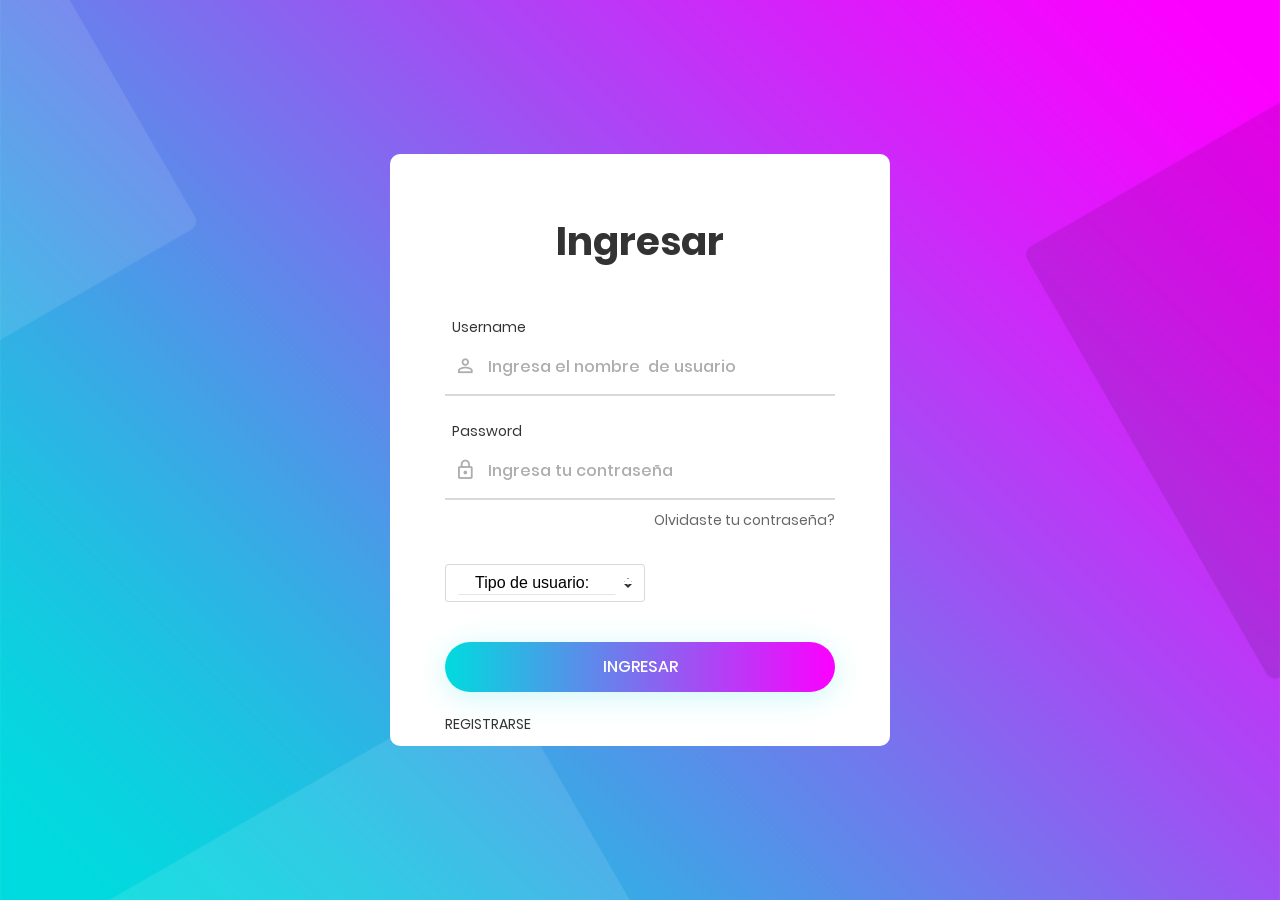
<file: index.html>
﻿<!DOCTYPE html>
<html lang="en">
<head>

    <title>Login</title>
    <meta charset="UTF-8">
    <meta name="viewport" content="width=device-width, initial-scale=1">
         <script
      src="https://code.jquery.com/jquery-3.4.0.slim.js"
      integrity="sha256-milezx5lakrZu0OP9b2QWFy1ft/UEUK6NH1Jqz8hUhQ="
      crossorigin="anonymous"></script>
  <script src="https://ajax.googleapis.com/ajax/libs/jquery/3.2.1/jquery.min.js"></script>
  <script type="text/javascript" src="js/login.js"></script>
    <!--===============================================================================================-->
    <link rel="icon" type="image/png" href="images/icons/favicon.ico" />
    <!--===============================================================================================-->
    <link rel="stylesheet" type="text/css" href="vendor/bootstrap/css/bootstrap.min.css">
    <!--===============================================================================================-->
    <link rel="stylesheet" type="text/css" href="fonts/font-awesome-4.7.0/css/font-awesome.min.css">
    <!--===============================================================================================-->
    <link rel="stylesheet" type="text/css" href="fonts/iconic/css/material-design-iconic-font.min.css">
    <!--===============================================================================================-->
    <link rel="stylesheet" type="text/css" href="vendor/animate/animate.css">
    <!--===============================================================================================-->
    <link rel="stylesheet" type="text/css" href="vendor/css-hamburgers/hamburgers.min.css">
    <!--===============================================================================================-->
    <link rel="stylesheet" type="text/css" href="vendor/animsition/css/animsition.min.css">
    <!--===============================================================================================-->
    <link rel="stylesheet" type="text/css" href="vendor/select2/select2.min.css">
    <!--===============================================================================================-->
    <link rel="stylesheet" type="text/css" href="vendor/daterangepicker/daterangepicker.css">
    <!--===============================================================================================-->
    <link rel="stylesheet" type="text/css" href="css/util.css">
    <link rel="stylesheet" type="text/css" href="css/main.css">
    <!--===============================================================================================-->

    <style>
        /*the container must be positioned relative:*/
        .custom-select {
            position: relative;
            font-family: Arial;
            color: black;
        }

            .custom-select select {
                display: none; /*hide original SELECT element:*/
            }

        .select-selected {
            background-color: transparent;
        }

            /*style the arrow inside the select element:*/
            .select-selected:after {
                position: absolute;
                content: "";
                top: 14px;
                right: 10px;
                width: 0;
                height: 0;
                border: 6px solid transparent;
                border-color: #fff transparent transparent transparent;
            }

            /*point the arrow upwards when the select box is open (active):*/
            .select-selected.select-arrow-active:after {
                border-color: transparent transparent #fff transparent;
                top: 7px;
            }

        /*style the items (options), including the selected item:*/
        .select-items div, .select-selected {
            color: black;
            padding: 1px 16px;
            border: 1px solid transparent;
            border-color: transparent transparent rgba(0, 0, 0, 0.1) transparent;
            cursor: pointer;
            user-select: none;
        }

        /*style items (options):*/
        .select-items {
            position: absolute;
            background-color: transparent;
            top: 100%;
            left: 0;
            right: 0;
            z-index: 99;
        }

        /*hide the items when the select box is closed:*/
        .select-hide {
            display: none;
        }

        .select-items div:hover, .same-as-selected {
            background-color: rgba(0, 0, 0, 0.1);
        }
    </style>


</head>
<body>

    <div class="limiter">
        <div class="container-login100" style="background-image: url('images/bg-01.jpg');">
            <div class="wrap-login100 p-l-55 p-r-55 p-t-65 p-b-54">
                <form class="login100-form validate-form">
                    <span class="login100-form-title p-b-49">
                        Ingresar
                    </span>
                    <div id="sistema">
                        <div class="wrap-input100 validate-input m-b-23" data-validate="Se necesita ingresar Usuario">
                            <span class="label-input100">Username</span>
                            <input id="usuario" class="input100" type="text" name="username" placeholder="Ingresa el nombre  de usuario">
                            <span class="focus-input100" data-symbol="&#xf206;"></span>
                        </div>
                    
                        <div class="wrap-input100 validate-input" data-validate="Se necesita ingresar contraseña">
                            <span class="label-input100">Password</span>
                            <input id="contra" class="input100" type="password" name="pass" placeholder="Ingresa tu contraseña">
                            <span class="focus-input100" data-symbol="&#xf190;"></span>
                        </div>

                        <div class="text-right p-t-8 p-b-31">
                            <a href="Contraseñaolvidada.html">
                                Olvidaste tu contraseña?
                            </a>
                        </div>

                        <div class="custom-select" style="width:200px;">
                            <select>
                                <option value="0">Tipo de usuario:</option>
                                <option value="1">Normal</option>
                                <option value="2">Admin</option>

                            </select>

                        </div>

                        <div style="margin-bottom: 40px;"></div>


                        <div class="container-login100-form-btn">
                            <div class="wrap-login100-form-btn">
                                <div class="login100-form-bgbtn"></div>
                                <button id="login" class="login100-form-btn">
                                    Ingresar
                                </button>
                            </div>
                        </div>
                    </div>

                    <a href="Registro.html" class="txt2">
                        Registrarse
                    </a>
                </form>
            </div>
        </div>
    </div>






    <div id="dropDownSelect1"></div>

    <script>
        var x, i, j, selElmnt, a, b, c;
        /*look for any elements with the class "custom-select":*/
        x = document.getElementsByClassName("custom-select");
        for (i = 0; i < x.length; i++) {
            selElmnt = x[i].getElementsByTagName("select")[0];
            /*for each element, create a new DIV that will act as the selected item:*/
            a = document.createElement("DIV");
            a.setAttribute("class", "select-selected");
            a.innerHTML = selElmnt.options[selElmnt.selectedIndex].innerHTML;
            x[i].appendChild(a);
            /*for each element, create a new DIV that will contain the option list:*/
            b = document.createElement("DIV");
            b.setAttribute("class", "select-items select-hide");
            for (j = 1; j < selElmnt.length; j++) {
                /*for each option in the original select element,
                create a new DIV that will act as an option item:*/
                c = document.createElement("DIV");
                c.innerHTML = selElmnt.options[j].innerHTML;
                c.addEventListener("click", function (e) {
                    /*when an item is clicked, update the original select box,
                    and the selected item:*/
                    var y, i, k, s, h;
                    s = this.parentNode.parentNode.getElementsByTagName("select")[0];
                    h = this.parentNode.previousSibling;
                    for (i = 0; i < s.length; i++) {
                        if (s.options[i].innerHTML == this.innerHTML) {
                            s.selectedIndex = i;
                            h.innerHTML = this.innerHTML;
                            y = this.parentNode.getElementsByClassName("same-as-selected");
                            for (k = 0; k < y.length; k++) {
                                y[k].removeAttribute("class");
                            }
                            this.setAttribute("class", "same-as-selected");
                            break;
                        }
                    }
                    h.click();
                });
                b.appendChild(c);
            }
            x[i].appendChild(b);
            a.addEventListener("click", function (e) {
                /*when the select box is clicked, close any other select boxes,
                and open/close the current select box:*/
                e.stopPropagation();
                closeAllSelect(this);
                this.nextSibling.classList.toggle("select-hide");
                this.classList.toggle("select-arrow-active");
            });
        }
        function closeAllSelect(elmnt) {
            /*a function that will close all select boxes in the document,
            except the current select box:*/
            var x, y, i, arrNo = [];
            x = document.getElementsByClassName("select-items");
            y = document.getElementsByClassName("select-selected");
            for (i = 0; i < y.length; i++) {
                if (elmnt == y[i]) {
                    arrNo.push(i)
                } else {
                    y[i].classList.remove("select-arrow-active");
                }
            }
            for (i = 0; i < x.length; i++) {
                if (arrNo.indexOf(i)) {
                    x[i].classList.add("select-hide");
                }
            }
        }
        /*if the user clicks anywhere outside the select box,
        then close all select boxes:*/
        document.addEventListener("click", closeAllSelect);
    </script>

    <!--===============================================================================================-->
    <script src="vendor/jquery/jquery-3.2.1.min.js"></script>
    <!--===============================================================================================-->
    <script src="vendor/animsition/js/animsition.min.js"></script>
    <!--===============================================================================================-->
    <script src="vendor/bootstrap/js/popper.js"></script>
    <script src="vendor/bootstrap/js/bootstrap.min.js"></script>
    <!--===============================================================================================-->
    <script src="vendor/select2/select2.min.js"></script>
    <!--===============================================================================================-->
    <script src="vendor/daterangepicker/moment.min.js"></script>
    <script src="vendor/daterangepicker/daterangepicker.js"></script>
    <!--===============================================================================================-->
    <script src="vendor/countdowntime/countdowntime.js"></script>
    <!--===============================================================================================-->
    <script src="js/main.js"></script>

</body>
</html>
</file>
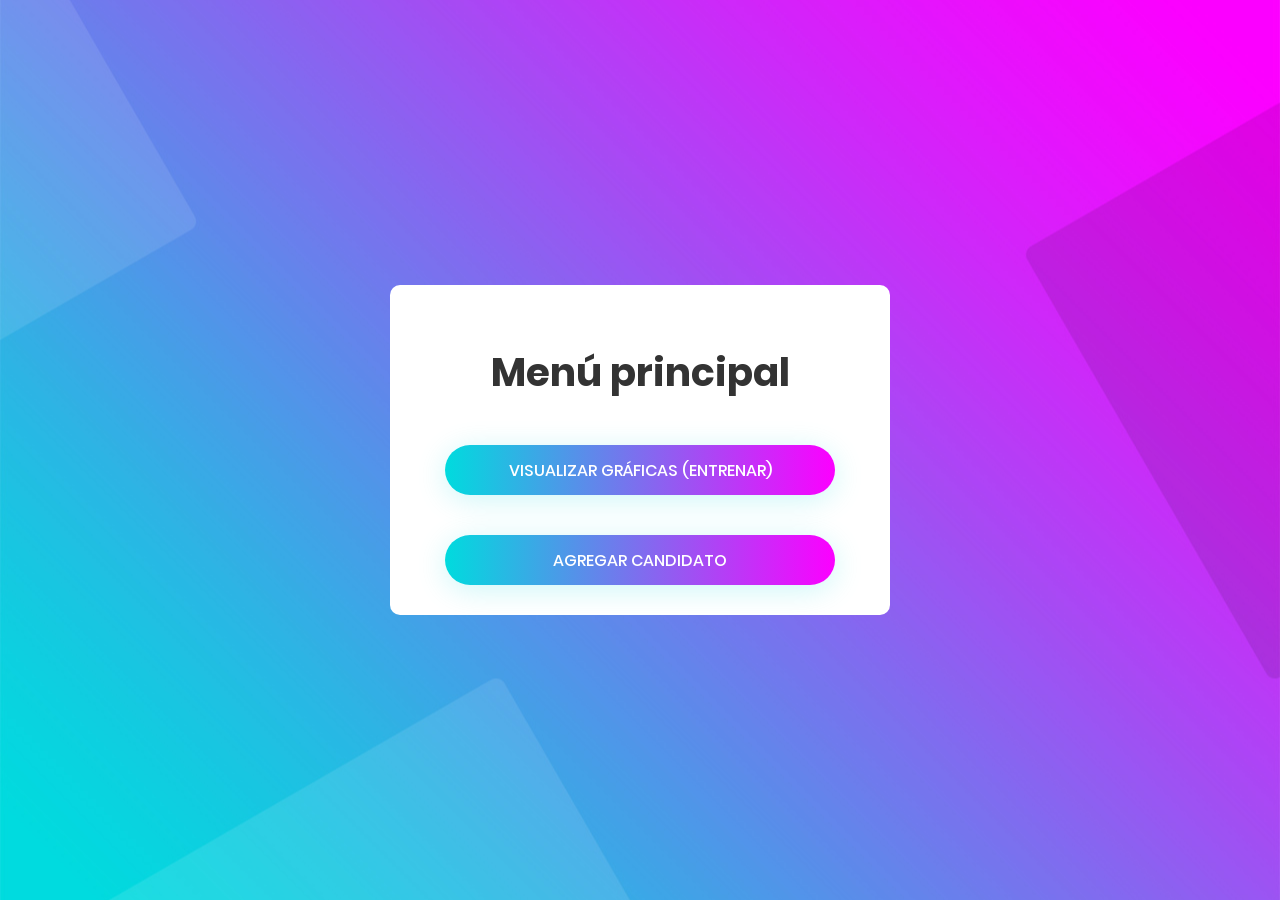
<file: Admin1.html>
﻿<!DOCTYPE html>
<html lang="en">
<head>

    <title>MenuAdmin</title>
    <meta charset="UTF-8">
    <meta name="viewport" content="width=device-width, initial-scale=1">
    <!--===============================================================================================-->
    <link rel="icon" type="image/png" href="images/icons/favicon.ico" />
    <!--===============================================================================================-->
    <link rel="stylesheet" type="text/css" href="vendor/bootstrap/css/bootstrap.min.css">
    <!--===============================================================================================-->
    <link rel="stylesheet" type="text/css" href="fonts/font-awesome-4.7.0/css/font-awesome.min.css">
    <!--===============================================================================================-->
    <link rel="stylesheet" type="text/css" href="fonts/iconic/css/material-design-iconic-font.min.css">
    <!--===============================================================================================-->
    <link rel="stylesheet" type="text/css" href="vendor/animate/animate.css">
    <!--===============================================================================================-->
    <link rel="stylesheet" type="text/css" href="vendor/css-hamburgers/hamburgers.min.css">
    <!--===============================================================================================-->
    <link rel="stylesheet" type="text/css" href="vendor/animsition/css/animsition.min.css">
    <!--===============================================================================================-->
    <link rel="stylesheet" type="text/css" href="vendor/select2/select2.min.css">
    <!--===============================================================================================-->
    <link rel="stylesheet" type="text/css" href="vendor/daterangepicker/daterangepicker.css">
    <!--===============================================================================================-->
    <link rel="stylesheet" type="text/css" href="css/util.css">
    <link rel="stylesheet" type="text/css" href="css/main.css">
    <!--===============================================================================================-->

    

</head>
<body>

    <div class="limiter">
        <div class="container-login100" style="background-image: url('images/bg-01.jpg');">
            <div class="wrap-login100 p-l-55 p-r-55 p-t-65 p-b-54">
                <form class="login100-form validate-form">
                    <span class="login100-form-title p-b-49">
                        Menú principal
                    </span>






                    <div class="container-login100-form-btn">
                        <div class="wrap-login100-form-btn">
                            <div class="login100-form-bgbtn"></div>

                            <a href="Visualizargraf.html" class="btn login100-form-btn">Visualizar gráficas (Entrenar)</a>

                        </div>
                    </div>

                    <div style="margin-bottom: 40px;"></div>

                    <div class="container-login100-form-btn">
                        <div class="wrap-login100-form-btn">
                            <div class="login100-form-bgbtn"></div>
                            <a href="Agregarcand.html" class="btn login100-form-btn">Agregar candidato</a>
                        </div>
                    </div>

                </form>
            </div>
        </div>
    </div>






    <div id="dropDownSelect1"></div>



    <!--===============================================================================================-->
    <script src="vendor/jquery/jquery-3.2.1.min.js"></script>
    <!--===============================================================================================-->
    <script src="vendor/animsition/js/animsition.min.js"></script>
    <!--===============================================================================================-->
    <script src="vendor/bootstrap/js/popper.js"></script>
    <script src="vendor/bootstrap/js/bootstrap.min.js"></script>
    <!--===============================================================================================-->
    <script src="vendor/select2/select2.min.js"></script>
    <!--===============================================================================================-->
    <script src="vendor/daterangepicker/moment.min.js"></script>
    <script src="vendor/daterangepicker/daterangepicker.js"></script>
    <!--===============================================================================================-->
    <script src="vendor/countdowntime/countdowntime.js"></script>
    <!--===============================================================================================-->
    <script src="js/main.js"></script>

</body>
</html>
</file>
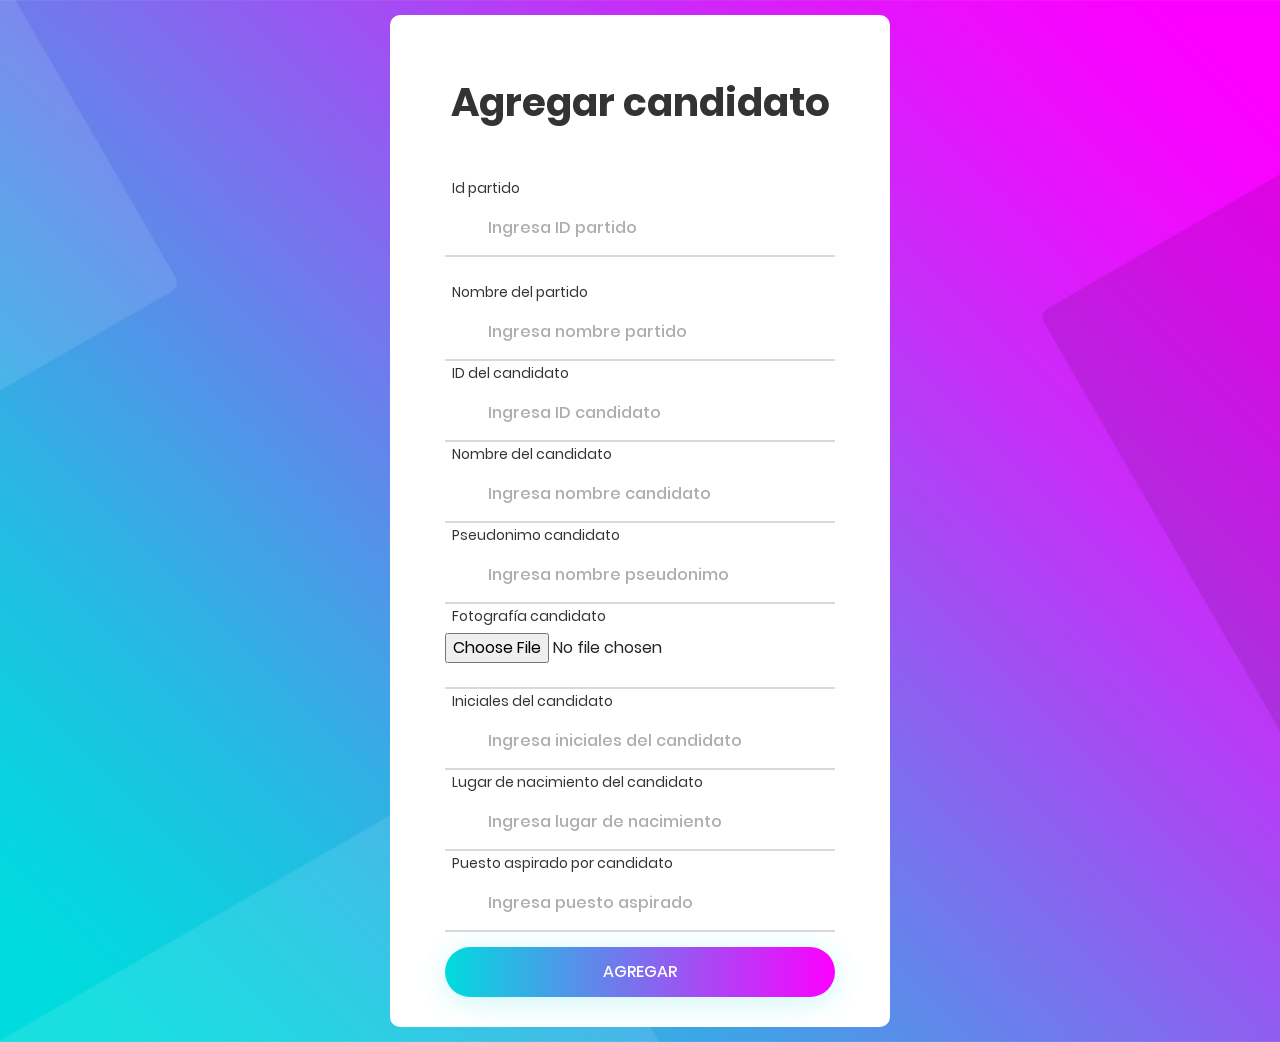
<file: Agregarcand.html>
﻿<!DOCTYPE html>
<html>
<head>
    <meta charset="utf-8" />
    <title>Agregar</title>
    <script
      src="https://code.jquery.com/jquery-3.4.0.slim.js"
      integrity="sha256-milezx5lakrZu0OP9b2QWFy1ft/UEUK6NH1Jqz8hUhQ="
      crossorigin="anonymous"></script>
  <script src="https://ajax.googleapis.com/ajax/libs/jquery/3.2.1/jquery.min.js"></script>
  <script type="text/javascript" src="js/registroCandidatos.js"></script>
    <!--===============================================================================================-->
    <link rel="icon" type="image/png" href="images/icons/favicon.ico" />
    <!--===============================================================================================-->
    <link rel="stylesheet" type="text/css" href="vendor/bootstrap/css/bootstrap.min.css">
    <!--===============================================================================================-->
    <link rel="stylesheet" type="text/css" href="fonts/font-awesome-4.7.0/css/font-awesome.min.css">
    <!--===============================================================================================-->
    <link rel="stylesheet" type="text/css" href="fonts/iconic/css/material-design-iconic-font.min.css">
    <!--===============================================================================================-->
    <link rel="stylesheet" type="text/css" href="vendor/animate/animate.css">
    <!--===============================================================================================-->
    <link rel="stylesheet" type="text/css" href="vendor/css-hamburgers/hamburgers.min.css">
    <!--===============================================================================================-->
    <link rel="stylesheet" type="text/css" href="vendor/animsition/css/animsition.min.css">
    <!--===============================================================================================-->
    <link rel="stylesheet" type="text/css" href="vendor/select2/select2.min.css">
    <!--===============================================================================================-->
    <link rel="stylesheet" type="text/css" href="vendor/daterangepicker/daterangepicker.css">
    <!--===============================================================================================-->
    <link rel="stylesheet" type="text/css" href="css/util.css">
    <link rel="stylesheet" type="text/css" href="css/main.css">
    <!--===============================================================================================-->
</head>
<body>

    <div class="limiter">
        <div class="container-login100" style="background-image: url('images/bg-01.jpg');">
            <div class="wrap-login100 p-l-55 p-r-55 p-t-65 p-b-54">
                <form class="login100-form validate-form">
                    <span class="login100-form-title p-b-49">
                        Agregar candidato
                    </span>

                    <div id="sistema">
                        <div class="wrap-input100 validate-input m-b-23" data-validate="Se necesita ingresar ID">
                            <span class="label-input100">Id partido</span>
                            <input id="idPartido" class="input100" type="text" name="Idpartido" placeholder="Ingresa ID partido">
                        </div>

                        <div class="wrap-input100 validate-input" data-validate="Se necesita ingresar nombre">
                            <span class="label-input100">Nombre del partido</span>
                            <input id="nombrePartido" class="input100" type="text" name="Nombrepartido" placeholder="Ingresa nombre partido">
                        </div>

                        <div class="wrap-input100 validate-input" data-validate="Se necesita ingresar ID">
                            <span class="label-input100">ID del candidato</span>
                            <input id="idCandidato" class="input100" type="text" name="Idcandidato" placeholder="Ingresa ID candidato">
                        </div>

                        <div class="wrap-input100 validate-input" data-validate="Se necesita ingresar nombre">
                            <span class="label-input100">Nombre del candidato</span>
                            <input id="nombreCandidato"class="input100" type="text" name="Nombrecandidato" placeholder="Ingresa nombre candidato">
                        </div>

                        <div class="wrap-input100 validate-input" data-validate="Se necesita ingresar pseudonimo">
                            <span class="label-input100">Pseudonimo candidato</span>
                            <input id="pseudonimo" class="input100" type="text" name="Pseudonimo" placeholder="Ingresa nombre pseudonimo">
                        </div>

                        <div class="wrap-input100 validate-input" data-validate="Se necesita ingresar foto">
                            <span class="label-input100">Fotografía candidato</span>
                            <div style="margin-bottom: 5px;"></div>
                            <form action="/action_page.php">
                                <input id="foto" type="file" name="myFile"><br><br>
                            </form>
                        </div>

                        <div class="wrap-input100 validate-input" data-validate="Se necesitan ingresar iniciales">
                            <span class="label-input100">Iniciales del candidato</span>
                            <input id="iniciales" class="input100" type="text" name="Inicialescandidato" placeholder="Ingresa iniciales del candidato">
                        </div>

                        <div class="wrap-input100 validate-input" data-validate="Se necesita ingresar lugar de nacimiento">
                            <span class="label-input100">Lugar de nacimiento del candidato</span>
                            <input id="lugar" class="input100" type="text" name="LugaNaciCandi" placeholder="Ingresa lugar de nacimiento">
                        </div>

                        <div class="wrap-input100 validate-input" data-validate="Se necesita ingresar puesto">
                            <span class="label-input100">Puesto aspirado por candidato</span>
                            <input id="puesto" class="input100" type="text" name="PuestoCandi" placeholder="Ingresa puesto aspirado">
                        </div>

                        <div style="margin-bottom: 15px;"></div>

                        <div class="container-login100-form-btn">
                            <div class="wrap-login100-form-btn">
                                <div class="login100-form-bgbtn"></div>
                                <button id="agregar" class="login100-form-btn">
                                    Agregar
                                </button>
                            </div>
                        </div>
                    </div>
                </form>
            </div>
        </div>
    </div>



    <div id="dropDownSelect1"></div>

    <!--===============================================================================================-->
    <script src="vendor/jquery/jquery-3.2.1.min.js"></script>
    <!--===============================================================================================-->
    <script src="vendor/animsition/js/animsition.min.js"></script>
    <!--===============================================================================================-->
    <script src="vendor/bootstrap/js/popper.js"></script>
    <script src="vendor/bootstrap/js/bootstrap.min.js"></script>
    <!--===============================================================================================-->
    <script src="vendor/select2/select2.min.js"></script>
    <!--===============================================================================================-->
    <script src="vendor/daterangepicker/moment.min.js"></script>
    <script src="vendor/daterangepicker/daterangepicker.js"></script>
    <!--===============================================================================================-->
    <script src="vendor/countdowntime/countdowntime.js"></script>
    <!--===============================================================================================-->
    <script src="js/main.js"></script>



</body>
</html>
</file>
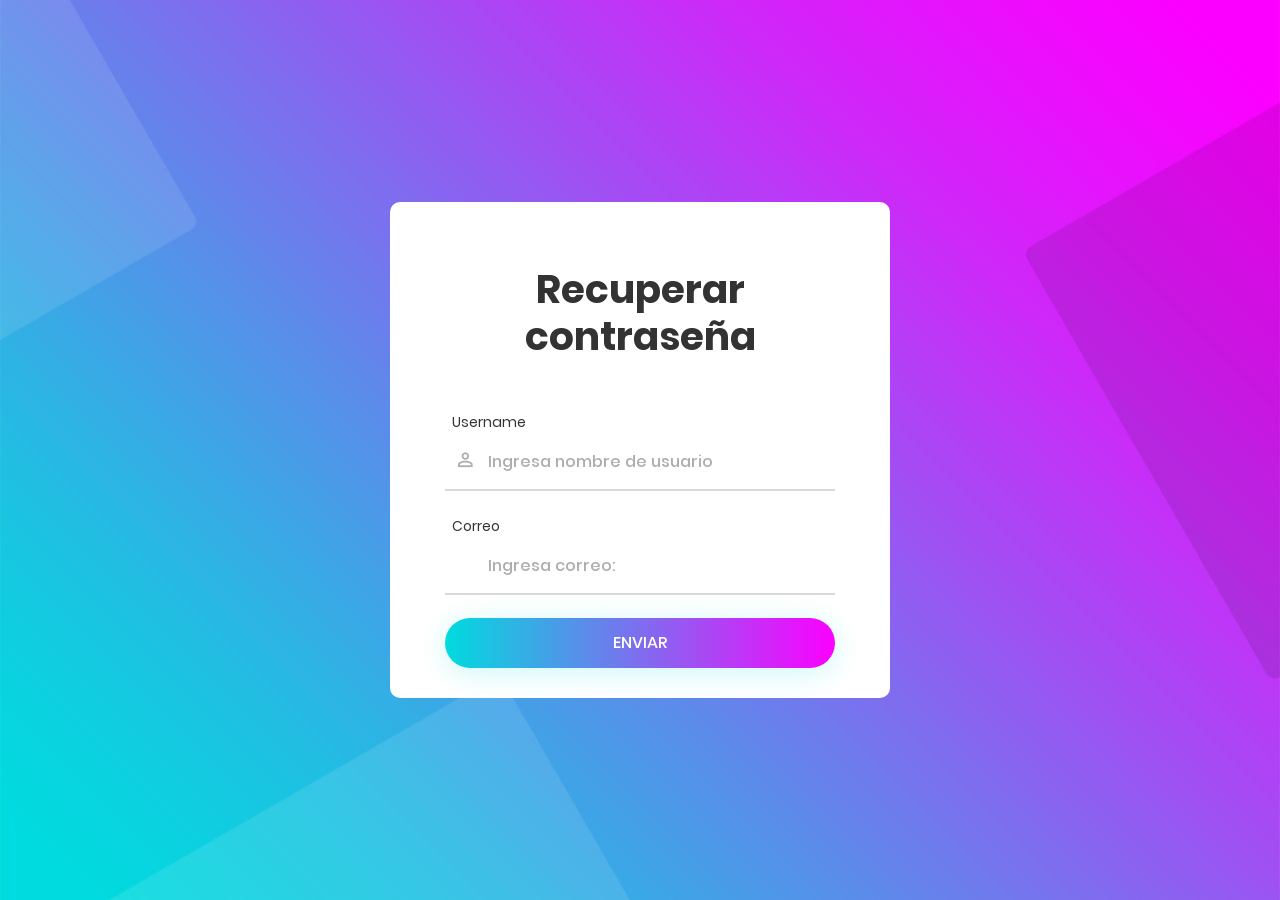
<file: Contraseñaolvidada.html>
﻿<!DOCTYPE html>
<html>
<head>
    <meta charset="utf-8" />
    <title>Recuperar contraseña</title>

    <!--===============================================================================================-->
    <link rel="icon" type="image/png" href="images/icons/favicon.ico" />
    <!--===============================================================================================-->
    <link rel="stylesheet" type="text/css" href="vendor/bootstrap/css/bootstrap.min.css">
    <!--===============================================================================================-->
    <link rel="stylesheet" type="text/css" href="fonts/font-awesome-4.7.0/css/font-awesome.min.css">
    <!--===============================================================================================-->
    <link rel="stylesheet" type="text/css" href="fonts/iconic/css/material-design-iconic-font.min.css">
    <!--===============================================================================================-->
    <link rel="stylesheet" type="text/css" href="vendor/animate/animate.css">
    <!--===============================================================================================-->
    <link rel="stylesheet" type="text/css" href="vendor/css-hamburgers/hamburgers.min.css">
    <!--===============================================================================================-->
    <link rel="stylesheet" type="text/css" href="vendor/animsition/css/animsition.min.css">
    <!--===============================================================================================-->
    <link rel="stylesheet" type="text/css" href="vendor/select2/select2.min.css">
    <!--===============================================================================================-->
    <link rel="stylesheet" type="text/css" href="vendor/daterangepicker/daterangepicker.css">
    <!--===============================================================================================-->
    <link rel="stylesheet" type="text/css" href="css/util.css">
    <link rel="stylesheet" type="text/css" href="css/main.css">
    <!--===============================================================================================-->
</head>
<body>

    <div class="limiter">
        <div class="container-login100" style="background-image: url('images/bg-01.jpg');">
            <div class="wrap-login100 p-l-55 p-r-55 p-t-65 p-b-54">
                <form class="login100-form validate-form">
                    <span class="login100-form-title p-b-49">
                        Recuperar contraseña
                    </span>

                    <div class="wrap-input100 validate-input m-b-23" data-validate="Se necesita ingresar Usuario">
                        <span class="label-input100">Username</span>
                        <input class="input100" type="text" name="username" placeholder="Ingresa nombre de usuario">
                        <span class="focus-input100" data-symbol="&#xf206;"></span>
                    </div>

                    <div class="wrap-input100 validate-input m-b-23" data-validate="Se necesita ingresar correo">
                        <span class="label-input100">Correo</span>
                        <input class="input100" type="text" name="correo" placeholder="Ingresa correo:">
                    </div>

                    <div style="margin-bottom: 15px;"></div>

                    <div class="container-login100-form-btn">
                        <div class="wrap-login100-form-btn">
                            <div class="login100-form-bgbtn"></div>
                            <button class="login100-form-btn">
                                Enviar
                            </button>
                        </div>
                    </div>

                </form>
            </div>
        </div>
    </div>



    <div id="dropDownSelect1"></div>

    <!--===============================================================================================-->
    <script src="vendor/jquery/jquery-3.2.1.min.js"></script>
    <!--===============================================================================================-->
    <script src="vendor/animsition/js/animsition.min.js"></script>
    <!--===============================================================================================-->
    <script src="vendor/bootstrap/js/popper.js"></script>
    <script src="vendor/bootstrap/js/bootstrap.min.js"></script>
    <!--===============================================================================================-->
    <script src="vendor/select2/select2.min.js"></script>
    <!--===============================================================================================-->
    <script src="vendor/daterangepicker/moment.min.js"></script>
    <script src="vendor/daterangepicker/daterangepicker.js"></script>
    <!--===============================================================================================-->
    <script src="vendor/countdowntime/countdowntime.js"></script>
    <!--===============================================================================================-->
    <script src="js/main.js"></script>



</body>
</html>
</file>
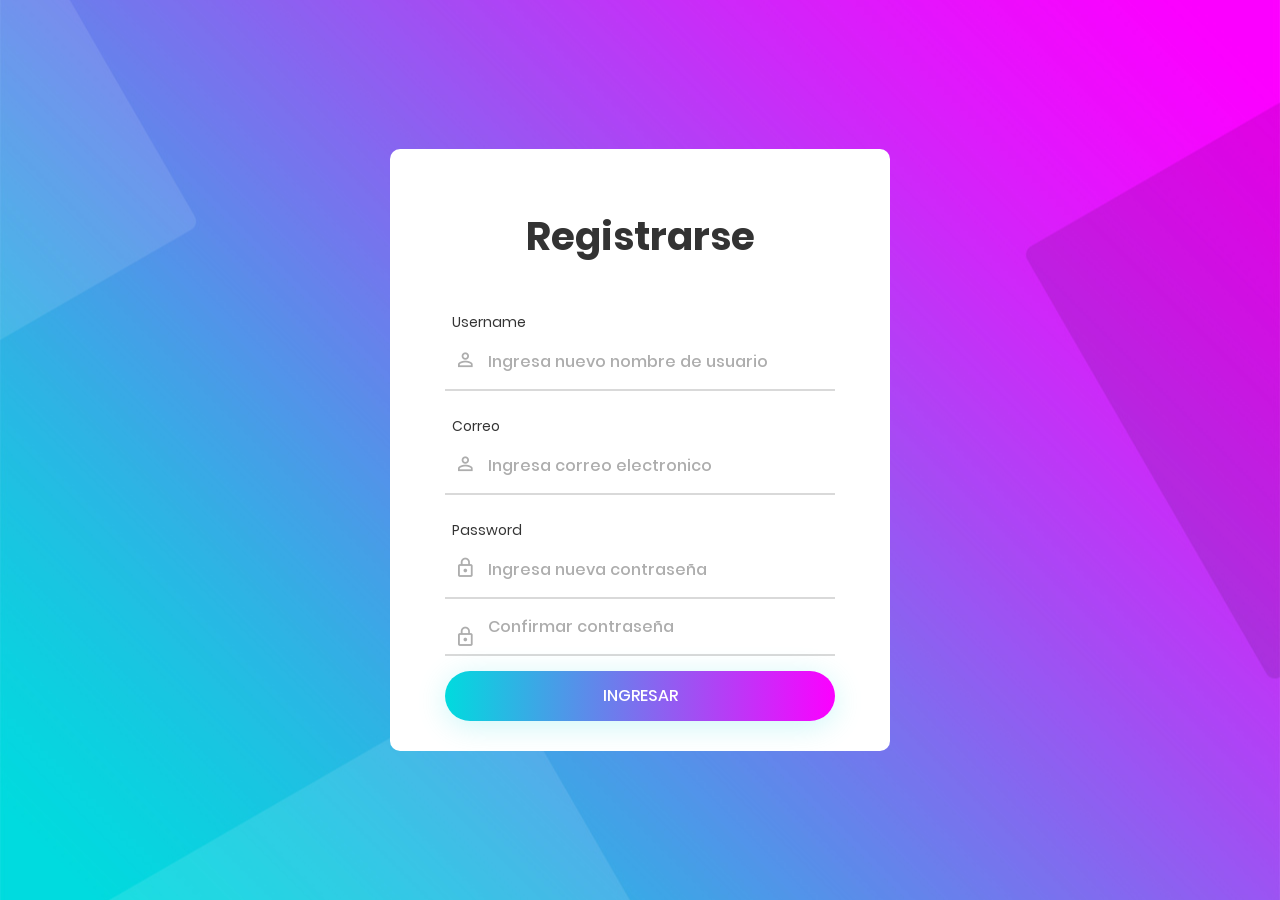
<file: Registro.html>
﻿<!DOCTYPE html>
<html>
<head>
    <meta charset="utf-8" />
    <title>Registro</title>
      <script
      src="https://code.jquery.com/jquery-3.4.0.slim.js"
      integrity="sha256-milezx5lakrZu0OP9b2QWFy1ft/UEUK6NH1Jqz8hUhQ="
      crossorigin="anonymous"></script>
  <script src="https://ajax.googleapis.com/ajax/libs/jquery/3.2.1/jquery.min.js"></script>
  <script type="text/javascript" src="js/registro.js"></script>
    <!--===============================================================================================-->
    <link rel="icon" type="image/png" href="images/icons/favicon.ico" />
    <!--===============================================================================================-->
    <link rel="stylesheet" type="text/css" href="vendor/bootstrap/css/bootstrap.min.css">
    <!--===============================================================================================-->
    <link rel="stylesheet" type="text/css" href="fonts/font-awesome-4.7.0/css/font-awesome.min.css">
    <!--===============================================================================================-->
    <link rel="stylesheet" type="text/css" href="fonts/iconic/css/material-design-iconic-font.min.css">
    <!--===============================================================================================-->
    <link rel="stylesheet" type="text/css" href="vendor/animate/animate.css">
    <!--===============================================================================================-->
    <link rel="stylesheet" type="text/css" href="vendor/css-hamburgers/hamburgers.min.css">
    <!--===============================================================================================-->
    <link rel="stylesheet" type="text/css" href="vendor/animsition/css/animsition.min.css">
    <!--===============================================================================================-->
    <link rel="stylesheet" type="text/css" href="vendor/select2/select2.min.css">
    <!--===============================================================================================-->
    <link rel="stylesheet" type="text/css" href="vendor/daterangepicker/daterangepicker.css">
    <!--===============================================================================================-->
    <link rel="stylesheet" type="text/css" href="css/util.css">
    <link rel="stylesheet" type="text/css" href="css/main.css">
    <!--===============================================================================================-->
</head>
<body>

    <div class="limiter">
        <div class="container-login100" style="background-image: url('images/bg-01.jpg');">
            <div class="wrap-login100 p-l-55 p-r-55 p-t-65 p-b-54">
                <form class="login100-form validate-form">
                    <span class="login100-form-title p-b-49">
                        Registrarse
                    </span>
                    <div id="sistema">
                        <div class="wrap-input100 validate-input m-b-23" data-validate="Se necesita ingresar Usuario">
                            <span class="label-input100">Username</span>
                            <input id="usuario" class="input100" type="text" name="username" placeholder="Ingresa nuevo nombre de usuario">
                            <span class="focus-input100" data-symbol="&#xf206;"></span>
                        </div>

                        <div class="wrap-input100 validate-input m-b-23" data-validate="Se necesita ingresar Correo">
                            <span class="label-input100">Correo</span>
                            <input id="correo" class="input100" type="text" name="correo" placeholder="Ingresa correo electronico">
                            <span class="focus-input100" data-symbol="&#xf206;"></span>
                        </div>

                        <div class="wrap-input100 validate-input" data-validate="Se necesita ingresar contraseña">
                            <span class="label-input100">Password</span>
                            <input id="contra" class="input100" type="password" name="pass" placeholder="Ingresa nueva contraseña">
                            <span class="focus-input100" data-symbol="&#xf190;"></span>
                        </div>

                        <div class="wrap-input100 validate-input" data-validate="Se necesita confirmar contraseña">

                            <input id="rep_contra" class="input100" type="password" name="pass" placeholder="Confirmar contraseña">
                            <span class="focus-input100" data-symbol="&#xf190;"></span>
                        </div>

                        <div style="margin-bottom: 15px;"></div>

                        <div class="container-login100-form-btn">
                            <div class="wrap-login100-form-btn">
                                <div class="login100-form-bgbtn"></div>
                                <button id="registrar" class="login100-form-btn">
                                    Ingresar
                                </button>
                            </div>
                        </div>
                    </div>
                </form>
            </div>
        </div>
    </div>
   


    <div id="dropDownSelect1"></div>

    <!--===============================================================================================-->
    <script src="vendor/jquery/jquery-3.2.1.min.js"></script>
    <!--===============================================================================================-->
    <script src="vendor/animsition/js/animsition.min.js"></script>
    <!--===============================================================================================-->
    <script src="vendor/bootstrap/js/popper.js"></script>
    <script src="vendor/bootstrap/js/bootstrap.min.js"></script>
    <!--===============================================================================================-->
    <script src="vendor/select2/select2.min.js"></script>
    <!--===============================================================================================-->
    <script src="vendor/daterangepicker/moment.min.js"></script>
    <script src="vendor/daterangepicker/daterangepicker.js"></script>
    <!--===============================================================================================-->
    <script src="vendor/countdowntime/countdowntime.js"></script>
    <!--===============================================================================================-->
    <script src="js/main.js"></script>



</body>
</html>
</file>
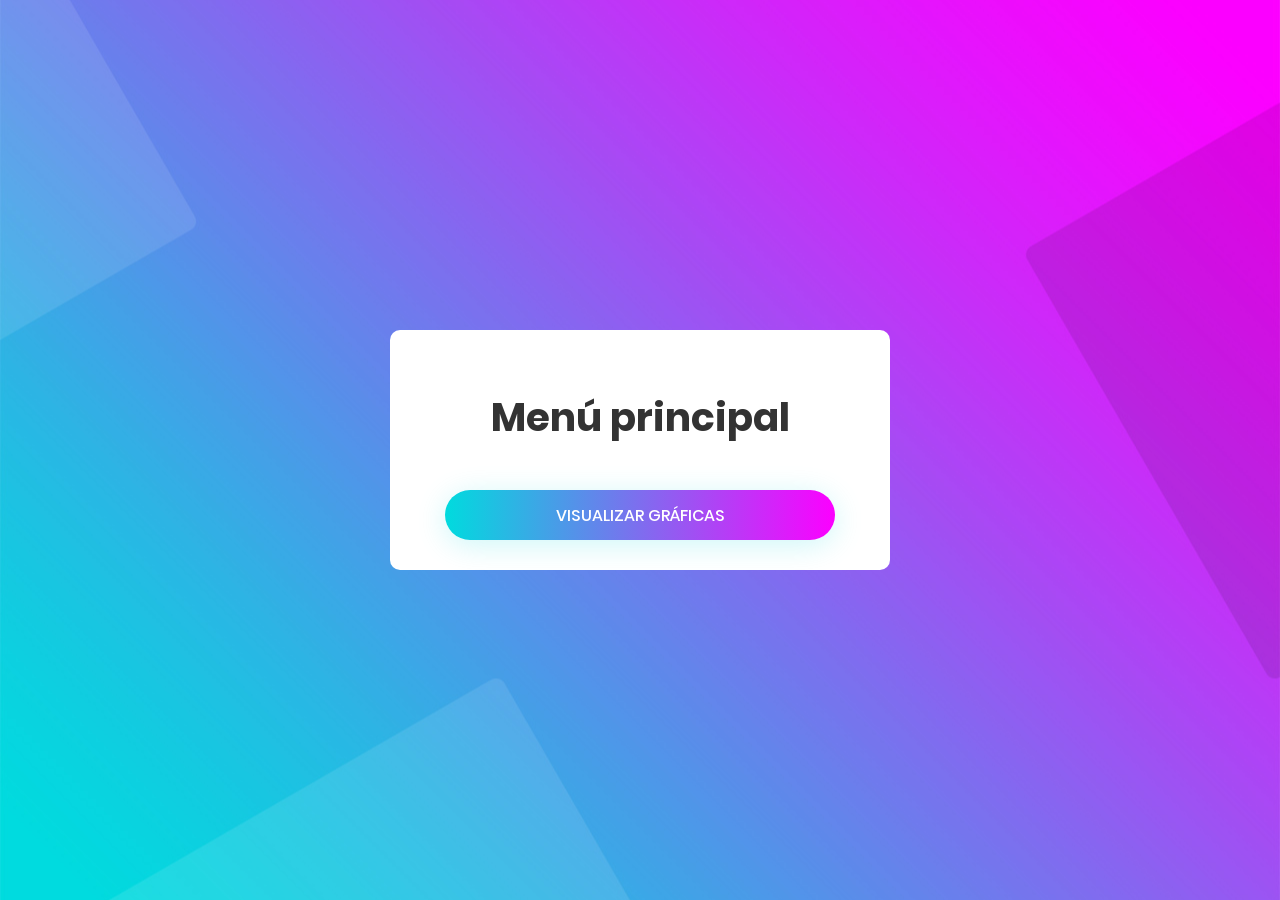
<file: User1.html>
﻿<!DOCTYPE html>
<html lang="en">
<head>


    <title>MenuAdmin</title>
    <meta charset="UTF-8">
    <meta name="viewport" content="width=device-width, initial-scale=1">
    <!--===============================================================================================-->
    <link rel="icon" type="image/png" href="images/icons/favicon.ico" />
    <!--===============================================================================================-->
    <link rel="stylesheet" type="text/css" href="vendor/bootstrap/css/bootstrap.min.css">
    <!--===============================================================================================-->
    <link rel="stylesheet" type="text/css" href="fonts/font-awesome-4.7.0/css/font-awesome.min.css">
    <!--===============================================================================================-->
    <link rel="stylesheet" type="text/css" href="fonts/iconic/css/material-design-iconic-font.min.css">
    <!--===============================================================================================-->
    <link rel="stylesheet" type="text/css" href="vendor/animate/animate.css">
    <!--===============================================================================================-->
    <link rel="stylesheet" type="text/css" href="vendor/css-hamburgers/hamburgers.min.css">
    <!--===============================================================================================-->
    <link rel="stylesheet" type="text/css" href="vendor/animsition/css/animsition.min.css">
    <!--===============================================================================================-->
    <link rel="stylesheet" type="text/css" href="vendor/select2/select2.min.css">
    <!--===============================================================================================-->
    <link rel="stylesheet" type="text/css" href="vendor/daterangepicker/daterangepicker.css">
    <!--===============================================================================================-->
    <link rel="stylesheet" type="text/css" href="css/util.css">
    <link rel="stylesheet" type="text/css" href="css/main.css">
    <!--===============================================================================================-->



</head>
<body>

    <div class="limiter">
        <div class="container-login100" style="background-image: url('images/bg-01.jpg');">
            <div class="wrap-login100 p-l-55 p-r-55 p-t-65 p-b-54">
                <form class="login100-form validate-form">
                    <span class="login100-form-title p-b-49">
                        Menú principal
                    </span>






                    <div class="container-login100-form-btn">
                        <div class="wrap-login100-form-btn">
                            <div class="login100-form-bgbtn"></div>

                            <a href="Visualizargraf.html" class="btn login100-form-btn">Visualizar gráficas</a>

                        </div>
                    </div>

               

                </form>
            </div>
        </div>
    </div>






    <div id="dropDownSelect1"></div>



    <!--===============================================================================================-->
    <script src="vendor/jquery/jquery-3.2.1.min.js"></script>
    <!--===============================================================================================-->
    <script src="vendor/animsition/js/animsition.min.js"></script>
    <!--===============================================================================================-->
    <script src="vendor/bootstrap/js/popper.js"></script>
    <script src="vendor/bootstrap/js/bootstrap.min.js"></script>
    <!--===============================================================================================-->
    <script src="vendor/select2/select2.min.js"></script>
    <!--===============================================================================================-->
    <script src="vendor/daterangepicker/moment.min.js"></script>
    <script src="vendor/daterangepicker/daterangepicker.js"></script>
    <!--===============================================================================================-->
    <script src="vendor/countdowntime/countdowntime.js"></script>
    <!--===============================================================================================-->
    <script src="js/main.js"></script>

</body>
</html>
</file>
<file: vendor/daterangepicker/daterangepicker.css>
.daterangepicker {
  position: absolute;
  color: inherit;
  background-color: #fff;
  border-radius: 4px;
  width: 278px;
  padding: 4px;
  margin-top: 1px;
  top: 100px;
  left: 20px;
  /* Calendars */ }
  .daterangepicker:before, .daterangepicker:after {
    position: absolute;
    display: inline-block;
    border-bottom-color: rgba(0, 0, 0, 0.2);
    content: ''; }
  .daterangepicker:before {
    top: -7px;
    border-right: 7px solid transparent;
    border-left: 7px solid transparent;
    border-bottom: 7px solid #ccc; }
  .daterangepicker:after {
    top: -6px;
    border-right: 6px solid transparent;
    border-bottom: 6px solid #fff;
    border-left: 6px solid transparent; }
  .daterangepicker.opensleft:before {
    right: 9px; }
  .daterangepicker.opensleft:after {
    right: 10px; }
  .daterangepicker.openscenter:before {
    left: 0;
    right: 0;
    width: 0;
    margin-left: auto;
    margin-right: auto; }
  .daterangepicker.openscenter:after {
    left: 0;
    right: 0;
    width: 0;
    margin-left: auto;
    margin-right: auto; }
  .daterangepicker.opensright:before {
    left: 9px; }
  .daterangepicker.opensright:after {
    left: 10px; }
  .daterangepicker.dropup {
    margin-top: -5px; }
    .daterangepicker.dropup:before {
      top: initial;
      bottom: -7px;
      border-bottom: initial;
      border-top: 7px solid #ccc; }
    .daterangepicker.dropup:after {
      top: initial;
      bottom: -6px;
      border-bottom: initial;
      border-top: 6px solid #fff; }
  .daterangepicker.dropdown-menu {
    max-width: none;
    z-index: 3001; }
  .daterangepicker.single .ranges, .daterangepicker.single .calendar {
    float: none; }
  .daterangepicker.show-calendar .calendar {
    display: block; }
  .daterangepicker .calendar {
    display: none;
    max-width: 270px;
    margin: 4px; }
    .daterangepicker .calendar.single .calendar-table {
      border: none; }
    .daterangepicker .calendar th, .daterangepicker .calendar td {
      white-space: nowrap;
      text-align: center;
      min-width: 32px; }
  .daterangepicker .calendar-table {
    border: 1px solid #fff;
    padding: 4px;
    border-radius: 4px;
    background-color: #fff; }
  .daterangepicker table {
    width: 100%;
    margin: 0; }
  .daterangepicker td, .daterangepicker th {
    text-align: center;
    width: 20px;
    height: 20px;
    border-radius: 4px;
    border: 1px solid transparent;
    white-space: nowrap;
    cursor: pointer; }
    .daterangepicker td.available:hover, .daterangepicker th.available:hover {
      background-color: #eee;
      border-color: transparent;
      color: inherit; }
    .daterangepicker td.week, .daterangepicker th.week {
      font-size: 80%;
      color: #ccc; }
  .daterangepicker td.off, .daterangepicker td.off.in-range, .daterangepicker td.off.start-date, .daterangepicker td.off.end-date {
    background-color: #fff;
    border-color: transparent;
    color: #999; }
  .daterangepicker td.in-range {
    background-color: #ebf4f8;
    border-color: transparent;
    color: #000;
    border-radius: 0; }
  .daterangepicker td.start-date {
    border-radius: 4px 0 0 4px; }
  .daterangepicker td.end-date {
    border-radius: 0 4px 4px 0; }
  .daterangepicker td.start-date.end-date {
    border-radius: 4px; }
  .daterangepicker td.active, .daterangepicker td.active:hover {
    background-color: #357ebd;
    border-color: transparent;
    color: #fff; }
  .daterangepicker th.month {
    width: auto; }
  .daterangepicker td.disabled, .daterangepicker option.disabled {
    color: #999;
    cursor: not-allowed;
    text-decoration: line-through; }
  .daterangepicker select.monthselect, .daterangepicker select.yearselect {
    font-size: 12px;
    padding: 1px;
    height: auto;
    margin: 0;
    cursor: default; }
  .daterangepicker select.monthselect {
    margin-right: 2%;
    width: 56%; }
  .daterangepicker select.yearselect {
    width: 40%; }
  .daterangepicker select.hourselect, .daterangepicker select.minuteselect, .daterangepicker select.secondselect, .daterangepicker select.ampmselect {
    width: 50px;
    margin-bottom: 0; }
  .daterangepicker .input-mini {
    border: 1px solid #ccc;
    border-radius: 4px;
    color: #555;
    height: 30px;
    line-height: 30px;
    display: block;
    vertical-align: middle;
    margin: 0 0 5px 0;
    padding: 0 6px 0 28px;
    width: 100%; }
    .daterangepicker .input-mini.active {
      border: 1px solid #08c;
      border-radius: 4px; }
  .daterangepicker .daterangepicker_input {
    position: relative; }
    .daterangepicker .daterangepicker_input i {
      position: absolute;
      left: 8px;
      top: 8px; }
  .daterangepicker.rtl .input-mini {
    padding-right: 28px;
    padding-left: 6px; }
  .daterangepicker.rtl .daterangepicker_input i {
    left: auto;
    right: 8px; }
  .daterangepicker .calendar-time {
    text-align: center;
    margin: 5px auto;
    line-height: 30px;
    position: relative;
    padding-left: 28px; }
    .daterangepicker .calendar-time select.disabled {
      color: #ccc;
      cursor: not-allowed; }

.ranges {
  font-size: 11px;
  float: none;
  margin: 4px;
  text-align: left; }
  .ranges ul {
    list-style: none;
    margin: 0 auto;
    padding: 0;
    width: 100%; }
  .ranges li {
    font-size: 13px;
    background-color: #f5f5f5;
    border: 1px solid #f5f5f5;
    border-radius: 4px;
    color: #08c;
    padding: 3px 12px;
    margin-bottom: 8px;
    cursor: pointer; }
    .ranges li:hover {
      background-color: #08c;
      border: 1px solid #08c;
      color: #fff; }
    .ranges li.active {
      background-color: #08c;
      border: 1px solid #08c;
      color: #fff; }

/*  Larger Screen Styling */
@media (min-width: 564px) {
  .daterangepicker {
    width: auto; }
    .daterangepicker .ranges ul {
      width: 160px; }
    .daterangepicker.single .ranges ul {
      width: 100%; }
    .daterangepicker.single .calendar.left {
      clear: none; }
    .daterangepicker.single.ltr .ranges, .daterangepicker.single.ltr .calendar {
      float: left; }
    .daterangepicker.single.rtl .ranges, .daterangepicker.single.rtl .calendar {
      float: right; }
    .daterangepicker.ltr {
      direction: ltr;
      text-align: left; }
      .daterangepicker.ltr .calendar.left {
        clear: left;
        margin-right: 0; }
        .daterangepicker.ltr .calendar.left .calendar-table {
          border-right: none;
          border-top-right-radius: 0;
          border-bottom-right-radius: 0; }
      .daterangepicker.ltr .calendar.right {
        margin-left: 0; }
        .daterangepicker.ltr .calendar.right .calendar-table {
          border-left: none;
          border-top-left-radius: 0;
          border-bottom-left-radius: 0; }
      .daterangepicker.ltr .left .daterangepicker_input {
        padding-right: 12px; }
      .daterangepicker.ltr .calendar.left .calendar-table {
        padding-right: 12px; }
      .daterangepicker.ltr .ranges, .daterangepicker.ltr .calendar {
        float: left; }
    .daterangepicker.rtl {
      direction: rtl;
      text-align: right; }
      .daterangepicker.rtl .calendar.left {
        clear: right;
        margin-left: 0; }
        .daterangepicker.rtl .calendar.left .calendar-table {
          border-left: none;
          border-top-left-radius: 0;
          border-bottom-left-radius: 0; }
      .daterangepicker.rtl .calendar.right {
        margin-right: 0; }
        .daterangepicker.rtl .calendar.right .calendar-table {
          border-right: none;
          border-top-right-radius: 0;
          border-bottom-right-radius: 0; }
      .daterangepicker.rtl .left .daterangepicker_input {
        padding-left: 12px; }
      .daterangepicker.rtl .calendar.left .calendar-table {
        padding-left: 12px; }
      .daterangepicker.rtl .ranges, .daterangepicker.rtl .calendar {
        text-align: right;
        float: right; } }
@media (min-width: 730px) {
  .daterangepicker .ranges {
    width: auto; }
  .daterangepicker.ltr .ranges {
    float: left; }
  .daterangepicker.rtl .ranges {
    float: right; }
  .daterangepicker .calendar.left {
    clear: none !important; } }
</file>
<file: css/util.css>
/*[ FONT SIZE ]
///////////////////////////////////////////////////////////
*/
.fs-1 {font-size: 1px;}
.fs-2 {font-size: 2px;}
.fs-3 {font-size: 3px;}
.fs-4 {font-size: 4px;}
.fs-5 {font-size: 5px;}
.fs-6 {font-size: 6px;}
.fs-7 {font-size: 7px;}
.fs-8 {font-size: 8px;}
.fs-9 {font-size: 9px;}
.fs-10 {font-size: 10px;}
.fs-11 {font-size: 11px;}
.fs-12 {font-size: 12px;}
.fs-13 {font-size: 13px;}
.fs-14 {font-size: 14px;}
.fs-15 {font-size: 15px;}
.fs-16 {font-size: 16px;}
.fs-17 {font-size: 17px;}
.fs-18 {font-size: 18px;}
.fs-19 {font-size: 19px;}
.fs-20 {font-size: 20px;}
.fs-21 {font-size: 21px;}
.fs-22 {font-size: 22px;}
.fs-23 {font-size: 23px;}
.fs-24 {font-size: 24px;}
.fs-25 {font-size: 25px;}
.fs-26 {font-size: 26px;}
.fs-27 {font-size: 27px;}
.fs-28 {font-size: 28px;}
.fs-29 {font-size: 29px;}
.fs-30 {font-size: 30px;}
.fs-31 {font-size: 31px;}
.fs-32 {font-size: 32px;}
.fs-33 {font-size: 33px;}
.fs-34 {font-size: 34px;}
.fs-35 {font-size: 35px;}
.fs-36 {font-size: 36px;}
.fs-37 {font-size: 37px;}
.fs-38 {font-size: 38px;}
.fs-39 {font-size: 39px;}
.fs-40 {font-size: 40px;}
.fs-41 {font-size: 41px;}
.fs-42 {font-size: 42px;}
.fs-43 {font-size: 43px;}
.fs-44 {font-size: 44px;}
.fs-45 {font-size: 45px;}
.fs-46 {font-size: 46px;}
.fs-47 {font-size: 47px;}
.fs-48 {font-size: 48px;}
.fs-49 {font-size: 49px;}
.fs-50 {font-size: 50px;}
.fs-51 {font-size: 51px;}
.fs-52 {font-size: 52px;}
.fs-53 {font-size: 53px;}
.fs-54 {font-size: 54px;}
.fs-55 {font-size: 55px;}
.fs-56 {font-size: 56px;}
.fs-57 {font-size: 57px;}
.fs-58 {font-size: 58px;}
.fs-59 {font-size: 59px;}
.fs-60 {font-size: 60px;}
.fs-61 {font-size: 61px;}
.fs-62 {font-size: 62px;}
.fs-63 {font-size: 63px;}
.fs-64 {font-size: 64px;}
.fs-65 {font-size: 65px;}
.fs-66 {font-size: 66px;}
.fs-67 {font-size: 67px;}
.fs-68 {font-size: 68px;}
.fs-69 {font-size: 69px;}
.fs-70 {font-size: 70px;}
.fs-71 {font-size: 71px;}
.fs-72 {font-size: 72px;}
.fs-73 {font-size: 73px;}
.fs-74 {font-size: 74px;}
.fs-75 {font-size: 75px;}
.fs-76 {font-size: 76px;}
.fs-77 {font-size: 77px;}
.fs-78 {font-size: 78px;}
.fs-79 {font-size: 79px;}
.fs-80 {font-size: 80px;}
.fs-81 {font-size: 81px;}
.fs-82 {font-size: 82px;}
.fs-83 {font-size: 83px;}
.fs-84 {font-size: 84px;}
.fs-85 {font-size: 85px;}
.fs-86 {font-size: 86px;}
.fs-87 {font-size: 87px;}
.fs-88 {font-size: 88px;}
.fs-89 {font-size: 89px;}
.fs-90 {font-size: 90px;}
.fs-91 {font-size: 91px;}
.fs-92 {font-size: 92px;}
.fs-93 {font-size: 93px;}
.fs-94 {font-size: 94px;}
.fs-95 {font-size: 95px;}
.fs-96 {font-size: 96px;}
.fs-97 {font-size: 97px;}
.fs-98 {font-size: 98px;}
.fs-99 {font-size: 99px;}
.fs-100 {font-size: 100px;}
.fs-101 {font-size: 101px;}
.fs-102 {font-size: 102px;}
.fs-103 {font-size: 103px;}
.fs-104 {font-size: 104px;}
.fs-105 {font-size: 105px;}
.fs-106 {font-size: 106px;}
.fs-107 {font-size: 107px;}
.fs-108 {font-size: 108px;}
.fs-109 {font-size: 109px;}
.fs-110 {font-size: 110px;}
.fs-111 {font-size: 111px;}
.fs-112 {font-size: 112px;}
.fs-113 {font-size: 113px;}
.fs-114 {font-size: 114px;}
.fs-115 {font-size: 115px;}
.fs-116 {font-size: 116px;}
.fs-117 {font-size: 117px;}
.fs-118 {font-size: 118px;}
.fs-119 {font-size: 119px;}
.fs-120 {font-size: 120px;}
.fs-121 {font-size: 121px;}
.fs-122 {font-size: 122px;}
.fs-123 {font-size: 123px;}
.fs-124 {font-size: 124px;}
.fs-125 {font-size: 125px;}
.fs-126 {font-size: 126px;}
.fs-127 {font-size: 127px;}
.fs-128 {font-size: 128px;}
.fs-129 {font-size: 129px;}
.fs-130 {font-size: 130px;}
.fs-131 {font-size: 131px;}
.fs-132 {font-size: 132px;}
.fs-133 {font-size: 133px;}
.fs-134 {font-size: 134px;}
.fs-135 {font-size: 135px;}
.fs-136 {font-size: 136px;}
.fs-137 {font-size: 137px;}
.fs-138 {font-size: 138px;}
.fs-139 {font-size: 139px;}
.fs-140 {font-size: 140px;}
.fs-141 {font-size: 141px;}
.fs-142 {font-size: 142px;}
.fs-143 {font-size: 143px;}
.fs-144 {font-size: 144px;}
.fs-145 {font-size: 145px;}
.fs-146 {font-size: 146px;}
.fs-147 {font-size: 147px;}
.fs-148 {font-size: 148px;}
.fs-149 {font-size: 149px;}
.fs-150 {font-size: 150px;}
.fs-151 {font-size: 151px;}
.fs-152 {font-size: 152px;}
.fs-153 {font-size: 153px;}
.fs-154 {font-size: 154px;}
.fs-155 {font-size: 155px;}
.fs-156 {font-size: 156px;}
.fs-157 {font-size: 157px;}
.fs-158 {font-size: 158px;}
.fs-159 {font-size: 159px;}
.fs-160 {font-size: 160px;}
.fs-161 {font-size: 161px;}
.fs-162 {font-size: 162px;}
.fs-163 {font-size: 163px;}
.fs-164 {font-size: 164px;}
.fs-165 {font-size: 165px;}
.fs-166 {font-size: 166px;}
.fs-167 {font-size: 167px;}
.fs-168 {font-size: 168px;}
.fs-169 {font-size: 169px;}
.fs-170 {font-size: 170px;}
.fs-171 {font-size: 171px;}
.fs-172 {font-size: 172px;}
.fs-173 {font-size: 173px;}
.fs-174 {font-size: 174px;}
.fs-175 {font-size: 175px;}
.fs-176 {font-size: 176px;}
.fs-177 {font-size: 177px;}
.fs-178 {font-size: 178px;}
.fs-179 {font-size: 179px;}
.fs-180 {font-size: 180px;}
.fs-181 {font-size: 181px;}
.fs-182 {font-size: 182px;}
.fs-183 {font-size: 183px;}
.fs-184 {font-size: 184px;}
.fs-185 {font-size: 185px;}
.fs-186 {font-size: 186px;}
.fs-187 {font-size: 187px;}
.fs-188 {font-size: 188px;}
.fs-189 {font-size: 189px;}
.fs-190 {font-size: 190px;}
.fs-191 {font-size: 191px;}
.fs-192 {font-size: 192px;}
.fs-193 {font-size: 193px;}
.fs-194 {font-size: 194px;}
.fs-195 {font-size: 195px;}
.fs-196 {font-size: 196px;}
.fs-197 {font-size: 197px;}
.fs-198 {font-size: 198px;}
.fs-199 {font-size: 199px;}
.fs-200 {font-size: 200px;}

/*[ PADDING ]
///////////////////////////////////////////////////////////
*/
.p-t-0 {padding-top: 0px;}
.p-t-1 {padding-top: 1px;}
.p-t-2 {padding-top: 2px;}
.p-t-3 {padding-top: 3px;}
.p-t-4 {padding-top: 4px;}
.p-t-5 {padding-top: 5px;}
.p-t-6 {padding-top: 6px;}
.p-t-7 {padding-top: 7px;}
.p-t-8 {padding-top: 8px;}
.p-t-9 {padding-top: 9px;}
.p-t-10 {padding-top: 10px;}
.p-t-11 {padding-top: 11px;}
.p-t-12 {padding-top: 12px;}
.p-t-13 {padding-top: 13px;}
.p-t-14 {padding-top: 14px;}
.p-t-15 {padding-top: 15px;}
.p-t-16 {padding-top: 16px;}
.p-t-17 {padding-top: 17px;}
.p-t-18 {padding-top: 18px;}
.p-t-19 {padding-top: 19px;}
.p-t-20 {padding-top: 20px;}
.p-t-21 {padding-top: 21px;}
.p-t-22 {padding-top: 22px;}
.p-t-23 {padding-top: 23px;}
.p-t-24 {padding-top: 24px;}
.p-t-25 {padding-top: 25px;}
.p-t-26 {padding-top: 26px;}
.p-t-27 {padding-top: 27px;}
.p-t-28 {padding-top: 28px;}
.p-t-29 {padding-top: 29px;}
.p-t-30 {padding-top: 30px;}
.p-t-31 {padding-top: 31px;}
.p-t-32 {padding-top: 32px;}
.p-t-33 {padding-top: 33px;}
.p-t-34 {padding-top: 34px;}
.p-t-35 {padding-top: 35px;}
.p-t-36 {padding-top: 36px;}
.p-t-37 {padding-top: 37px;}
.p-t-38 {padding-top: 38px;}
.p-t-39 {padding-top: 39px;}
.p-t-40 {padding-top: 40px;}
.p-t-41 {padding-top: 41px;}
.p-t-42 {padding-top: 42px;}
.p-t-43 {padding-top: 43px;}
.p-t-44 {padding-top: 44px;}
.p-t-45 {padding-top: 45px;}
.p-t-46 {padding-top: 46px;}
.p-t-47 {padding-top: 47px;}
.p-t-48 {padding-top: 48px;}
.p-t-49 {padding-top: 49px;}
.p-t-50 {padding-top: 50px;}
.p-t-51 {padding-top: 51px;}
.p-t-52 {padding-top: 52px;}
.p-t-53 {padding-top: 53px;}
.p-t-54 {padding-top: 54px;}
.p-t-55 {padding-top: 55px;}
.p-t-56 {padding-top: 56px;}
.p-t-57 {padding-top: 57px;}
.p-t-58 {padding-top: 58px;}
.p-t-59 {padding-top: 59px;}
.p-t-60 {padding-top: 60px;}
.p-t-61 {padding-top: 61px;}
.p-t-62 {padding-top: 62px;}
.p-t-63 {padding-top: 63px;}
.p-t-64 {padding-top: 64px;}
.p-t-65 {padding-top: 65px;}
.p-t-655 {
    padding-top: 5px;
}
.p-t-66 {padding-top: 66px;}
.p-t-67 {padding-top: 67px;}
.p-t-68 {padding-top: 68px;}
.p-t-69 {padding-top: 69px;}
.p-t-70 {padding-top: 70px;}
.p-t-71 {padding-top: 71px;}
.p-t-72 {padding-top: 72px;}
.p-t-73 {padding-top: 73px;}
.p-t-74 {padding-top: 74px;}
.p-t-75 {padding-top: 75px;}
.p-t-76 {padding-top: 76px;}
.p-t-77 {padding-top: 77px;}
.p-t-78 {padding-top: 78px;}
.p-t-79 {padding-top: 79px;}
.p-t-80 {padding-top: 80px;}
.p-t-81 {padding-top: 81px;}
.p-t-82 {padding-top: 82px;}
.p-t-83 {padding-top: 83px;}
.p-t-84 {padding-top: 84px;}
.p-t-85 {padding-top: 85px;}
.p-t-86 {padding-top: 86px;}
.p-t-87 {padding-top: 87px;}
.p-t-88 {padding-top: 88px;}
.p-t-89 {padding-top: 89px;}
.p-t-90 {padding-top: 90px;}
.p-t-91 {padding-top: 91px;}
.p-t-92 {padding-top: 92px;}
.p-t-93 {padding-top: 93px;}
.p-t-94 {padding-top: 94px;}
.p-t-95 {padding-top: 95px;}
.p-t-96 {padding-top: 96px;}
.p-t-97 {padding-top: 97px;}
.p-t-98 {padding-top: 98px;}
.p-t-99 {padding-top: 99px;}
.p-t-100 {padding-top: 100px;}
.p-t-101 {padding-top: 101px;}
.p-t-102 {padding-top: 102px;}
.p-t-103 {padding-top: 103px;}
.p-t-104 {padding-top: 104px;}
.p-t-105 {padding-top: 105px;}
.p-t-106 {padding-top: 106px;}
.p-t-107 {padding-top: 107px;}
.p-t-108 {padding-top: 108px;}
.p-t-109 {padding-top: 109px;}
.p-t-110 {padding-top: 110px;}
.p-t-111 {padding-top: 111px;}
.p-t-112 {padding-top: 112px;}
.p-t-113 {padding-top: 113px;}
.p-t-114 {padding-top: 114px;}
.p-t-115 {padding-top: 115px;}
.p-t-116 {padding-top: 116px;}
.p-t-117 {padding-top: 117px;}
.p-t-118 {padding-top: 118px;}
.p-t-119 {padding-top: 119px;}
.p-t-120 {padding-top: 120px;}
.p-t-121 {padding-top: 121px;}
.p-t-122 {padding-top: 122px;}
.p-t-123 {padding-top: 123px;}
.p-t-124 {padding-top: 124px;}
.p-t-125 {padding-top: 125px;}
.p-t-126 {padding-top: 126px;}
.p-t-127 {padding-top: 127px;}
.p-t-128 {padding-top: 128px;}
.p-t-129 {padding-top: 129px;}
.p-t-130 {padding-top: 130px;}
.p-t-131 {padding-top: 131px;}
.p-t-132 {padding-top: 132px;}
.p-t-133 {padding-top: 133px;}
.p-t-134 {padding-top: 134px;}
.p-t-135 {padding-top: 135px;}
.p-t-136 {padding-top: 136px;}
.p-t-137 {padding-top: 137px;}
.p-t-138 {padding-top: 138px;}
.p-t-139 {padding-top: 139px;}
.p-t-140 {padding-top: 140px;}
.p-t-141 {padding-top: 141px;}
.p-t-142 {padding-top: 142px;}
.p-t-143 {padding-top: 143px;}
.p-t-144 {padding-top: 144px;}
.p-t-145 {padding-top: 145px;}
.p-t-146 {padding-top: 146px;}
.p-t-147 {padding-top: 147px;}
.p-t-148 {padding-top: 148px;}
.p-t-149 {padding-top: 149px;}
.p-t-150 {padding-top: 150px;}
.p-t-151 {padding-top: 151px;}
.p-t-152 {padding-top: 152px;}
.p-t-153 {padding-top: 153px;}
.p-t-154 {padding-top: 154px;}
.p-t-155 {padding-top: 155px;}
.p-t-156 {padding-top: 156px;}
.p-t-157 {padding-top: 157px;}
.p-t-158 {padding-top: 158px;}
.p-t-159 {padding-top: 159px;}
.p-t-160 {padding-top: 160px;}
.p-t-161 {padding-top: 161px;}
.p-t-162 {padding-top: 162px;}
.p-t-163 {padding-top: 163px;}
.p-t-164 {padding-top: 164px;}
.p-t-165 {padding-top: 165px;}
.p-t-166 {padding-top: 166px;}
.p-t-167 {padding-top: 167px;}
.p-t-168 {padding-top: 168px;}
.p-t-169 {padding-top: 169px;}
.p-t-170 {padding-top: 170px;}
.p-t-171 {padding-top: 171px;}
.p-t-172 {padding-top: 172px;}
.p-t-173 {padding-top: 173px;}
.p-t-174 {padding-top: 174px;}
.p-t-175 {padding-top: 175px;}
.p-t-176 {padding-top: 176px;}
.p-t-177 {padding-top: 177px;}
.p-t-178 {padding-top: 178px;}
.p-t-179 {padding-top: 179px;}
.p-t-180 {padding-top: 180px;}
.p-t-181 {padding-top: 181px;}
.p-t-182 {padding-top: 182px;}
.p-t-183 {padding-top: 183px;}
.p-t-184 {padding-top: 184px;}
.p-t-185 {padding-top: 185px;}
.p-t-186 {padding-top: 186px;}
.p-t-187 {padding-top: 187px;}
.p-t-188 {padding-top: 188px;}
.p-t-189 {padding-top: 189px;}
.p-t-190 {padding-top: 190px;}
.p-t-191 {padding-top: 191px;}
.p-t-192 {padding-top: 192px;}
.p-t-193 {padding-top: 193px;}
.p-t-194 {padding-top: 194px;}
.p-t-195 {padding-top: 195px;}
.p-t-196 {padding-top: 196px;}
.p-t-197 {padding-top: 197px;}
.p-t-198 {padding-top: 198px;}
.p-t-199 {padding-top: 199px;}
.p-t-200 {padding-top: 200px;}
.p-t-201 {padding-top: 201px;}
.p-t-202 {padding-top: 202px;}
.p-t-203 {padding-top: 203px;}
.p-t-204 {padding-top: 204px;}
.p-t-205 {padding-top: 205px;}
.p-t-206 {padding-top: 206px;}
.p-t-207 {padding-top: 207px;}
.p-t-208 {padding-top: 208px;}
.p-t-209 {padding-top: 209px;}
.p-t-210 {padding-top: 210px;}
.p-t-211 {padding-top: 211px;}
.p-t-212 {padding-top: 212px;}
.p-t-213 {padding-top: 213px;}
.p-t-214 {padding-top: 214px;}
.p-t-215 {padding-top: 215px;}
.p-t-216 {padding-top: 216px;}
.p-t-217 {padding-top: 217px;}
.p-t-218 {padding-top: 218px;}
.p-t-219 {padding-top: 219px;}
.p-t-220 {padding-top: 220px;}
.p-t-221 {padding-top: 221px;}
.p-t-222 {padding-top: 222px;}
.p-t-223 {padding-top: 223px;}
.p-t-224 {padding-top: 224px;}
.p-t-225 {padding-top: 225px;}
.p-t-226 {padding-top: 226px;}
.p-t-227 {padding-top: 227px;}
.p-t-228 {padding-top: 228px;}
.p-t-229 {padding-top: 229px;}
.p-t-230 {padding-top: 230px;}
.p-t-231 {padding-top: 231px;}
.p-t-232 {padding-top: 232px;}
.p-t-233 {padding-top: 233px;}
.p-t-234 {padding-top: 234px;}
.p-t-235 {padding-top: 235px;}
.p-t-236 {padding-top: 236px;}
.p-t-237 {padding-top: 237px;}
.p-t-238 {padding-top: 238px;}
.p-t-239 {padding-top: 239px;}
.p-t-240 {padding-top: 240px;}
.p-t-241 {padding-top: 241px;}
.p-t-242 {padding-top: 242px;}
.p-t-243 {padding-top: 243px;}
.p-t-244 {padding-top: 244px;}
.p-t-245 {padding-top: 245px;}
.p-t-246 {padding-top: 246px;}
.p-t-247 {padding-top: 247px;}
.p-t-248 {padding-top: 248px;}
.p-t-249 {padding-top: 249px;}
.p-t-250 {padding-top: 250px;}
.p-b-0 {padding-bottom: 0px;}
.p-b-1 {padding-bottom: 1px;}
.p-b-2 {padding-bottom: 2px;}
.p-b-3 {padding-bottom: 3px;}
.p-b-4 {padding-bottom: 4px;}
.p-b-5 {padding-bottom: 5px;}
.p-b-6 {padding-bottom: 6px;}
.p-b-7 {padding-bottom: 7px;}
.p-b-8 {padding-bottom: 8px;}
.p-b-9 {padding-bottom: 9px;}
.p-b-10 {padding-bottom: 10px;}
.p-b-11 {padding-bottom: 11px;}
.p-b-12 {padding-bottom: 12px;}
.p-b-13 {padding-bottom: 13px;}
.p-b-14 {padding-bottom: 14px;}
.p-b-15 {padding-bottom: 15px;}
.p-b-16 {padding-bottom: 16px;}
.p-b-17 {padding-bottom: 17px;}
.p-b-18 {padding-bottom: 18px;}
.p-b-19 {padding-bottom: 19px;}
.p-b-20 {padding-bottom: 20px;}
.p-b-21 {padding-bottom: 21px;}
.p-b-22 {padding-bottom: 22px;}
.p-b-23 {padding-bottom: 23px;}
.p-b-24 {padding-bottom: 24px;}
.p-b-25 {padding-bottom: 25px;}
.p-b-26 {padding-bottom: 26px;}
.p-b-27 {padding-bottom: 27px;}
.p-b-28 {padding-bottom: 28px;}
.p-b-29 {padding-bottom: 29px;}
.p-b-30 {padding-bottom: 30px;}
.p-b-31 {padding-bottom: 31px;}
.p-b-32 {padding-bottom: 32px;}
.p-b-33 {padding-bottom: 33px;}
.p-b-34 {padding-bottom: 34px;}
.p-b-35 {padding-bottom: 35px;}
.p-b-36 {padding-bottom: 36px;}
.p-b-37 {padding-bottom: 37px;}
.p-b-38 {padding-bottom: 38px;}
.p-b-39 {padding-bottom: 39px;}
.p-b-40 {padding-bottom: 40px;}
.p-b-41 {padding-bottom: 41px;}
.p-b-42 {padding-bottom: 42px;}
.p-b-43 {padding-bottom: 43px;}
.p-b-44 {padding-bottom: 44px;}
.p-b-45 {padding-bottom: 45px;}
.p-b-46 {padding-bottom: 46px;}
.p-b-47 {padding-bottom: 47px;}
.p-b-48 {padding-bottom: 48px;}
.p-b-49 {padding-bottom: 49px;}
.p-b-499 {
    padding-bottom: 0px;
}
.p-b-50 {padding-bottom: 50px;}
.p-b-51 {padding-bottom: 51px;}
.p-b-52 {padding-bottom: 52px;}
.p-b-53 {padding-bottom: 53px;}
.p-b-54 {padding-bottom: 10px;}
.p-b-544 {
    padding-bottom: 54px;
}
.p-b-55 {padding-bottom: 55px;}
.p-b-56 {padding-bottom: 56px;}
.p-b-57 {padding-bottom: 57px;}
.p-b-58 {padding-bottom: 58px;}
.p-b-59 {padding-bottom: 59px;}
.p-b-60 {padding-bottom: 60px;}
.p-b-61 {padding-bottom: 61px;}
.p-b-62 {padding-bottom: 62px;}
.p-b-63 {padding-bottom: 63px;}
.p-b-64 {padding-bottom: 64px;}
.p-b-65 {padding-bottom: 65px;}
.p-b-66 {padding-bottom: 66px;}
.p-b-67 {padding-bottom: 67px;}
.p-b-68 {padding-bottom: 68px;}
.p-b-69 {padding-bottom: 69px;}
.p-b-70 {padding-bottom: 70px;}
.p-b-71 {padding-bottom: 71px;}
.p-b-72 {padding-bottom: 72px;}
.p-b-73 {padding-bottom: 73px;}
.p-b-74 {padding-bottom: 74px;}
.p-b-75 {padding-bottom: 75px;}
.p-b-76 {padding-bottom: 76px;}
.p-b-77 {padding-bottom: 77px;}
.p-b-78 {padding-bottom: 78px;}
.p-b-79 {padding-bottom: 79px;}
.p-b-80 {padding-bottom: 80px;}
.p-b-81 {padding-bottom: 81px;}
.p-b-82 {padding-bottom: 82px;}
.p-b-83 {padding-bottom: 83px;}
.p-b-84 {padding-bottom: 84px;}
.p-b-85 {padding-bottom: 85px;}
.p-b-86 {padding-bottom: 86px;}
.p-b-87 {padding-bottom: 87px;}
.p-b-88 {padding-bottom: 88px;}
.p-b-89 {padding-bottom: 89px;}
.p-b-90 {padding-bottom: 90px;}
.p-b-91 {padding-bottom: 91px;}
.p-b-92 {padding-bottom: 92px;}
.p-b-93 {padding-bottom: 93px;}
.p-b-94 {padding-bottom: 94px;}
.p-b-95 {padding-bottom: 95px;}
.p-b-96 {padding-bottom: 96px;}
.p-b-97 {padding-bottom: 97px;}
.p-b-98 {padding-bottom: 98px;}
.p-b-99 {padding-bottom: 99px;}
.p-b-100 {padding-bottom: 100px;}
.p-b-101 {padding-bottom: 101px;}
.p-b-102 {padding-bottom: 102px;}
.p-b-103 {padding-bottom: 103px;}
.p-b-104 {padding-bottom: 104px;}
.p-b-105 {padding-bottom: 105px;}
.p-b-106 {padding-bottom: 106px;}
.p-b-107 {padding-bottom: 107px;}
.p-b-108 {padding-bottom: 108px;}
.p-b-109 {padding-bottom: 109px;}
.p-b-110 {padding-bottom: 110px;}
.p-b-111 {padding-bottom: 111px;}
.p-b-112 {padding-bottom: 112px;}
.p-b-113 {padding-bottom: 113px;}
.p-b-114 {padding-bottom: 114px;}
.p-b-115 {padding-bottom: 115px;}
.p-b-116 {padding-bottom: 116px;}
.p-b-117 {padding-bottom: 117px;}
.p-b-118 {padding-bottom: 118px;}
.p-b-119 {padding-bottom: 119px;}
.p-b-120 {padding-bottom: 120px;}
.p-b-121 {padding-bottom: 121px;}
.p-b-122 {padding-bottom: 122px;}
.p-b-123 {padding-bottom: 123px;}
.p-b-124 {padding-bottom: 124px;}
.p-b-125 {padding-bottom: 125px;}
.p-b-126 {padding-bottom: 126px;}
.p-b-127 {padding-bottom: 127px;}
.p-b-128 {padding-bottom: 128px;}
.p-b-129 {padding-bottom: 129px;}
.p-b-130 {padding-bottom: 130px;}
.p-b-131 {padding-bottom: 131px;}
.p-b-132 {padding-bottom: 132px;}
.p-b-133 {padding-bottom: 133px;}
.p-b-134 {padding-bottom: 134px;}
.p-b-135 {padding-bottom: 135px;}
.p-b-136 {padding-bottom: 136px;}
.p-b-137 {padding-bottom: 137px;}
.p-b-138 {padding-bottom: 138px;}
.p-b-139 {padding-bottom: 139px;}
.p-b-140 {padding-bottom: 140px;}
.p-b-141 {padding-bottom: 141px;}
.p-b-142 {padding-bottom: 142px;}
.p-b-143 {padding-bottom: 143px;}
.p-b-144 {padding-bottom: 144px;}
.p-b-145 {padding-bottom: 145px;}
.p-b-146 {padding-bottom: 146px;}
.p-b-147 {padding-bottom: 147px;}
.p-b-148 {padding-bottom: 148px;}
.p-b-149 {padding-bottom: 149px;}
.p-b-150 {padding-bottom: 150px;}
.p-b-151 {padding-bottom: 151px;}
.p-b-152 {padding-bottom: 152px;}
.p-b-153 {padding-bottom: 153px;}
.p-b-154 {padding-bottom: 154px;}
.p-b-155 {padding-bottom: 155px;}
.p-b-156 {padding-bottom: 156px;}
.p-b-157 {padding-bottom: 157px;}
.p-b-158 {padding-bottom: 158px;}
.p-b-159 {padding-bottom: 159px;}
.p-b-160 {padding-bottom: 160px;}
.p-b-161 {padding-bottom: 161px;}
.p-b-162 {padding-bottom: 162px;}
.p-b-163 {padding-bottom: 163px;}
.p-b-164 {padding-bottom: 164px;}
.p-b-165 {padding-bottom: 165px;}
.p-b-166 {padding-bottom: 166px;}
.p-b-167 {padding-bottom: 167px;}
.p-b-168 {padding-bottom: 168px;}
.p-b-169 {padding-bottom: 169px;}
.p-b-170 {padding-bottom: 170px;}
.p-b-171 {padding-bottom: 171px;}
.p-b-172 {padding-bottom: 172px;}
.p-b-173 {padding-bottom: 173px;}
.p-b-174 {padding-bottom: 174px;}
.p-b-175 {padding-bottom: 175px;}
.p-b-176 {padding-bottom: 176px;}
.p-b-177 {padding-bottom: 177px;}
.p-b-178 {padding-bottom: 178px;}
.p-b-179 {padding-bottom: 179px;}
.p-b-180 {padding-bottom: 180px;}
.p-b-181 {padding-bottom: 181px;}
.p-b-182 {padding-bottom: 182px;}
.p-b-183 {padding-bottom: 183px;}
.p-b-184 {padding-bottom: 184px;}
.p-b-185 {padding-bottom: 185px;}
.p-b-186 {padding-bottom: 186px;}
.p-b-187 {padding-bottom: 187px;}
.p-b-188 {padding-bottom: 188px;}
.p-b-189 {padding-bottom: 189px;}
.p-b-190 {padding-bottom: 190px;}
.p-b-191 {padding-bottom: 191px;}
.p-b-192 {padding-bottom: 192px;}
.p-b-193 {padding-bottom: 193px;}
.p-b-194 {padding-bottom: 194px;}
.p-b-195 {padding-bottom: 195px;}
.p-b-196 {padding-bottom: 196px;}
.p-b-197 {padding-bottom: 197px;}
.p-b-198 {padding-bottom: 198px;}
.p-b-199 {padding-bottom: 199px;}
.p-b-200 {padding-bottom: 200px;}
.p-b-201 {padding-bottom: 201px;}
.p-b-202 {padding-bottom: 202px;}
.p-b-203 {padding-bottom: 203px;}
.p-b-204 {padding-bottom: 204px;}
.p-b-205 {padding-bottom: 205px;}
.p-b-206 {padding-bottom: 206px;}
.p-b-207 {padding-bottom: 207px;}
.p-b-208 {padding-bottom: 208px;}
.p-b-209 {padding-bottom: 209px;}
.p-b-210 {padding-bottom: 210px;}
.p-b-211 {padding-bottom: 211px;}
.p-b-212 {padding-bottom: 212px;}
.p-b-213 {padding-bottom: 213px;}
.p-b-214 {padding-bottom: 214px;}
.p-b-215 {padding-bottom: 215px;}
.p-b-216 {padding-bottom: 216px;}
.p-b-217 {padding-bottom: 217px;}
.p-b-218 {padding-bottom: 218px;}
.p-b-219 {padding-bottom: 219px;}
.p-b-220 {padding-bottom: 220px;}
.p-b-221 {padding-bottom: 221px;}
.p-b-222 {padding-bottom: 222px;}
.p-b-223 {padding-bottom: 223px;}
.p-b-224 {padding-bottom: 224px;}
.p-b-225 {padding-bottom: 225px;}
.p-b-226 {padding-bottom: 226px;}
.p-b-227 {padding-bottom: 227px;}
.p-b-228 {padding-bottom: 228px;}
.p-b-229 {padding-bottom: 229px;}
.p-b-230 {padding-bottom: 230px;}
.p-b-231 {padding-bottom: 231px;}
.p-b-232 {padding-bottom: 232px;}
.p-b-233 {padding-bottom: 233px;}
.p-b-234 {padding-bottom: 234px;}
.p-b-235 {padding-bottom: 235px;}
.p-b-236 {padding-bottom: 236px;}
.p-b-237 {padding-bottom: 237px;}
.p-b-238 {padding-bottom: 238px;}
.p-b-239 {padding-bottom: 239px;}
.p-b-240 {padding-bottom: 240px;}
.p-b-241 {padding-bottom: 241px;}
.p-b-242 {padding-bottom: 242px;}
.p-b-243 {padding-bottom: 243px;}
.p-b-244 {padding-bottom: 244px;}
.p-b-245 {padding-bottom: 245px;}
.p-b-246 {padding-bottom: 246px;}
.p-b-247 {padding-bottom: 247px;}
.p-b-248 {padding-bottom: 248px;}
.p-b-249 {padding-bottom: 249px;}
.p-b-250 {padding-bottom: 250px;}
.p-l-0 {padding-left: 0px;}
.p-l-1 {padding-left: 1px;}
.p-l-2 {padding-left: 2px;}
.p-l-3 {padding-left: 3px;}
.p-l-4 {padding-left: 4px;}
.p-l-5 {padding-left: 5px;}
.p-l-6 {padding-left: 6px;}
.p-l-7 {padding-left: 7px;}
.p-l-8 {padding-left: 8px;}
.p-l-9 {padding-left: 9px;}
.p-l-10 {padding-left: 10px;}
.p-l-11 {padding-left: 11px;}
.p-l-12 {padding-left: 12px;}
.p-l-13 {padding-left: 13px;}
.p-l-14 {padding-left: 14px;}
.p-l-15 {padding-left: 15px;}
.p-l-16 {padding-left: 16px;}
.p-l-17 {padding-left: 17px;}
.p-l-18 {padding-left: 18px;}
.p-l-19 {padding-left: 19px;}
.p-l-20 {padding-left: 20px;}
.p-l-21 {padding-left: 21px;}
.p-l-22 {padding-left: 22px;}
.p-l-23 {padding-left: 23px;}
.p-l-24 {padding-left: 24px;}
.p-l-25 {padding-left: 25px;}
.p-l-26 {padding-left: 26px;}
.p-l-27 {padding-left: 27px;}
.p-l-28 {padding-left: 28px;}
.p-l-29 {padding-left: 29px;}
.p-l-30 {padding-left: 30px;}
.p-l-31 {padding-left: 31px;}
.p-l-32 {padding-left: 32px;}
.p-l-33 {padding-left: 33px;}
.p-l-34 {padding-left: 34px;}
.p-l-35 {padding-left: 35px;}
.p-l-36 {padding-left: 36px;}
.p-l-37 {padding-left: 37px;}
.p-l-38 {padding-left: 38px;}
.p-l-39 {padding-left: 39px;}
.p-l-40 {padding-left: 40px;}
.p-l-41 {padding-left: 41px;}
.p-l-42 {padding-left: 42px;}
.p-l-43 {padding-left: 43px;}
.p-l-44 {padding-left: 44px;}
.p-l-45 {padding-left: 45px;}
.p-l-46 {padding-left: 46px;}
.p-l-47 {padding-left: 47px;}
.p-l-48 {padding-left: 48px;}
.p-l-49 {padding-left: 49px;}
.p-l-50 {padding-left: 50px;}
.p-l-51 {padding-left: 51px;}
.p-l-52 {padding-left: 52px;}
.p-l-53 {padding-left: 53px;}
.p-l-54 {padding-left: 54px;}
.p-l-55 {padding-left: 55px;}
.p-l-56 {padding-left: 56px;}
.p-l-57 {padding-left: 57px;}
.p-l-58 {padding-left: 58px;}
.p-l-59 {padding-left: 59px;}
.p-l-60 {padding-left: 60px;}
.p-l-61 {padding-left: 61px;}
.p-l-62 {padding-left: 62px;}
.p-l-63 {padding-left: 63px;}
.p-l-64 {padding-left: 64px;}
.p-l-65 {padding-left: 65px;}
.p-l-66 {padding-left: 66px;}
.p-l-67 {padding-left: 67px;}
.p-l-68 {padding-left: 68px;}
.p-l-69 {padding-left: 69px;}
.p-l-70 {padding-left: 70px;}
.p-l-71 {padding-left: 71px;}
.p-l-72 {padding-left: 72px;}
.p-l-73 {padding-left: 73px;}
.p-l-74 {padding-left: 74px;}
.p-l-75 {padding-left: 75px;}
.p-l-76 {padding-left: 76px;}
.p-l-77 {padding-left: 77px;}
.p-l-78 {padding-left: 78px;}
.p-l-79 {padding-left: 79px;}
.p-l-80 {padding-left: 80px;}
.p-l-81 {padding-left: 81px;}
.p-l-82 {padding-left: 82px;}
.p-l-83 {padding-left: 83px;}
.p-l-84 {padding-left: 84px;}
.p-l-85 {padding-left: 85px;}
.p-l-86 {padding-left: 86px;}
.p-l-87 {padding-left: 87px;}
.p-l-88 {padding-left: 88px;}
.p-l-89 {padding-left: 89px;}
.p-l-90 {padding-left: 90px;}
.p-l-91 {padding-left: 91px;}
.p-l-92 {padding-left: 92px;}
.p-l-93 {padding-left: 93px;}
.p-l-94 {padding-left: 94px;}
.p-l-95 {padding-left: 95px;}
.p-l-96 {padding-left: 96px;}
.p-l-97 {padding-left: 97px;}
.p-l-98 {padding-left: 98px;}
.p-l-99 {padding-left: 99px;}
.p-l-100 {padding-left: 100px;}
.p-l-101 {padding-left: 101px;}
.p-l-102 {padding-left: 102px;}
.p-l-103 {padding-left: 103px;}
.p-l-104 {padding-left: 104px;}
.p-l-105 {padding-left: 105px;}
.p-l-106 {padding-left: 106px;}
.p-l-107 {padding-left: 107px;}
.p-l-108 {padding-left: 108px;}
.p-l-109 {padding-left: 109px;}
.p-l-110 {padding-left: 110px;}
.p-l-111 {padding-left: 111px;}
.p-l-112 {padding-left: 112px;}
.p-l-113 {padding-left: 113px;}
.p-l-114 {padding-left: 114px;}
.p-l-115 {padding-left: 115px;}
.p-l-116 {padding-left: 116px;}
.p-l-117 {padding-left: 117px;}
.p-l-118 {padding-left: 118px;}
.p-l-119 {padding-left: 119px;}
.p-l-120 {padding-left: 120px;}
.p-l-121 {padding-left: 121px;}
.p-l-122 {padding-left: 122px;}
.p-l-123 {padding-left: 123px;}
.p-l-124 {padding-left: 124px;}
.p-l-125 {padding-left: 125px;}
.p-l-126 {padding-left: 126px;}
.p-l-127 {padding-left: 127px;}
.p-l-128 {padding-left: 128px;}
.p-l-129 {padding-left: 129px;}
.p-l-130 {padding-left: 130px;}
.p-l-131 {padding-left: 131px;}
.p-l-132 {padding-left: 132px;}
.p-l-133 {padding-left: 133px;}
.p-l-134 {padding-left: 134px;}
.p-l-135 {padding-left: 135px;}
.p-l-136 {padding-left: 136px;}
.p-l-137 {padding-left: 137px;}
.p-l-138 {padding-left: 138px;}
.p-l-139 {padding-left: 139px;}
.p-l-140 {padding-left: 140px;}
.p-l-141 {padding-left: 141px;}
.p-l-142 {padding-left: 142px;}
.p-l-143 {padding-left: 143px;}
.p-l-144 {padding-left: 144px;}
.p-l-145 {padding-left: 145px;}
.p-l-146 {padding-left: 146px;}
.p-l-147 {padding-left: 147px;}
.p-l-148 {padding-left: 148px;}
.p-l-149 {padding-left: 149px;}
.p-l-150 {padding-left: 150px;}
.p-l-151 {padding-left: 151px;}
.p-l-152 {padding-left: 152px;}
.p-l-153 {padding-left: 153px;}
.p-l-154 {padding-left: 154px;}
.p-l-155 {padding-left: 155px;}
.p-l-156 {padding-left: 156px;}
.p-l-157 {padding-left: 157px;}
.p-l-158 {padding-left: 158px;}
.p-l-159 {padding-left: 159px;}
.p-l-160 {padding-left: 160px;}
.p-l-161 {padding-left: 161px;}
.p-l-162 {padding-left: 162px;}
.p-l-163 {padding-left: 163px;}
.p-l-164 {padding-left: 164px;}
.p-l-165 {padding-left: 165px;}
.p-l-166 {padding-left: 166px;}
.p-l-167 {padding-left: 167px;}
.p-l-168 {padding-left: 168px;}
.p-l-169 {padding-left: 169px;}
.p-l-170 {padding-left: 170px;}
.p-l-171 {padding-left: 171px;}
.p-l-172 {padding-left: 172px;}
.p-l-173 {padding-left: 173px;}
.p-l-174 {padding-left: 174px;}
.p-l-175 {padding-left: 175px;}
.p-l-176 {padding-left: 176px;}
.p-l-177 {padding-left: 177px;}
.p-l-178 {padding-left: 178px;}
.p-l-179 {padding-left: 179px;}
.p-l-180 {padding-left: 180px;}
.p-l-181 {padding-left: 181px;}
.p-l-182 {padding-left: 182px;}
.p-l-183 {padding-left: 183px;}
.p-l-184 {padding-left: 184px;}
.p-l-185 {padding-left: 185px;}
.p-l-186 {padding-left: 186px;}
.p-l-187 {padding-left: 187px;}
.p-l-188 {padding-left: 188px;}
.p-l-189 {padding-left: 189px;}
.p-l-190 {padding-left: 190px;}
.p-l-191 {padding-left: 191px;}
.p-l-192 {padding-left: 192px;}
.p-l-193 {padding-left: 193px;}
.p-l-194 {padding-left: 194px;}
.p-l-195 {padding-left: 195px;}
.p-l-196 {padding-left: 196px;}
.p-l-197 {padding-left: 197px;}
.p-l-198 {padding-left: 198px;}
.p-l-199 {padding-left: 199px;}
.p-l-200 {padding-left: 200px;}
.p-l-201 {padding-left: 201px;}
.p-l-202 {padding-left: 202px;}
.p-l-203 {padding-left: 203px;}
.p-l-204 {padding-left: 204px;}
.p-l-205 {padding-left: 205px;}
.p-l-206 {padding-left: 206px;}
.p-l-207 {padding-left: 207px;}
.p-l-208 {padding-left: 208px;}
.p-l-209 {padding-left: 209px;}
.p-l-210 {padding-left: 210px;}
.p-l-211 {padding-left: 211px;}
.p-l-212 {padding-left: 212px;}
.p-l-213 {padding-left: 213px;}
.p-l-214 {padding-left: 214px;}
.p-l-215 {padding-left: 215px;}
.p-l-216 {padding-left: 216px;}
.p-l-217 {padding-left: 217px;}
.p-l-218 {padding-left: 218px;}
.p-l-219 {padding-left: 219px;}
.p-l-220 {padding-left: 220px;}
.p-l-221 {padding-left: 221px;}
.p-l-222 {padding-left: 222px;}
.p-l-223 {padding-left: 223px;}
.p-l-224 {padding-left: 224px;}
.p-l-225 {padding-left: 225px;}
.p-l-226 {padding-left: 226px;}
.p-l-227 {padding-left: 227px;}
.p-l-228 {padding-left: 228px;}
.p-l-229 {padding-left: 229px;}
.p-l-230 {padding-left: 230px;}
.p-l-231 {padding-left: 231px;}
.p-l-232 {padding-left: 232px;}
.p-l-233 {padding-left: 233px;}
.p-l-234 {padding-left: 234px;}
.p-l-235 {padding-left: 235px;}
.p-l-236 {padding-left: 236px;}
.p-l-237 {padding-left: 237px;}
.p-l-238 {padding-left: 238px;}
.p-l-239 {padding-left: 239px;}
.p-l-240 {padding-left: 240px;}
.p-l-241 {padding-left: 241px;}
.p-l-242 {padding-left: 242px;}
.p-l-243 {padding-left: 243px;}
.p-l-244 {padding-left: 244px;}
.p-l-245 {padding-left: 245px;}
.p-l-246 {padding-left: 246px;}
.p-l-247 {padding-left: 247px;}
.p-l-248 {padding-left: 248px;}
.p-l-249 {padding-left: 249px;}
.p-l-250 {padding-left: 250px;}
.p-r-0 {padding-right: 0px;}
.p-r-1 {padding-right: 1px;}
.p-r-2 {padding-right: 2px;}
.p-r-3 {padding-right: 3px;}
.p-r-4 {padding-right: 4px;}
.p-r-5 {padding-right: 5px;}
.p-r-6 {padding-right: 6px;}
.p-r-7 {padding-right: 7px;}
.p-r-8 {padding-right: 8px;}
.p-r-9 {padding-right: 9px;}
.p-r-10 {padding-right: 10px;}
.p-r-11 {padding-right: 11px;}
.p-r-12 {padding-right: 12px;}
.p-r-13 {padding-right: 13px;}
.p-r-14 {padding-right: 14px;}
.p-r-15 {padding-right: 15px;}
.p-r-16 {padding-right: 16px;}
.p-r-17 {padding-right: 17px;}
.p-r-18 {padding-right: 18px;}
.p-r-19 {padding-right: 19px;}
.p-r-20 {padding-right: 20px;}
.p-r-21 {padding-right: 21px;}
.p-r-22 {padding-right: 22px;}
.p-r-23 {padding-right: 23px;}
.p-r-24 {padding-right: 24px;}
.p-r-25 {padding-right: 25px;}
.p-r-26 {padding-right: 26px;}
.p-r-27 {padding-right: 27px;}
.p-r-28 {padding-right: 28px;}
.p-r-29 {padding-right: 29px;}
.p-r-30 {padding-right: 30px;}
.p-r-31 {padding-right: 31px;}
.p-r-32 {padding-right: 32px;}
.p-r-33 {padding-right: 33px;}
.p-r-34 {padding-right: 34px;}
.p-r-35 {padding-right: 35px;}
.p-r-36 {padding-right: 36px;}
.p-r-37 {padding-right: 37px;}
.p-r-38 {padding-right: 38px;}
.p-r-39 {padding-right: 39px;}
.p-r-40 {padding-right: 40px;}
.p-r-41 {padding-right: 41px;}
.p-r-42 {padding-right: 42px;}
.p-r-43 {padding-right: 43px;}
.p-r-44 {padding-right: 44px;}
.p-r-45 {padding-right: 45px;}
.p-r-46 {padding-right: 46px;}
.p-r-47 {padding-right: 47px;}
.p-r-48 {padding-right: 48px;}
.p-r-49 {padding-right: 49px;}
.p-r-50 {padding-right: 50px;}
.p-r-51 {padding-right: 51px;}
.p-r-52 {padding-right: 52px;}
.p-r-53 {padding-right: 53px;}
.p-r-54 {padding-right: 54px;}
.p-r-55 {padding-right: 55px;}
.p-r-555 {
    padding-right: 55px;
}
.p-r-56 {padding-right: 56px;}
.p-r-57 {padding-right: 57px;}
.p-r-58 {padding-right: 58px;}
.p-r-59 {padding-right: 59px;}
.p-r-60 {padding-right: 60px;}
.p-r-61 {padding-right: 61px;}
.p-r-62 {padding-right: 62px;}
.p-r-63 {padding-right: 63px;}
.p-r-64 {padding-right: 64px;}
.p-r-65 {padding-right: 65px;}
.p-r-66 {padding-right: 66px;}
.p-r-67 {padding-right: 67px;}
.p-r-68 {padding-right: 68px;}
.p-r-69 {padding-right: 69px;}
.p-r-70 {padding-right: 70px;}
.p-r-71 {padding-right: 71px;}
.p-r-72 {padding-right: 72px;}
.p-r-73 {padding-right: 73px;}
.p-r-74 {padding-right: 74px;}
.p-r-75 {padding-right: 75px;}
.p-r-76 {padding-right: 76px;}
.p-r-77 {padding-right: 77px;}
.p-r-78 {padding-right: 78px;}
.p-r-79 {padding-right: 79px;}
.p-r-80 {padding-right: 80px;}
.p-r-81 {padding-right: 81px;}
.p-r-82 {padding-right: 82px;}
.p-r-83 {padding-right: 83px;}
.p-r-84 {padding-right: 84px;}
.p-r-85 {padding-right: 85px;}
.p-r-86 {padding-right: 86px;}
.p-r-87 {padding-right: 87px;}
.p-r-88 {padding-right: 88px;}
.p-r-89 {padding-right: 89px;}
.p-r-90 {padding-right: 90px;}
.p-r-91 {padding-right: 91px;}
.p-r-92 {padding-right: 92px;}
.p-r-93 {padding-right: 93px;}
.p-r-94 {padding-right: 94px;}
.p-r-95 {padding-right: 95px;}
.p-r-96 {padding-right: 96px;}
.p-r-97 {padding-right: 97px;}
.p-r-98 {padding-right: 98px;}
.p-r-99 {padding-right: 99px;}
.p-r-100 {padding-right: 100px;}
.p-r-101 {padding-right: 101px;}
.p-r-102 {padding-right: 102px;}
.p-r-103 {padding-right: 103px;}
.p-r-104 {padding-right: 104px;}
.p-r-105 {padding-right: 105px;}
.p-r-106 {padding-right: 106px;}
.p-r-107 {padding-right: 107px;}
.p-r-108 {padding-right: 108px;}
.p-r-109 {padding-right: 109px;}
.p-r-110 {padding-right: 110px;}
.p-r-111 {padding-right: 111px;}
.p-r-112 {padding-right: 112px;}
.p-r-113 {padding-right: 113px;}
.p-r-114 {padding-right: 114px;}
.p-r-115 {padding-right: 115px;}
.p-r-116 {padding-right: 116px;}
.p-r-117 {padding-right: 117px;}
.p-r-118 {padding-right: 118px;}
.p-r-119 {padding-right: 119px;}
.p-r-120 {padding-right: 120px;}
.p-r-121 {padding-right: 121px;}
.p-r-122 {padding-right: 122px;}
.p-r-123 {padding-right: 123px;}
.p-r-124 {padding-right: 124px;}
.p-r-125 {padding-right: 125px;}
.p-r-126 {padding-right: 126px;}
.p-r-127 {padding-right: 127px;}
.p-r-128 {padding-right: 128px;}
.p-r-129 {padding-right: 129px;}
.p-r-130 {padding-right: 130px;}
.p-r-131 {padding-right: 131px;}
.p-r-132 {padding-right: 132px;}
.p-r-133 {padding-right: 133px;}
.p-r-134 {padding-right: 134px;}
.p-r-135 {padding-right: 135px;}
.p-r-136 {padding-right: 136px;}
.p-r-137 {padding-right: 137px;}
.p-r-138 {padding-right: 138px;}
.p-r-139 {padding-right: 139px;}
.p-r-140 {padding-right: 140px;}
.p-r-141 {padding-right: 141px;}
.p-r-142 {padding-right: 142px;}
.p-r-143 {padding-right: 143px;}
.p-r-144 {padding-right: 144px;}
.p-r-145 {padding-right: 145px;}
.p-r-146 {padding-right: 146px;}
.p-r-147 {padding-right: 147px;}
.p-r-148 {padding-right: 148px;}
.p-r-149 {padding-right: 149px;}
.p-r-150 {padding-right: 150px;}
.p-r-151 {padding-right: 151px;}
.p-r-152 {padding-right: 152px;}
.p-r-153 {padding-right: 153px;}
.p-r-154 {padding-right: 154px;}
.p-r-155 {padding-right: 155px;}
.p-r-156 {padding-right: 156px;}
.p-r-157 {padding-right: 157px;}
.p-r-158 {padding-right: 158px;}
.p-r-159 {padding-right: 159px;}
.p-r-160 {padding-right: 160px;}
.p-r-161 {padding-right: 161px;}
.p-r-162 {padding-right: 162px;}
.p-r-163 {padding-right: 163px;}
.p-r-164 {padding-right: 164px;}
.p-r-165 {padding-right: 165px;}
.p-r-166 {padding-right: 166px;}
.p-r-167 {padding-right: 167px;}
.p-r-168 {padding-right: 168px;}
.p-r-169 {padding-right: 169px;}
.p-r-170 {padding-right: 170px;}
.p-r-171 {padding-right: 171px;}
.p-r-172 {padding-right: 172px;}
.p-r-173 {padding-right: 173px;}
.p-r-174 {padding-right: 174px;}
.p-r-175 {padding-right: 175px;}
.p-r-176 {padding-right: 176px;}
.p-r-177 {padding-right: 177px;}
.p-r-178 {padding-right: 178px;}
.p-r-179 {padding-right: 179px;}
.p-r-180 {padding-right: 180px;}
.p-r-181 {padding-right: 181px;}
.p-r-182 {padding-right: 182px;}
.p-r-183 {padding-right: 183px;}
.p-r-184 {padding-right: 184px;}
.p-r-185 {padding-right: 185px;}
.p-r-186 {padding-right: 186px;}
.p-r-187 {padding-right: 187px;}
.p-r-188 {padding-right: 188px;}
.p-r-189 {padding-right: 189px;}
.p-r-190 {padding-right: 190px;}
.p-r-191 {padding-right: 191px;}
.p-r-192 {padding-right: 192px;}
.p-r-193 {padding-right: 193px;}
.p-r-194 {padding-right: 194px;}
.p-r-195 {padding-right: 195px;}
.p-r-196 {padding-right: 196px;}
.p-r-197 {padding-right: 197px;}
.p-r-198 {padding-right: 198px;}
.p-r-199 {padding-right: 199px;}
.p-r-200 {padding-right: 200px;}
.p-r-201 {padding-right: 201px;}
.p-r-202 {padding-right: 202px;}
.p-r-203 {padding-right: 203px;}
.p-r-204 {padding-right: 204px;}
.p-r-205 {padding-right: 205px;}
.p-r-206 {padding-right: 206px;}
.p-r-207 {padding-right: 207px;}
.p-r-208 {padding-right: 208px;}
.p-r-209 {padding-right: 209px;}
.p-r-210 {padding-right: 210px;}
.p-r-211 {padding-right: 211px;}
.p-r-212 {padding-right: 212px;}
.p-r-213 {padding-right: 213px;}
.p-r-214 {padding-right: 214px;}
.p-r-215 {padding-right: 215px;}
.p-r-216 {padding-right: 216px;}
.p-r-217 {padding-right: 217px;}
.p-r-218 {padding-right: 218px;}
.p-r-219 {padding-right: 219px;}
.p-r-220 {padding-right: 220px;}
.p-r-221 {padding-right: 221px;}
.p-r-222 {padding-right: 222px;}
.p-r-223 {padding-right: 223px;}
.p-r-224 {padding-right: 224px;}
.p-r-225 {padding-right: 225px;}
.p-r-226 {padding-right: 226px;}
.p-r-227 {padding-right: 227px;}
.p-r-228 {padding-right: 228px;}
.p-r-229 {padding-right: 229px;}
.p-r-230 {padding-right: 230px;}
.p-r-231 {padding-right: 231px;}
.p-r-232 {padding-right: 232px;}
.p-r-233 {padding-right: 233px;}
.p-r-234 {padding-right: 234px;}
.p-r-235 {padding-right: 235px;}
.p-r-236 {padding-right: 236px;}
.p-r-237 {padding-right: 237px;}
.p-r-238 {padding-right: 238px;}
.p-r-239 {padding-right: 239px;}
.p-r-240 {padding-right: 240px;}
.p-r-241 {padding-right: 241px;}
.p-r-242 {padding-right: 242px;}
.p-r-243 {padding-right: 243px;}
.p-r-244 {padding-right: 244px;}
.p-r-245 {padding-right: 245px;}
.p-r-246 {padding-right: 246px;}
.p-r-247 {padding-right: 247px;}
.p-r-248 {padding-right: 248px;}
.p-r-249 {padding-right: 249px;}
.p-r-250 {padding-right: 250px;}

/*[ MARGIN ]
///////////////////////////////////////////////////////////
*/
.m-t-0 {margin-top: 0px;}
.m-t-1 {margin-top: 1px;}
.m-t-2 {margin-top: 2px;}
.m-t-3 {margin-top: 3px;}
.m-t-4 {margin-top: 4px;}
.m-t-5 {margin-top: 5px;}
.m-t-6 {margin-top: 6px;}
.m-t-7 {margin-top: 7px;}
.m-t-8 {margin-top: 8px;}
.m-t-9 {margin-top: 9px;}
.m-t-10 {margin-top: 10px;}
.m-t-11 {margin-top: 11px;}
.m-t-12 {margin-top: 12px;}
.m-t-13 {margin-top: 13px;}
.m-t-14 {margin-top: 14px;}
.m-t-15 {margin-top: 15px;}
.m-t-16 {margin-top: 16px;}
.m-t-17 {margin-top: 17px;}
.m-t-18 {margin-top: 18px;}
.m-t-19 {margin-top: 19px;}
.m-t-20 {margin-top: 20px;}
.m-t-21 {margin-top: 21px;}
.m-t-22 {margin-top: 22px;}
.m-t-23 {margin-top: 23px;}
.m-t-24 {margin-top: 24px;}
.m-t-25 {margin-top: 25px;}
.m-t-26 {margin-top: 26px;}
.m-t-27 {margin-top: 27px;}
.m-t-28 {margin-top: 28px;}
.m-t-29 {margin-top: 29px;}
.m-t-30 {margin-top: 30px;}
.m-t-31 {margin-top: 31px;}
.m-t-32 {margin-top: 32px;}
.m-t-33 {margin-top: 33px;}
.m-t-34 {margin-top: 34px;}
.m-t-35 {margin-top: 35px;}
.m-t-36 {margin-top: 36px;}
.m-t-37 {margin-top: 37px;}
.m-t-38 {margin-top: 38px;}
.m-t-39 {margin-top: 39px;}
.m-t-40 {margin-top: 40px;}
.m-t-41 {margin-top: 41px;}
.m-t-42 {margin-top: 42px;}
.m-t-43 {margin-top: 43px;}
.m-t-44 {margin-top: 44px;}
.m-t-45 {margin-top: 45px;}
.m-t-46 {margin-top: 46px;}
.m-t-47 {margin-top: 47px;}
.m-t-48 {margin-top: 48px;}
.m-t-49 {margin-top: 49px;}
.m-t-50 {margin-top: 50px;}
.m-t-51 {margin-top: 51px;}
.m-t-52 {margin-top: 52px;}
.m-t-53 {margin-top: 53px;}
.m-t-54 {margin-top: 54px;}
.m-t-55 {margin-top: 55px;}
.m-t-56 {margin-top: 56px;}
.m-t-57 {margin-top: 57px;}
.m-t-58 {margin-top: 58px;}
.m-t-59 {margin-top: 59px;}
.m-t-60 {margin-top: 60px;}
.m-t-61 {margin-top: 61px;}
.m-t-62 {margin-top: 62px;}
.m-t-63 {margin-top: 63px;}
.m-t-64 {margin-top: 64px;}
.m-t-65 {margin-top: 65px;}
.m-t-66 {margin-top: 66px;}
.m-t-67 {margin-top: 67px;}
.m-t-68 {margin-top: 68px;}
.m-t-69 {margin-top: 69px;}
.m-t-70 {margin-top: 70px;}
.m-t-71 {margin-top: 71px;}
.m-t-72 {margin-top: 72px;}
.m-t-73 {margin-top: 73px;}
.m-t-74 {margin-top: 74px;}
.m-t-75 {margin-top: 75px;}
.m-t-76 {margin-top: 76px;}
.m-t-77 {margin-top: 77px;}
.m-t-78 {margin-top: 78px;}
.m-t-79 {margin-top: 79px;}
.m-t-80 {margin-top: 80px;}
.m-t-81 {margin-top: 81px;}
.m-t-82 {margin-top: 82px;}
.m-t-83 {margin-top: 83px;}
.m-t-84 {margin-top: 84px;}
.m-t-85 {margin-top: 85px;}
.m-t-86 {margin-top: 86px;}
.m-t-87 {margin-top: 87px;}
.m-t-88 {margin-top: 88px;}
.m-t-89 {margin-top: 89px;}
.m-t-90 {margin-top: 90px;}
.m-t-91 {margin-top: 91px;}
.m-t-92 {margin-top: 92px;}
.m-t-93 {margin-top: 93px;}
.m-t-94 {margin-top: 94px;}
.m-t-95 {margin-top: 95px;}
.m-t-96 {margin-top: 96px;}
.m-t-97 {margin-top: 97px;}
.m-t-98 {margin-top: 98px;}
.m-t-99 {margin-top: 99px;}
.m-t-100 {margin-top: 100px;}
.m-t-101 {margin-top: 101px;}
.m-t-102 {margin-top: 102px;}
.m-t-103 {margin-top: 103px;}
.m-t-104 {margin-top: 104px;}
.m-t-105 {margin-top: 105px;}
.m-t-106 {margin-top: 106px;}
.m-t-107 {margin-top: 107px;}
.m-t-108 {margin-top: 108px;}
.m-t-109 {margin-top: 109px;}
.m-t-110 {margin-top: 110px;}
.m-t-111 {margin-top: 111px;}
.m-t-112 {margin-top: 112px;}
.m-t-113 {margin-top: 113px;}
.m-t-114 {margin-top: 114px;}
.m-t-115 {margin-top: 115px;}
.m-t-116 {margin-top: 116px;}
.m-t-117 {margin-top: 117px;}
.m-t-118 {margin-top: 118px;}
.m-t-119 {margin-top: 119px;}
.m-t-120 {margin-top: 120px;}
.m-t-121 {margin-top: 121px;}
.m-t-122 {margin-top: 122px;}
.m-t-123 {margin-top: 123px;}
.m-t-124 {margin-top: 124px;}
.m-t-125 {margin-top: 125px;}
.m-t-126 {margin-top: 126px;}
.m-t-127 {margin-top: 127px;}
.m-t-128 {margin-top: 128px;}
.m-t-129 {margin-top: 129px;}
.m-t-130 {margin-top: 130px;}
.m-t-131 {margin-top: 131px;}
.m-t-132 {margin-top: 132px;}
.m-t-133 {margin-top: 133px;}
.m-t-134 {margin-top: 134px;}
.m-t-135 {margin-top: 135px;}
.m-t-136 {margin-top: 136px;}
.m-t-137 {margin-top: 137px;}
.m-t-138 {margin-top: 138px;}
.m-t-139 {margin-top: 139px;}
.m-t-140 {margin-top: 140px;}
.m-t-141 {margin-top: 141px;}
.m-t-142 {margin-top: 142px;}
.m-t-143 {margin-top: 143px;}
.m-t-144 {margin-top: 144px;}
.m-t-145 {margin-top: 145px;}
.m-t-146 {margin-top: 146px;}
.m-t-147 {margin-top: 147px;}
.m-t-148 {margin-top: 148px;}
.m-t-149 {margin-top: 149px;}
.m-t-150 {margin-top: 150px;}
.m-t-151 {margin-top: 151px;}
.m-t-152 {margin-top: 152px;}
.m-t-153 {margin-top: 153px;}
.m-t-154 {margin-top: 154px;}
.m-t-155 {margin-top: 155px;}
.m-t-156 {margin-top: 156px;}
.m-t-157 {margin-top: 157px;}
.m-t-158 {margin-top: 158px;}
.m-t-159 {margin-top: 159px;}
.m-t-160 {margin-top: 160px;}
.m-t-161 {margin-top: 161px;}
.m-t-162 {margin-top: 162px;}
.m-t-163 {margin-top: 163px;}
.m-t-164 {margin-top: 164px;}
.m-t-165 {margin-top: 165px;}
.m-t-166 {margin-top: 166px;}
.m-t-167 {margin-top: 167px;}
.m-t-168 {margin-top: 168px;}
.m-t-169 {margin-top: 169px;}
.m-t-170 {margin-top: 170px;}
.m-t-171 {margin-top: 171px;}
.m-t-172 {margin-top: 172px;}
.m-t-173 {margin-top: 173px;}
.m-t-174 {margin-top: 174px;}
.m-t-175 {margin-top: 175px;}
.m-t-176 {margin-top: 176px;}
.m-t-177 {margin-top: 177px;}
.m-t-178 {margin-top: 178px;}
.m-t-179 {margin-top: 179px;}
.m-t-180 {margin-top: 180px;}
.m-t-181 {margin-top: 181px;}
.m-t-182 {margin-top: 182px;}
.m-t-183 {margin-top: 183px;}
.m-t-184 {margin-top: 184px;}
.m-t-185 {margin-top: 185px;}
.m-t-186 {margin-top: 186px;}
.m-t-187 {margin-top: 187px;}
.m-t-188 {margin-top: 188px;}
.m-t-189 {margin-top: 189px;}
.m-t-190 {margin-top: 190px;}
.m-t-191 {margin-top: 191px;}
.m-t-192 {margin-top: 192px;}
.m-t-193 {margin-top: 193px;}
.m-t-194 {margin-top: 194px;}
.m-t-195 {margin-top: 195px;}
.m-t-196 {margin-top: 196px;}
.m-t-197 {margin-top: 197px;}
.m-t-198 {margin-top: 198px;}
.m-t-199 {margin-top: 199px;}
.m-t-200 {margin-top: 200px;}
.m-t-201 {margin-top: 201px;}
.m-t-202 {margin-top: 202px;}
.m-t-203 {margin-top: 203px;}
.m-t-204 {margin-top: 204px;}
.m-t-205 {margin-top: 205px;}
.m-t-206 {margin-top: 206px;}
.m-t-207 {margin-top: 207px;}
.m-t-208 {margin-top: 208px;}
.m-t-209 {margin-top: 209px;}
.m-t-210 {margin-top: 210px;}
.m-t-211 {margin-top: 211px;}
.m-t-212 {margin-top: 212px;}
.m-t-213 {margin-top: 213px;}
.m-t-214 {margin-top: 214px;}
.m-t-215 {margin-top: 215px;}
.m-t-216 {margin-top: 216px;}
.m-t-217 {margin-top: 217px;}
.m-t-218 {margin-top: 218px;}
.m-t-219 {margin-top: 219px;}
.m-t-220 {margin-top: 220px;}
.m-t-221 {margin-top: 221px;}
.m-t-222 {margin-top: 222px;}
.m-t-223 {margin-top: 223px;}
.m-t-224 {margin-top: 224px;}
.m-t-225 {margin-top: 225px;}
.m-t-226 {margin-top: 226px;}
.m-t-227 {margin-top: 227px;}
.m-t-228 {margin-top: 228px;}
.m-t-229 {margin-top: 229px;}
.m-t-230 {margin-top: 230px;}
.m-t-231 {margin-top: 231px;}
.m-t-232 {margin-top: 232px;}
.m-t-233 {margin-top: 233px;}
.m-t-234 {margin-top: 234px;}
.m-t-235 {margin-top: 235px;}
.m-t-236 {margin-top: 236px;}
.m-t-237 {margin-top: 237px;}
.m-t-238 {margin-top: 238px;}
.m-t-239 {margin-top: 239px;}
.m-t-240 {margin-top: 240px;}
.m-t-241 {margin-top: 241px;}
.m-t-242 {margin-top: 242px;}
.m-t-243 {margin-top: 243px;}
.m-t-244 {margin-top: 244px;}
.m-t-245 {margin-top: 245px;}
.m-t-246 {margin-top: 246px;}
.m-t-247 {margin-top: 247px;}
.m-t-248 {margin-top: 248px;}
.m-t-249 {margin-top: 249px;}
.m-t-250 {margin-top: 250px;}
.m-b-0 {margin-bottom: 0px;}
.m-b-1 {margin-bottom: 1px;}
.m-b-2 {margin-bottom: 2px;}
.m-b-3 {margin-bottom: 3px;}
.m-b-4 {margin-bottom: 4px;}
.m-b-5 {margin-bottom: 5px;}
.m-b-6 {margin-bottom: 6px;}
.m-b-7 {margin-bottom: 7px;}
.m-b-8 {margin-bottom: 8px;}
.m-b-9 {margin-bottom: 9px;}
.m-b-10 {margin-bottom: 10px;}
.m-b-11 {margin-bottom: 11px;}
.m-b-12 {margin-bottom: 12px;}
.m-b-13 {margin-bottom: 13px;}
.m-b-14 {margin-bottom: 14px;}
.m-b-15 {margin-bottom: 15px;}
.m-b-16 {margin-bottom: 16px;}
.m-b-17 {margin-bottom: 17px;}
.m-b-18 {margin-bottom: 18px;}
.m-b-19 {margin-bottom: 19px;}
.m-b-20 {margin-bottom: 20px;}
.m-b-21 {margin-bottom: 21px;}
.m-b-22 {margin-bottom: 22px;}
.m-b-23 {margin-bottom: 23px;}
.m-b-24 {margin-bottom: 24px;}
.m-b-25 {margin-bottom: 25px;}
.m-b-26 {margin-bottom: 26px;}
.m-b-27 {margin-bottom: 27px;}
.m-b-28 {margin-bottom: 28px;}
.m-b-29 {margin-bottom: 29px;}
.m-b-30 {margin-bottom: 30px;}
.m-b-31 {margin-bottom: 31px;}
.m-b-32 {margin-bottom: 32px;}
.m-b-33 {margin-bottom: 33px;}
.m-b-34 {margin-bottom: 34px;}
.m-b-35 {margin-bottom: 35px;}
.m-b-36 {margin-bottom: 36px;}
.m-b-37 {margin-bottom: 37px;}
.m-b-38 {margin-bottom: 38px;}
.m-b-39 {margin-bottom: 39px;}
.m-b-40 {margin-bottom: 40px;}
.m-b-41 {margin-bottom: 41px;}
.m-b-42 {margin-bottom: 42px;}
.m-b-43 {margin-bottom: 43px;}
.m-b-44 {margin-bottom: 44px;}
.m-b-45 {margin-bottom: 45px;}
.m-b-46 {margin-bottom: 46px;}
.m-b-47 {margin-bottom: 47px;}
.m-b-48 {margin-bottom: 48px;}
.m-b-49 {margin-bottom: 49px;}
.m-b-50 {margin-bottom: 50px;}
.m-b-51 {margin-bottom: 51px;}
.m-b-52 {margin-bottom: 52px;}
.m-b-53 {margin-bottom: 53px;}
.m-b-54 {margin-bottom: 54px;}
.m-b-55 {margin-bottom: 55px;}
.m-b-56 {margin-bottom: 56px;}
.m-b-57 {margin-bottom: 57px;}
.m-b-58 {margin-bottom: 58px;}
.m-b-59 {margin-bottom: 59px;}
.m-b-60 {margin-bottom: 60px;}
.m-b-61 {margin-bottom: 61px;}
.m-b-62 {margin-bottom: 62px;}
.m-b-63 {margin-bottom: 63px;}
.m-b-64 {margin-bottom: 64px;}
.m-b-65 {margin-bottom: 65px;}
.m-b-66 {margin-bottom: 66px;}
.m-b-67 {margin-bottom: 67px;}
.m-b-68 {margin-bottom: 68px;}
.m-b-69 {margin-bottom: 69px;}
.m-b-70 {margin-bottom: 70px;}
.m-b-71 {margin-bottom: 71px;}
.m-b-72 {margin-bottom: 72px;}
.m-b-73 {margin-bottom: 73px;}
.m-b-74 {margin-bottom: 74px;}
.m-b-75 {margin-bottom: 75px;}
.m-b-76 {margin-bottom: 76px;}
.m-b-77 {margin-bottom: 77px;}
.m-b-78 {margin-bottom: 78px;}
.m-b-79 {margin-bottom: 79px;}
.m-b-80 {margin-bottom: 80px;}
.m-b-81 {margin-bottom: 81px;}
.m-b-82 {margin-bottom: 82px;}
.m-b-83 {margin-bottom: 83px;}
.m-b-84 {margin-bottom: 84px;}
.m-b-85 {margin-bottom: 85px;}
.m-b-86 {margin-bottom: 86px;}
.m-b-87 {margin-bottom: 87px;}
.m-b-88 {margin-bottom: 88px;}
.m-b-89 {margin-bottom: 89px;}
.m-b-90 {margin-bottom: 90px;}
.m-b-91 {margin-bottom: 91px;}
.m-b-92 {margin-bottom: 92px;}
.m-b-93 {margin-bottom: 93px;}
.m-b-94 {margin-bottom: 94px;}
.m-b-95 {margin-bottom: 95px;}
.m-b-96 {margin-bottom: 96px;}
.m-b-97 {margin-bottom: 97px;}
.m-b-98 {margin-bottom: 98px;}
.m-b-99 {margin-bottom: 99px;}
.m-b-100 {margin-bottom: 100px;}
.m-b-101 {margin-bottom: 101px;}
.m-b-102 {margin-bottom: 102px;}
.m-b-103 {margin-bottom: 103px;}
.m-b-104 {margin-bottom: 104px;}
.m-b-105 {margin-bottom: 105px;}
.m-b-106 {margin-bottom: 106px;}
.m-b-107 {margin-bottom: 107px;}
.m-b-108 {margin-bottom: 108px;}
.m-b-109 {margin-bottom: 109px;}
.m-b-110 {margin-bottom: 110px;}
.m-b-111 {margin-bottom: 111px;}
.m-b-112 {margin-bottom: 112px;}
.m-b-113 {margin-bottom: 113px;}
.m-b-114 {margin-bottom: 114px;}
.m-b-115 {margin-bottom: 115px;}
.m-b-116 {margin-bottom: 116px;}
.m-b-117 {margin-bottom: 117px;}
.m-b-118 {margin-bottom: 118px;}
.m-b-119 {margin-bottom: 119px;}
.m-b-120 {margin-bottom: 120px;}
.m-b-121 {margin-bottom: 121px;}
.m-b-122 {margin-bottom: 122px;}
.m-b-123 {margin-bottom: 123px;}
.m-b-124 {margin-bottom: 124px;}
.m-b-125 {margin-bottom: 125px;}
.m-b-126 {margin-bottom: 126px;}
.m-b-127 {margin-bottom: 127px;}
.m-b-128 {margin-bottom: 128px;}
.m-b-129 {margin-bottom: 129px;}
.m-b-130 {margin-bottom: 130px;}
.m-b-131 {margin-bottom: 131px;}
.m-b-132 {margin-bottom: 132px;}
.m-b-133 {margin-bottom: 133px;}
.m-b-134 {margin-bottom: 134px;}
.m-b-135 {margin-bottom: 135px;}
.m-b-136 {margin-bottom: 136px;}
.m-b-137 {margin-bottom: 137px;}
.m-b-138 {margin-bottom: 138px;}
.m-b-139 {margin-bottom: 139px;}
.m-b-140 {margin-bottom: 140px;}
.m-b-141 {margin-bottom: 141px;}
.m-b-142 {margin-bottom: 142px;}
.m-b-143 {margin-bottom: 143px;}
.m-b-144 {margin-bottom: 144px;}
.m-b-145 {margin-bottom: 145px;}
.m-b-146 {margin-bottom: 146px;}
.m-b-147 {margin-bottom: 147px;}
.m-b-148 {margin-bottom: 148px;}
.m-b-149 {margin-bottom: 149px;}
.m-b-150 {margin-bottom: 150px;}
.m-b-151 {margin-bottom: 151px;}
.m-b-152 {margin-bottom: 152px;}
.m-b-153 {margin-bottom: 153px;}
.m-b-154 {margin-bottom: 154px;}
.m-b-155 {margin-bottom: 155px;}
.m-b-156 {margin-bottom: 156px;}
.m-b-157 {margin-bottom: 157px;}
.m-b-158 {margin-bottom: 158px;}
.m-b-159 {margin-bottom: 159px;}
.m-b-160 {margin-bottom: 160px;}
.m-b-161 {margin-bottom: 161px;}
.m-b-162 {margin-bottom: 162px;}
.m-b-163 {margin-bottom: 163px;}
.m-b-164 {margin-bottom: 164px;}
.m-b-165 {margin-bottom: 165px;}
.m-b-166 {margin-bottom: 166px;}
.m-b-167 {margin-bottom: 167px;}
.m-b-168 {margin-bottom: 168px;}
.m-b-169 {margin-bottom: 169px;}
.m-b-170 {margin-bottom: 170px;}
.m-b-171 {margin-bottom: 171px;}
.m-b-172 {margin-bottom: 172px;}
.m-b-173 {margin-bottom: 173px;}
.m-b-174 {margin-bottom: 174px;}
.m-b-175 {margin-bottom: 175px;}
.m-b-176 {margin-bottom: 176px;}
.m-b-177 {margin-bottom: 177px;}
.m-b-178 {margin-bottom: 178px;}
.m-b-179 {margin-bottom: 179px;}
.m-b-180 {margin-bottom: 180px;}
.m-b-181 {margin-bottom: 181px;}
.m-b-182 {margin-bottom: 182px;}
.m-b-183 {margin-bottom: 183px;}
.m-b-184 {margin-bottom: 184px;}
.m-b-185 {margin-bottom: 185px;}
.m-b-186 {margin-bottom: 186px;}
.m-b-187 {margin-bottom: 187px;}
.m-b-188 {margin-bottom: 188px;}
.m-b-189 {margin-bottom: 189px;}
.m-b-190 {margin-bottom: 190px;}
.m-b-191 {margin-bottom: 191px;}
.m-b-192 {margin-bottom: 192px;}
.m-b-193 {margin-bottom: 193px;}
.m-b-194 {margin-bottom: 194px;}
.m-b-195 {margin-bottom: 195px;}
.m-b-196 {margin-bottom: 196px;}
.m-b-197 {margin-bottom: 197px;}
.m-b-198 {margin-bottom: 198px;}
.m-b-199 {margin-bottom: 199px;}
.m-b-200 {margin-bottom: 200px;}
.m-b-201 {margin-bottom: 201px;}
.m-b-202 {margin-bottom: 202px;}
.m-b-203 {margin-bottom: 203px;}
.m-b-204 {margin-bottom: 204px;}
.m-b-205 {margin-bottom: 205px;}
.m-b-206 {margin-bottom: 206px;}
.m-b-207 {margin-bottom: 207px;}
.m-b-208 {margin-bottom: 208px;}
.m-b-209 {margin-bottom: 209px;}
.m-b-210 {margin-bottom: 210px;}
.m-b-211 {margin-bottom: 211px;}
.m-b-212 {margin-bottom: 212px;}
.m-b-213 {margin-bottom: 213px;}
.m-b-214 {margin-bottom: 214px;}
.m-b-215 {margin-bottom: 215px;}
.m-b-216 {margin-bottom: 216px;}
.m-b-217 {margin-bottom: 217px;}
.m-b-218 {margin-bottom: 218px;}
.m-b-219 {margin-bottom: 219px;}
.m-b-220 {margin-bottom: 220px;}
.m-b-221 {margin-bottom: 221px;}
.m-b-222 {margin-bottom: 222px;}
.m-b-223 {margin-bottom: 223px;}
.m-b-224 {margin-bottom: 224px;}
.m-b-225 {margin-bottom: 225px;}
.m-b-226 {margin-bottom: 226px;}
.m-b-227 {margin-bottom: 227px;}
.m-b-228 {margin-bottom: 228px;}
.m-b-229 {margin-bottom: 229px;}
.m-b-230 {margin-bottom: 230px;}
.m-b-231 {margin-bottom: 231px;}
.m-b-232 {margin-bottom: 232px;}
.m-b-233 {margin-bottom: 233px;}
.m-b-234 {margin-bottom: 234px;}
.m-b-235 {margin-bottom: 235px;}
.m-b-236 {margin-bottom: 236px;}
.m-b-237 {margin-bottom: 237px;}
.m-b-238 {margin-bottom: 238px;}
.m-b-239 {margin-bottom: 239px;}
.m-b-240 {margin-bottom: 240px;}
.m-b-241 {margin-bottom: 241px;}
.m-b-242 {margin-bottom: 242px;}
.m-b-243 {margin-bottom: 243px;}
.m-b-244 {margin-bottom: 244px;}
.m-b-245 {margin-bottom: 245px;}
.m-b-246 {margin-bottom: 246px;}
.m-b-247 {margin-bottom: 247px;}
.m-b-248 {margin-bottom: 248px;}
.m-b-249 {margin-bottom: 249px;}
.m-b-250 {margin-bottom: 250px;}
.m-l-0 {margin-left: 0px;}
.m-l-1 {margin-left: 1px;}
.m-l-2 {margin-left: 2px;}
.m-l-3 {margin-left: 3px;}
.m-l-4 {margin-left: 4px;}
.m-l-5 {margin-left: 5px;}
.m-l-6 {margin-left: 6px;}
.m-l-7 {margin-left: 7px;}
.m-l-8 {margin-left: 8px;}
.m-l-9 {margin-left: 9px;}
.m-l-10 {margin-left: 10px;}
.m-l-11 {margin-left: 11px;}
.m-l-12 {margin-left: 12px;}
.m-l-13 {margin-left: 13px;}
.m-l-14 {margin-left: 14px;}
.m-l-15 {margin-left: 15px;}
.m-l-16 {margin-left: 16px;}
.m-l-17 {margin-left: 17px;}
.m-l-18 {margin-left: 18px;}
.m-l-19 {margin-left: 19px;}
.m-l-20 {margin-left: 20px;}
.m-l-21 {margin-left: 21px;}
.m-l-22 {margin-left: 22px;}
.m-l-23 {margin-left: 23px;}
.m-l-24 {margin-left: 24px;}
.m-l-25 {margin-left: 25px;}
.m-l-26 {margin-left: 26px;}
.m-l-27 {margin-left: 27px;}
.m-l-28 {margin-left: 28px;}
.m-l-29 {margin-left: 29px;}
.m-l-30 {margin-left: 30px;}
.m-l-31 {margin-left: 31px;}
.m-l-32 {margin-left: 32px;}
.m-l-33 {margin-left: 33px;}
.m-l-34 {margin-left: 34px;}
.m-l-35 {margin-left: 35px;}
.m-l-36 {margin-left: 36px;}
.m-l-37 {margin-left: 37px;}
.m-l-38 {margin-left: 38px;}
.m-l-39 {margin-left: 39px;}
.m-l-40 {margin-left: 40px;}
.m-l-41 {margin-left: 41px;}
.m-l-42 {margin-left: 42px;}
.m-l-43 {margin-left: 43px;}
.m-l-44 {margin-left: 44px;}
.m-l-45 {margin-left: 45px;}
.m-l-46 {margin-left: 46px;}
.m-l-47 {margin-left: 47px;}
.m-l-48 {margin-left: 48px;}
.m-l-49 {margin-left: 49px;}
.m-l-50 {margin-left: 50px;}
.m-l-51 {margin-left: 51px;}
.m-l-52 {margin-left: 52px;}
.m-l-53 {margin-left: 53px;}
.m-l-54 {margin-left: 54px;}
.m-l-55 {margin-left: 55px;}
.m-l-56 {margin-left: 56px;}
.m-l-57 {margin-left: 57px;}
.m-l-58 {margin-left: 58px;}
.m-l-59 {margin-left: 59px;}
.m-l-60 {margin-left: 60px;}
.m-l-61 {margin-left: 61px;}
.m-l-62 {margin-left: 62px;}
.m-l-63 {margin-left: 63px;}
.m-l-64 {margin-left: 64px;}
.m-l-65 {margin-left: 65px;}
.m-l-66 {margin-left: 66px;}
.m-l-67 {margin-left: 67px;}
.m-l-68 {margin-left: 68px;}
.m-l-69 {margin-left: 69px;}
.m-l-70 {margin-left: 70px;}
.m-l-71 {margin-left: 71px;}
.m-l-72 {margin-left: 72px;}
.m-l-73 {margin-left: 73px;}
.m-l-74 {margin-left: 74px;}
.m-l-75 {margin-left: 75px;}
.m-l-76 {margin-left: 76px;}
.m-l-77 {margin-left: 77px;}
.m-l-78 {margin-left: 78px;}
.m-l-79 {margin-left: 79px;}
.m-l-80 {margin-left: 80px;}
.m-l-81 {margin-left: 81px;}
.m-l-82 {margin-left: 82px;}
.m-l-83 {margin-left: 83px;}
.m-l-84 {margin-left: 84px;}
.m-l-85 {margin-left: 85px;}
.m-l-86 {margin-left: 86px;}
.m-l-87 {margin-left: 87px;}
.m-l-88 {margin-left: 88px;}
.m-l-89 {margin-left: 89px;}
.m-l-90 {margin-left: 90px;}
.m-l-91 {margin-left: 91px;}
.m-l-92 {margin-left: 92px;}
.m-l-93 {margin-left: 93px;}
.m-l-94 {margin-left: 94px;}
.m-l-95 {margin-left: 95px;}
.m-l-96 {margin-left: 96px;}
.m-l-97 {margin-left: 97px;}
.m-l-98 {margin-left: 98px;}
.m-l-99 {margin-left: 99px;}
.m-l-100 {margin-left: 100px;}
.m-l-101 {margin-left: 101px;}
.m-l-102 {margin-left: 102px;}
.m-l-103 {margin-left: 103px;}
.m-l-104 {margin-left: 104px;}
.m-l-105 {margin-left: 105px;}
.m-l-106 {margin-left: 106px;}
.m-l-107 {margin-left: 107px;}
.m-l-108 {margin-left: 108px;}
.m-l-109 {margin-left: 109px;}
.m-l-110 {margin-left: 110px;}
.m-l-111 {margin-left: 111px;}
.m-l-112 {margin-left: 112px;}
.m-l-113 {margin-left: 113px;}
.m-l-114 {margin-left: 114px;}
.m-l-115 {margin-left: 115px;}
.m-l-116 {margin-left: 116px;}
.m-l-117 {margin-left: 117px;}
.m-l-118 {margin-left: 118px;}
.m-l-119 {margin-left: 119px;}
.m-l-120 {margin-left: 120px;}
.m-l-121 {margin-left: 121px;}
.m-l-122 {margin-left: 122px;}
.m-l-123 {margin-left: 123px;}
.m-l-124 {margin-left: 124px;}
.m-l-125 {margin-left: 125px;}
.m-l-126 {margin-left: 126px;}
.m-l-127 {margin-left: 127px;}
.m-l-128 {margin-left: 128px;}
.m-l-129 {margin-left: 129px;}
.m-l-130 {margin-left: 130px;}
.m-l-131 {margin-left: 131px;}
.m-l-132 {margin-left: 132px;}
.m-l-133 {margin-left: 133px;}
.m-l-134 {margin-left: 134px;}
.m-l-135 {margin-left: 135px;}
.m-l-136 {margin-left: 136px;}
.m-l-137 {margin-left: 137px;}
.m-l-138 {margin-left: 138px;}
.m-l-139 {margin-left: 139px;}
.m-l-140 {margin-left: 140px;}
.m-l-141 {margin-left: 141px;}
.m-l-142 {margin-left: 142px;}
.m-l-143 {margin-left: 143px;}
.m-l-144 {margin-left: 144px;}
.m-l-145 {margin-left: 145px;}
.m-l-146 {margin-left: 146px;}
.m-l-147 {margin-left: 147px;}
.m-l-148 {margin-left: 148px;}
.m-l-149 {margin-left: 149px;}
.m-l-150 {margin-left: 150px;}
.m-l-151 {margin-left: 151px;}
.m-l-152 {margin-left: 152px;}
.m-l-153 {margin-left: 153px;}
.m-l-154 {margin-left: 154px;}
.m-l-155 {margin-left: 155px;}
.m-l-156 {margin-left: 156px;}
.m-l-157 {margin-left: 157px;}
.m-l-158 {margin-left: 158px;}
.m-l-159 {margin-left: 159px;}
.m-l-160 {margin-left: 160px;}
.m-l-161 {margin-left: 161px;}
.m-l-162 {margin-left: 162px;}
.m-l-163 {margin-left: 163px;}
.m-l-164 {margin-left: 164px;}
.m-l-165 {margin-left: 165px;}
.m-l-166 {margin-left: 166px;}
.m-l-167 {margin-left: 167px;}
.m-l-168 {margin-left: 168px;}
.m-l-169 {margin-left: 169px;}
.m-l-170 {margin-left: 170px;}
.m-l-171 {margin-left: 171px;}
.m-l-172 {margin-left: 172px;}
.m-l-173 {margin-left: 173px;}
.m-l-174 {margin-left: 174px;}
.m-l-175 {margin-left: 175px;}
.m-l-176 {margin-left: 176px;}
.m-l-177 {margin-left: 177px;}
.m-l-178 {margin-left: 178px;}
.m-l-179 {margin-left: 179px;}
.m-l-180 {margin-left: 180px;}
.m-l-181 {margin-left: 181px;}
.m-l-182 {margin-left: 182px;}
.m-l-183 {margin-left: 183px;}
.m-l-184 {margin-left: 184px;}
.m-l-185 {margin-left: 185px;}
.m-l-186 {margin-left: 186px;}
.m-l-187 {margin-left: 187px;}
.m-l-188 {margin-left: 188px;}
.m-l-189 {margin-left: 189px;}
.m-l-190 {margin-left: 190px;}
.m-l-191 {margin-left: 191px;}
.m-l-192 {margin-left: 192px;}
.m-l-193 {margin-left: 193px;}
.m-l-194 {margin-left: 194px;}
.m-l-195 {margin-left: 195px;}
.m-l-196 {margin-left: 196px;}
.m-l-197 {margin-left: 197px;}
.m-l-198 {margin-left: 198px;}
.m-l-199 {margin-left: 199px;}
.m-l-200 {margin-left: 200px;}
.m-l-201 {margin-left: 201px;}
.m-l-202 {margin-left: 202px;}
.m-l-203 {margin-left: 203px;}
.m-l-204 {margin-left: 204px;}
.m-l-205 {margin-left: 205px;}
.m-l-206 {margin-left: 206px;}
.m-l-207 {margin-left: 207px;}
.m-l-208 {margin-left: 208px;}
.m-l-209 {margin-left: 209px;}
.m-l-210 {margin-left: 210px;}
.m-l-211 {margin-left: 211px;}
.m-l-212 {margin-left: 212px;}
.m-l-213 {margin-left: 213px;}
.m-l-214 {margin-left: 214px;}
.m-l-215 {margin-left: 215px;}
.m-l-216 {margin-left: 216px;}
.m-l-217 {margin-left: 217px;}
.m-l-218 {margin-left: 218px;}
.m-l-219 {margin-left: 219px;}
.m-l-220 {margin-left: 220px;}
.m-l-221 {margin-left: 221px;}
.m-l-222 {margin-left: 222px;}
.m-l-223 {margin-left: 223px;}
.m-l-224 {margin-left: 224px;}
.m-l-225 {margin-left: 225px;}
.m-l-226 {margin-left: 226px;}
.m-l-227 {margin-left: 227px;}
.m-l-228 {margin-left: 228px;}
.m-l-229 {margin-left: 229px;}
.m-l-230 {margin-left: 230px;}
.m-l-231 {margin-left: 231px;}
.m-l-232 {margin-left: 232px;}
.m-l-233 {margin-left: 233px;}
.m-l-234 {margin-left: 234px;}
.m-l-235 {margin-left: 235px;}
.m-l-236 {margin-left: 236px;}
.m-l-237 {margin-left: 237px;}
.m-l-238 {margin-left: 238px;}
.m-l-239 {margin-left: 239px;}
.m-l-240 {margin-left: 240px;}
.m-l-241 {margin-left: 241px;}
.m-l-242 {margin-left: 242px;}
.m-l-243 {margin-left: 243px;}
.m-l-244 {margin-left: 244px;}
.m-l-245 {margin-left: 245px;}
.m-l-246 {margin-left: 246px;}
.m-l-247 {margin-left: 247px;}
.m-l-248 {margin-left: 248px;}
.m-l-249 {margin-left: 249px;}
.m-l-250 {margin-left: 250px;}
.m-r-0 {margin-right: 0px;}
.m-r-1 {margin-right: 1px;}
.m-r-2 {margin-right: 2px;}
.m-r-3 {margin-right: 3px;}
.m-r-4 {margin-right: 4px;}
.m-r-5 {margin-right: 5px;}
.m-r-6 {margin-right: 6px;}
.m-r-7 {margin-right: 7px;}
.m-r-8 {margin-right: 8px;}
.m-r-9 {margin-right: 9px;}
.m-r-10 {margin-right: 10px;}
.m-r-11 {margin-right: 11px;}
.m-r-12 {margin-right: 12px;}
.m-r-13 {margin-right: 13px;}
.m-r-14 {margin-right: 14px;}
.m-r-15 {margin-right: 15px;}
.m-r-16 {margin-right: 16px;}
.m-r-17 {margin-right: 17px;}
.m-r-18 {margin-right: 18px;}
.m-r-19 {margin-right: 19px;}
.m-r-20 {margin-right: 20px;}
.m-r-21 {margin-right: 21px;}
.m-r-22 {margin-right: 22px;}
.m-r-23 {margin-right: 23px;}
.m-r-24 {margin-right: 24px;}
.m-r-25 {margin-right: 25px;}
.m-r-26 {margin-right: 26px;}
.m-r-27 {margin-right: 27px;}
.m-r-28 {margin-right: 28px;}
.m-r-29 {margin-right: 29px;}
.m-r-30 {margin-right: 30px;}
.m-r-31 {margin-right: 31px;}
.m-r-32 {margin-right: 32px;}
.m-r-33 {margin-right: 33px;}
.m-r-34 {margin-right: 34px;}
.m-r-35 {margin-right: 35px;}
.m-r-36 {margin-right: 36px;}
.m-r-37 {margin-right: 37px;}
.m-r-38 {margin-right: 38px;}
.m-r-39 {margin-right: 39px;}
.m-r-40 {margin-right: 40px;}
.m-r-41 {margin-right: 41px;}
.m-r-42 {margin-right: 42px;}
.m-r-43 {margin-right: 43px;}
.m-r-44 {margin-right: 44px;}
.m-r-45 {margin-right: 45px;}
.m-r-46 {margin-right: 46px;}
.m-r-47 {margin-right: 47px;}
.m-r-48 {margin-right: 48px;}
.m-r-49 {margin-right: 49px;}
.m-r-50 {margin-right: 50px;}
.m-r-51 {margin-right: 51px;}
.m-r-52 {margin-right: 52px;}
.m-r-53 {margin-right: 53px;}
.m-r-54 {margin-right: 54px;}
.m-r-55 {margin-right: 55px;}
.m-r-56 {margin-right: 56px;}
.m-r-57 {margin-right: 57px;}
.m-r-58 {margin-right: 58px;}
.m-r-59 {margin-right: 59px;}
.m-r-60 {margin-right: 60px;}
.m-r-61 {margin-right: 61px;}
.m-r-62 {margin-right: 62px;}
.m-r-63 {margin-right: 63px;}
.m-r-64 {margin-right: 64px;}
.m-r-65 {margin-right: 65px;}
.m-r-66 {margin-right: 66px;}
.m-r-67 {margin-right: 67px;}
.m-r-68 {margin-right: 68px;}
.m-r-69 {margin-right: 69px;}
.m-r-70 {margin-right: 70px;}
.m-r-71 {margin-right: 71px;}
.m-r-72 {margin-right: 72px;}
.m-r-73 {margin-right: 73px;}
.m-r-74 {margin-right: 74px;}
.m-r-75 {margin-right: 75px;}
.m-r-76 {margin-right: 76px;}
.m-r-77 {margin-right: 77px;}
.m-r-78 {margin-right: 78px;}
.m-r-79 {margin-right: 79px;}
.m-r-80 {margin-right: 80px;}
.m-r-81 {margin-right: 81px;}
.m-r-82 {margin-right: 82px;}
.m-r-83 {margin-right: 83px;}
.m-r-84 {margin-right: 84px;}
.m-r-85 {margin-right: 85px;}
.m-r-86 {margin-right: 86px;}
.m-r-87 {margin-right: 87px;}
.m-r-88 {margin-right: 88px;}
.m-r-89 {margin-right: 89px;}
.m-r-90 {margin-right: 90px;}
.m-r-91 {margin-right: 91px;}
.m-r-92 {margin-right: 92px;}
.m-r-93 {margin-right: 93px;}
.m-r-94 {margin-right: 94px;}
.m-r-95 {margin-right: 95px;}
.m-r-96 {margin-right: 96px;}
.m-r-97 {margin-right: 97px;}
.m-r-98 {margin-right: 98px;}
.m-r-99 {margin-right: 99px;}
.m-r-100 {margin-right: 100px;}
.m-r-101 {margin-right: 101px;}
.m-r-102 {margin-right: 102px;}
.m-r-103 {margin-right: 103px;}
.m-r-104 {margin-right: 104px;}
.m-r-105 {margin-right: 105px;}
.m-r-106 {margin-right: 106px;}
.m-r-107 {margin-right: 107px;}
.m-r-108 {margin-right: 108px;}
.m-r-109 {margin-right: 109px;}
.m-r-110 {margin-right: 110px;}
.m-r-111 {margin-right: 111px;}
.m-r-112 {margin-right: 112px;}
.m-r-113 {margin-right: 113px;}
.m-r-114 {margin-right: 114px;}
.m-r-115 {margin-right: 115px;}
.m-r-116 {margin-right: 116px;}
.m-r-117 {margin-right: 117px;}
.m-r-118 {margin-right: 118px;}
.m-r-119 {margin-right: 119px;}
.m-r-120 {margin-right: 120px;}
.m-r-121 {margin-right: 121px;}
.m-r-122 {margin-right: 122px;}
.m-r-123 {margin-right: 123px;}
.m-r-124 {margin-right: 124px;}
.m-r-125 {margin-right: 125px;}
.m-r-126 {margin-right: 126px;}
.m-r-127 {margin-right: 127px;}
.m-r-128 {margin-right: 128px;}
.m-r-129 {margin-right: 129px;}
.m-r-130 {margin-right: 130px;}
.m-r-131 {margin-right: 131px;}
.m-r-132 {margin-right: 132px;}
.m-r-133 {margin-right: 133px;}
.m-r-134 {margin-right: 134px;}
.m-r-135 {margin-right: 135px;}
.m-r-136 {margin-right: 136px;}
.m-r-137 {margin-right: 137px;}
.m-r-138 {margin-right: 138px;}
.m-r-139 {margin-right: 139px;}
.m-r-140 {margin-right: 140px;}
.m-r-141 {margin-right: 141px;}
.m-r-142 {margin-right: 142px;}
.m-r-143 {margin-right: 143px;}
.m-r-144 {margin-right: 144px;}
.m-r-145 {margin-right: 145px;}
.m-r-146 {margin-right: 146px;}
.m-r-147 {margin-right: 147px;}
.m-r-148 {margin-right: 148px;}
.m-r-149 {margin-right: 149px;}
.m-r-150 {margin-right: 150px;}
.m-r-151 {margin-right: 151px;}
.m-r-152 {margin-right: 152px;}
.m-r-153 {margin-right: 153px;}
.m-r-154 {margin-right: 154px;}
.m-r-155 {margin-right: 155px;}
.m-r-156 {margin-right: 156px;}
.m-r-157 {margin-right: 157px;}
.m-r-158 {margin-right: 158px;}
.m-r-159 {margin-right: 159px;}
.m-r-160 {margin-right: 160px;}
.m-r-161 {margin-right: 161px;}
.m-r-162 {margin-right: 162px;}
.m-r-163 {margin-right: 163px;}
.m-r-164 {margin-right: 164px;}
.m-r-165 {margin-right: 165px;}
.m-r-166 {margin-right: 166px;}
.m-r-167 {margin-right: 167px;}
.m-r-168 {margin-right: 168px;}
.m-r-169 {margin-right: 169px;}
.m-r-170 {margin-right: 170px;}
.m-r-171 {margin-right: 171px;}
.m-r-172 {margin-right: 172px;}
.m-r-173 {margin-right: 173px;}
.m-r-174 {margin-right: 174px;}
.m-r-175 {margin-right: 175px;}
.m-r-176 {margin-right: 176px;}
.m-r-177 {margin-right: 177px;}
.m-r-178 {margin-right: 178px;}
.m-r-179 {margin-right: 179px;}
.m-r-180 {margin-right: 180px;}
.m-r-181 {margin-right: 181px;}
.m-r-182 {margin-right: 182px;}
.m-r-183 {margin-right: 183px;}
.m-r-184 {margin-right: 184px;}
.m-r-185 {margin-right: 185px;}
.m-r-186 {margin-right: 186px;}
.m-r-187 {margin-right: 187px;}
.m-r-188 {margin-right: 188px;}
.m-r-189 {margin-right: 189px;}
.m-r-190 {margin-right: 190px;}
.m-r-191 {margin-right: 191px;}
.m-r-192 {margin-right: 192px;}
.m-r-193 {margin-right: 193px;}
.m-r-194 {margin-right: 194px;}
.m-r-195 {margin-right: 195px;}
.m-r-196 {margin-right: 196px;}
.m-r-197 {margin-right: 197px;}
.m-r-198 {margin-right: 198px;}
.m-r-199 {margin-right: 199px;}
.m-r-200 {margin-right: 200px;}
.m-r-201 {margin-right: 201px;}
.m-r-202 {margin-right: 202px;}
.m-r-203 {margin-right: 203px;}
.m-r-204 {margin-right: 204px;}
.m-r-205 {margin-right: 205px;}
.m-r-206 {margin-right: 206px;}
.m-r-207 {margin-right: 207px;}
.m-r-208 {margin-right: 208px;}
.m-r-209 {margin-right: 209px;}
.m-r-210 {margin-right: 210px;}
.m-r-211 {margin-right: 211px;}
.m-r-212 {margin-right: 212px;}
.m-r-213 {margin-right: 213px;}
.m-r-214 {margin-right: 214px;}
.m-r-215 {margin-right: 215px;}
.m-r-216 {margin-right: 216px;}
.m-r-217 {margin-right: 217px;}
.m-r-218 {margin-right: 218px;}
.m-r-219 {margin-right: 219px;}
.m-r-220 {margin-right: 220px;}
.m-r-221 {margin-right: 221px;}
.m-r-222 {margin-right: 222px;}
.m-r-223 {margin-right: 223px;}
.m-r-224 {margin-right: 224px;}
.m-r-225 {margin-right: 225px;}
.m-r-226 {margin-right: 226px;}
.m-r-227 {margin-right: 227px;}
.m-r-228 {margin-right: 228px;}
.m-r-229 {margin-right: 229px;}
.m-r-230 {margin-right: 230px;}
.m-r-231 {margin-right: 231px;}
.m-r-232 {margin-right: 232px;}
.m-r-233 {margin-right: 233px;}
.m-r-234 {margin-right: 234px;}
.m-r-235 {margin-right: 235px;}
.m-r-236 {margin-right: 236px;}
.m-r-237 {margin-right: 237px;}
.m-r-238 {margin-right: 238px;}
.m-r-239 {margin-right: 239px;}
.m-r-240 {margin-right: 240px;}
.m-r-241 {margin-right: 241px;}
.m-r-242 {margin-right: 242px;}
.m-r-243 {margin-right: 243px;}
.m-r-244 {margin-right: 244px;}
.m-r-245 {margin-right: 245px;}
.m-r-246 {margin-right: 246px;}
.m-r-247 {margin-right: 247px;}
.m-r-248 {margin-right: 248px;}
.m-r-249 {margin-right: 249px;}
.m-r-250 {margin-right: 250px;}
.m-l-r-auto {margin-left: auto;	margin-right: auto;}
.m-l-auto {margin-left: auto;}
.m-r-auto {margin-right: auto;}



/*[ TEXT ]
///////////////////////////////////////////////////////////
*/
/* ------------------------------------ */
.text-white {color: white;}
.text-black {color: black;}

.text-hov-white:hover {color: white;}

/* ------------------------------------ */
.text-up {text-transform: uppercase;}

/* ------------------------------------ */
.text-center {text-align: center;}
.text-left {text-align: left;}
.text-right {text-align: right;}
.text-middle {vertical-align: middle;}

/* ------------------------------------ */
.lh-1-0 {line-height: 1.0;}
.lh-1-1 {line-height: 1.1;}
.lh-1-2 {line-height: 1.2;}
.lh-1-3 {line-height: 1.3;}
.lh-1-4 {line-height: 1.4;}
.lh-1-5 {line-height: 1.5;}
.lh-1-6 {line-height: 1.6;}
.lh-1-7 {line-height: 1.7;}
.lh-1-8 {line-height: 1.8;}
.lh-1-9 {line-height: 1.9;}
.lh-2-0 {line-height: 2.0;}
.lh-2-1 {line-height: 2.1;}
.lh-2-2 {line-height: 2.2;}
.lh-2-3 {line-height: 2.3;}
.lh-2-4 {line-height: 2.4;}
.lh-2-5 {line-height: 2.5;}
.lh-2-6 {line-height: 2.6;}
.lh-2-7 {line-height: 2.7;}
.lh-2-8 {line-height: 2.8;}
.lh-2-9 {line-height: 2.9;}





/*[ SHAPE ]
///////////////////////////////////////////////////////////
*/

/*[ Display ]
-----------------------------------------------------------
*/
.dis-none {display: none;}
.dis-block {display: block;}
.dis-inline {display: inline;}
.dis-inline-block {display: inline-block;}
.dis-flex {
	display: -webkit-box;
	display: -webkit-flex;
	display: -moz-box;
	display: -ms-flexbox;
	display: flex;
}

/*[ Position ]
-----------------------------------------------------------
*/
.pos-relative {position: relative;}
.pos-absolute {position: absolute;}
.pos-fixed {position: fixed;}

/*[ float ]
-----------------------------------------------------------
*/
.float-l {float: left;}
.float-r {float: right;}


/*[ Width & Height ]
-----------------------------------------------------------
*/
.sizefull {
	width: 100%;
	height: 100%;
}
.w-full {width: 100%;}
.h-full {height: 100%;}
.max-w-full {max-width: 100%;}
.max-h-full {max-height: 100%;}
.min-w-full {min-width: 100%;}
.min-h-full {min-height: 100%;}

/*[ Top Bottom Left Right ]
-----------------------------------------------------------
*/
.top-0 {top: 0;}
.bottom-0 {bottom: 0;}
.left-0 {left: 0;}
.right-0 {right: 0;}

.top-auto {top: auto;}
.bottom-auto {bottom: auto;}
.left-auto {left: auto;}
.right-auto {right: auto;}


/*[ Opacity ]
-----------------------------------------------------------
*/
.op-0-0 {opacity: 0;}
.op-0-1 {opacity: 0.1;}
.op-0-2 {opacity: 0.2;}
.op-0-3 {opacity: 0.3;}
.op-0-4 {opacity: 0.4;}
.op-0-5 {opacity: 0.5;}
.op-0-6 {opacity: 0.6;}
.op-0-7 {opacity: 0.7;}
.op-0-8 {opacity: 0.8;}
.op-0-9 {opacity: 0.9;}
.op-1-0 {opacity: 1;}

/*[ Background ]
-----------------------------------------------------------
*/
.bgwhite {background-color: white;}
.bgblack {background-color: black;}



/*[ Wrap Picture ]
-----------------------------------------------------------
*/
.wrap-pic-w img {width: 100%;}
.wrap-pic-max-w img {max-width: 100%;}

/* ------------------------------------ */
.wrap-pic-h img {height: 100%;}
.wrap-pic-max-h img {max-height: 100%;}

/* ------------------------------------ */
.wrap-pic-cir {
	border-radius: 50%;
	overflow: hidden;
}
.wrap-pic-cir img {
	width: 100%;
}



/*[ Hover ]
-----------------------------------------------------------
*/
.hov-pointer:hover {cursor: pointer;}

/* ------------------------------------ */
.hov-img-zoom {
	display: block;
	overflow: hidden;
}
.hov-img-zoom img{
	width: 100%;
	-webkit-transition: all 0.6s;
    -o-transition: all 0.6s;
    -moz-transition: all 0.6s;
    transition: all 0.6s;
}
.hov-img-zoom:hover img {
	-webkit-transform: scale(1.1);
  	-moz-transform: scale(1.1);
  	-ms-transform: scale(1.1);
  	-o-transform: scale(1.1);
	transform: scale(1.1);
}



/*[  ]
-----------------------------------------------------------
*/
.bo-cir {border-radius: 50%;}

.of-hidden {overflow: hidden;}

.visible-false {visibility: hidden;}
.visible-true {visibility: visible;}




/*[ Transition ]
-----------------------------------------------------------
*/
.trans-0-1 {
	-webkit-transition: all 0.1s;
    -o-transition: all 0.1s;
    -moz-transition: all 0.1s;
    transition: all 0.1s;
}
.trans-0-2 {
	-webkit-transition: all 0.2s;
    -o-transition: all 0.2s;
    -moz-transition: all 0.2s;
    transition: all 0.2s;
}
.trans-0-3 {
	-webkit-transition: all 0.3s;
    -o-transition: all 0.3s;
    -moz-transition: all 0.3s;
    transition: all 0.3s;
}
.trans-0-4 {
	-webkit-transition: all 0.4s;
    -o-transition: all 0.4s;
    -moz-transition: all 0.4s;
    transition: all 0.4s;
}
.trans-0-5 {
	-webkit-transition: all 0.5s;
    -o-transition: all 0.5s;
    -moz-transition: all 0.5s;
    transition: all 0.5s;
}
.trans-0-6 {
	-webkit-transition: all 0.6s;
    -o-transition: all 0.6s;
    -moz-transition: all 0.6s;
    transition: all 0.6s;
}
.trans-0-9 {
	-webkit-transition: all 0.9s;
    -o-transition: all 0.9s;
    -moz-transition: all 0.9s;
    transition: all 0.9s;
}
.trans-1-0 {
	-webkit-transition: all 1s;
    -o-transition: all 1s;
    -moz-transition: all 1s;
    transition: all 1s;
}



/*[ Layout ]
///////////////////////////////////////////////////////////
*/

/*[ Flex ]
-----------------------------------------------------------
*/
/* ------------------------------------ */
.flex-w {
	display: -webkit-box;
	display: -webkit-flex;
	display: -moz-box;
	display: -ms-flexbox;
	display: flex;
	-webkit-flex-wrap: wrap;
	-moz-flex-wrap: wrap;
	-ms-flex-wrap: wrap;
	-o-flex-wrap: wrap;
	flex-wrap: wrap;
}

/* ------------------------------------ */
.flex-l {
	display: -webkit-box;
	display: -webkit-flex;
	display: -moz-box;
	display: -ms-flexbox;
	display: flex;
	justify-content: flex-start;
}

.flex-r {
	display: -webkit-box;
	display: -webkit-flex;
	display: -moz-box;
	display: -ms-flexbox;
	display: flex;
	justify-content: flex-end;
}

.flex-c {
	display: -webkit-box;
	display: -webkit-flex;
	display: -moz-box;
	display: -ms-flexbox;
	display: flex;
	justify-content: center;
}

.flex-sa {
	display: -webkit-box;
	display: -webkit-flex;
	display: -moz-box;
	display: -ms-flexbox;
	display: flex;
	justify-content: space-around;
}

.flex-sb {
	display: -webkit-box;
	display: -webkit-flex;
	display: -moz-box;
	display: -ms-flexbox;
	display: flex;
	justify-content: space-between;
}

/* ------------------------------------ */
.flex-t {
	display: -webkit-box;
	display: -webkit-flex;
	display: -moz-box;
	display: -ms-flexbox;
	display: flex;
	-ms-align-items: flex-start;
	align-items: flex-start;
}

.flex-b {
	display: -webkit-box;
	display: -webkit-flex;
	display: -moz-box;
	display: -ms-flexbox;
	display: flex;
	-ms-align-items: flex-end;
	align-items: flex-end;
}

.flex-m {
	display: -webkit-box;
	display: -webkit-flex;
	display: -moz-box;
	display: -ms-flexbox;
	display: flex;
	-ms-align-items: center;
	align-items: center;
}

.flex-str {
	display: -webkit-box;
	display: -webkit-flex;
	display: -moz-box;
	display: -ms-flexbox;
	display: flex;
	-ms-align-items: stretch;
	align-items: stretch;
}

/* ------------------------------------ */
.flex-row {
	display: -webkit-box;
	display: -webkit-flex;
	display: -moz-box;
	display: -ms-flexbox;
	display: flex;
	-webkit-flex-direction: row;
	-moz-flex-direction: row;
	-ms-flex-direction: row;
	-o-flex-direction: row;
	flex-direction: row;
}

.flex-row-rev {
	display: -webkit-box;
	display: -webkit-flex;
	display: -moz-box;
	display: -ms-flexbox;
	display: flex;
	-webkit-flex-direction: row-reverse;
	-moz-flex-direction: row-reverse;
	-ms-flex-direction: row-reverse;
	-o-flex-direction: row-reverse;
	flex-direction: row-reverse;
}

.flex-col {
	display: -webkit-box;
	display: -webkit-flex;
	display: -moz-box;
	display: -ms-flexbox;
	display: flex;
	-webkit-flex-direction: column;
	-moz-flex-direction: column;
	-ms-flex-direction: column;
	-o-flex-direction: column;
	flex-direction: column;
}

.flex-col-rev {
	display: -webkit-box;
	display: -webkit-flex;
	display: -moz-box;
	display: -ms-flexbox;
	display: flex;
	-webkit-flex-direction: column-reverse;
	-moz-flex-direction: column-reverse;
	-ms-flex-direction: column-reverse;
	-o-flex-direction: column-reverse;
	flex-direction: column-reverse;
}

/* ------------------------------------ */
.flex-c-m {
	display: -webkit-box;
	display: -webkit-flex;
	display: -moz-box;
	display: -ms-flexbox;
	display: flex;
	justify-content: center;
	-ms-align-items: center;
	align-items: center;
}

.flex-c-t {
	display: -webkit-box;
	display: -webkit-flex;
	display: -moz-box;
	display: -ms-flexbox;
	display: flex;
	justify-content: center;
	-ms-align-items: flex-start;
	align-items: flex-start;
}

.flex-c-b {
	display: -webkit-box;
	display: -webkit-flex;
	display: -moz-box;
	display: -ms-flexbox;
	display: flex;
	justify-content: center;
	-ms-align-items: flex-end;
	align-items: flex-end;
}

.flex-c-str {
	display: -webkit-box;
	display: -webkit-flex;
	display: -moz-box;
	display: -ms-flexbox;
	display: flex;
	justify-content: center;
	-ms-align-items: stretch;
	align-items: stretch;
}

.flex-l-m {
	display: -webkit-box;
	display: -webkit-flex;
	display: -moz-box;
	display: -ms-flexbox;
	display: flex;
	justify-content: flex-start;
	-ms-align-items: center;
	align-items: center;
}

.flex-r-m {
	display: -webkit-box;
	display: -webkit-flex;
	display: -moz-box;
	display: -ms-flexbox;
	display: flex;
	justify-content: flex-end;
	-ms-align-items: center;
	align-items: center;
}

.flex-sa-m {
	display: -webkit-box;
	display: -webkit-flex;
	display: -moz-box;
	display: -ms-flexbox;
	display: flex;
	justify-content: space-around;
	-ms-align-items: center;
	align-items: center;
}

.flex-sb-m {
	display: -webkit-box;
	display: -webkit-flex;
	display: -moz-box;
	display: -ms-flexbox;
	display: flex;
	justify-content: space-between;
	-ms-align-items: center;
	align-items: center;
}

/* ------------------------------------ */
.flex-col-l {
	display: -webkit-box;
	display: -webkit-flex;
	display: -moz-box;
	display: -ms-flexbox;
	display: flex;
	-webkit-flex-direction: column;
	-moz-flex-direction: column;
	-ms-flex-direction: column;
	-o-flex-direction: column;
	flex-direction: column;
	-ms-align-items: flex-start;
	align-items: flex-start;
}

.flex-col-r {
	display: -webkit-box;
	display: -webkit-flex;
	display: -moz-box;
	display: -ms-flexbox;
	display: flex;
	-webkit-flex-direction: column;
	-moz-flex-direction: column;
	-ms-flex-direction: column;
	-o-flex-direction: column;
	flex-direction: column;
	-ms-align-items: flex-end;
	align-items: flex-end;
}

.flex-col-c {
	display: -webkit-box;
	display: -webkit-flex;
	display: -moz-box;
	display: -ms-flexbox;
	display: flex;
	-webkit-flex-direction: column;
	-moz-flex-direction: column;
	-ms-flex-direction: column;
	-o-flex-direction: column;
	flex-direction: column;
	-ms-align-items: center;
	align-items: center;
}

.flex-col-l-m {
	display: -webkit-box;
	display: -webkit-flex;
	display: -moz-box;
	display: -ms-flexbox;
	display: flex;
	-webkit-flex-direction: column;
	-moz-flex-direction: column;
	-ms-flex-direction: column;
	-o-flex-direction: column;
	flex-direction: column;
	-ms-align-items: flex-start;
	align-items: flex-start;
	justify-content: center;
}

.flex-col-r-m {
	display: -webkit-box;
	display: -webkit-flex;
	display: -moz-box;
	display: -ms-flexbox;
	display: flex;
	-webkit-flex-direction: column;
	-moz-flex-direction: column;
	-ms-flex-direction: column;
	-o-flex-direction: column;
	flex-direction: column;
	-ms-align-items: flex-end;
	align-items: flex-end;
	justify-content: center;
}

.flex-col-c-m {
	display: -webkit-box;
	display: -webkit-flex;
	display: -moz-box;
	display: -ms-flexbox;
	display: flex;
	-webkit-flex-direction: column;
	-moz-flex-direction: column;
	-ms-flex-direction: column;
	-o-flex-direction: column;
	flex-direction: column;
	-ms-align-items: center;
	align-items: center;
	justify-content: center;
}

.flex-col-str {
	display: -webkit-box;
	display: -webkit-flex;
	display: -moz-box;
	display: -ms-flexbox;
	display: flex;
	-webkit-flex-direction: column;
	-moz-flex-direction: column;
	-ms-flex-direction: column;
	-o-flex-direction: column;
	flex-direction: column;
	-ms-align-items: stretch;
	align-items: stretch;
}

.flex-col-sb {
	display: -webkit-box;
	display: -webkit-flex;
	display: -moz-box;
	display: -ms-flexbox;
	display: flex;
	-webkit-flex-direction: column;
	-moz-flex-direction: column;
	-ms-flex-direction: column;
	-o-flex-direction: column;
	flex-direction: column;
	justify-content: space-between;
}

/* ------------------------------------ */
.flex-col-rev-l {
	display: -webkit-box;
	display: -webkit-flex;
	display: -moz-box;
	display: -ms-flexbox;
	display: flex;
	-webkit-flex-direction: column-reverse;
	-moz-flex-direction: column-reverse;
	-ms-flex-direction: column-reverse;
	-o-flex-direction: column-reverse;
	flex-direction: column-reverse;
	-ms-align-items: flex-start;
	align-items: flex-start;
}

.flex-col-rev-r {
	display: -webkit-box;
	display: -webkit-flex;
	display: -moz-box;
	display: -ms-flexbox;
	display: flex;
	-webkit-flex-direction: column-reverse;
	-moz-flex-direction: column-reverse;
	-ms-flex-direction: column-reverse;
	-o-flex-direction: column-reverse;
	flex-direction: column-reverse;
	-ms-align-items: flex-end;
	align-items: flex-end;
}

.flex-col-rev-c {
	display: -webkit-box;
	display: -webkit-flex;
	display: -moz-box;
	display: -ms-flexbox;
	display: flex;
	-webkit-flex-direction: column-reverse;
	-moz-flex-direction: column-reverse;
	-ms-flex-direction: column-reverse;
	-o-flex-direction: column-reverse;
	flex-direction: column-reverse;
	-ms-align-items: center;
	align-items: center;
}

.flex-col-rev-str {
	display: -webkit-box;
	display: -webkit-flex;
	display: -moz-box;
	display: -ms-flexbox;
	display: flex;
	-webkit-flex-direction: column-reverse;
	-moz-flex-direction: column-reverse;
	-ms-flex-direction: column-reverse;
	-o-flex-direction: column-reverse;
	flex-direction: column-reverse;
	-ms-align-items: stretch;
	align-items: stretch;
}


/*[ Absolute ]
-----------------------------------------------------------
*/
.ab-c-m {
	position: absolute;
	top: 50%;
	left: 50%;
	-webkit-transform: translate(-50%, -50%);
  	-moz-transform: translate(-50%, -50%);
  	-ms-transform: translate(-50%, -50%);
  	-o-transform: translate(-50%, -50%);
	transform: translate(-50%, -50%);
}

.ab-c-t {
	position: absolute;
	top: 0px;
	left: 50%;
	-webkit-transform: translateX(-50%);
  	-moz-transform: translateX(-50%);
  	-ms-transform: translateX(-50%);
  	-o-transform: translateX(-50%);
	transform: translateX(-50%);
}

.ab-c-b {
	position: absolute;
	bottom: 0px;
	left: 50%;
	-webkit-transform: translateX(-50%);
  	-moz-transform: translateX(-50%);
  	-ms-transform: translateX(-50%);
  	-o-transform: translateX(-50%);
	transform: translateX(-50%);
}

.ab-l-m {
	position: absolute;
	left: 0px;
	top: 50%;
	-webkit-transform: translateY(-50%);
  	-moz-transform: translateY(-50%);
  	-ms-transform: translateY(-50%);
  	-o-transform: translateY(-50%);
	transform: translateY(-50%);
}

.ab-r-m {
	position: absolute;
	right: 0px;
	top: 50%;
	-webkit-transform: translateY(-50%);
  	-moz-transform: translateY(-50%);
  	-ms-transform: translateY(-50%);
  	-o-transform: translateY(-50%);
	transform: translateY(-50%);
}

.ab-t-l {
	position: absolute;
	left: 0px;
	top: 0px;
}

.ab-t-r {
	position: absolute;
	right: 0px;
	top: 0px;
}

.ab-b-l {
	position: absolute;
	left: 0px;
	bottom: 0px;
}

.ab-b-r {
	position: absolute;
	right: 0px;
	bottom: 0px;
}
</file>
<file: css/main.css>
/*//////////////////////////////////////////////////////////////////
[ FONT ]*/

@font-face {
  font-family: Poppins-Regular;
  src: url('../fonts/poppins/Poppins-Regular.ttf'); 
}

@font-face {
  font-family: Poppins-Medium;
  src: url('../fonts/poppins/Poppins-Medium.ttf'); 
}

@font-face {
  font-family: Poppins-Bold;
  src: url('../fonts/poppins/Poppins-Bold.ttf'); 
}

@font-face {
  font-family: Poppins-SemiBold;
  src: url('../fonts/poppins/Poppins-SemiBold.ttf'); 
}




/*//////////////////////////////////////////////////////////////////
[ RESTYLE TAG ]*/

* {
	margin: 0px; 
	padding: 0px; 
	box-sizing: border-box;
}

body, html {
	height: 100%;
	font-family: Poppins-Regular, sans-serif;
}

/*---------------------------------------------*/
a {
	font-family: Poppins-Regular;
	font-size: 14px;
	line-height: 1.7;
	color: #666666;
	margin: 0px;
	transition: all 0.4s;
	-webkit-transition: all 0.4s;
  -o-transition: all 0.4s;
  -moz-transition: all 0.4s;
}

a:focus {
	outline: none !important;
}

a:hover {
	text-decoration: none;
  color: #a64bf4;
}

/*---------------------------------------------*/
h1,h2,h3,h4,h5,h6 {
	margin: 0px;
}

p {
	font-family: Poppins-Regular;
	font-size: 14px;
	line-height: 1.7;
	color: #666666;
	margin: 0px;
}

ul, li {
	margin: 0px;
	list-style-type: none;
}


/*---------------------------------------------*/
input {
	outline: none;
	border: none;
}

textarea {
  outline: none;
  border: none;
}

textarea:focus, input:focus {
  border-color: transparent !important;
}

input:focus::-webkit-input-placeholder { color:transparent; }
input:focus:-moz-placeholder { color:transparent; }
input:focus::-moz-placeholder { color:transparent; }
input:focus:-ms-input-placeholder { color:transparent; }

textarea:focus::-webkit-input-placeholder { color:transparent; }
textarea:focus:-moz-placeholder { color:transparent; }
textarea:focus::-moz-placeholder { color:transparent; }
textarea:focus:-ms-input-placeholder { color:transparent; }

input::-webkit-input-placeholder { color: #adadad;}
input:-moz-placeholder { color: #adadad;}
input::-moz-placeholder { color: #adadad;}
input:-ms-input-placeholder { color: #adadad;}

textarea::-webkit-input-placeholder { color: #adadad;}
textarea:-moz-placeholder { color: #adadad;}
textarea::-moz-placeholder { color: #adadad;}
textarea:-ms-input-placeholder { color: #adadad;}

/*---------------------------------------------*/
button {
	outline: none !important;
	border: none;
	background: transparent;
}

button:hover {
	cursor: pointer;
}

iframe {
	border: none !important;
}

/*//////////////////////////////////////////////////////////////////
[ Utility ]*/
.txt1 {
  font-family: Poppins-Regular;
  font-size: 14px;
  line-height: 1.5;
  color: #666666;
}

.txt2 {
  font-family: Poppins-Regular;
  font-size: 14px;
  line-height: 1.5;
  color: #333333;
  text-transform: uppercase;
}

.bg1 {background-color: #3b5998}
.bg2 {background-color: #1da1f2}
.bg3 {background-color: #ea4335}



/*//////////////////////////////////////////////////////////////////
[ login ]*/
.limiter {
  width: 100%;
  margin: 0 auto;
}

.container-login100 {
  width: 100%;  
  min-height: 100vh;
  display: -webkit-box;
  display: -webkit-flex;
  display: -moz-box;
  display: -ms-flexbox;
  display: flex;
  flex-wrap: wrap;
  justify-content: center;
  align-items: center;
  padding: 15px;
  background-repeat: no-repeat;
  background-position: center;
  background-size: cover;

}

.wrap-login100 {
  width: 500px;
  background: #fff;
  border-radius: 10px;
  overflow: hidden;
}


/*------------------------------------------------------------------
[ Form ]*/

.login100-form {
  width: 100%;
}

.login100-form-title {
  display: block;
  font-family: Poppins-Bold;
  font-size: 39px;
  color: #333333;
  line-height: 1.2;
  text-align: center;
}



/*------------------------------------------------------------------
[ Input ]*/

.wrap-input100 {
  width: 100%;
  position: relative;
  border-bottom: 2px solid #d9d9d9;
}

.label-input100 {
  font-family: Poppins-Regular;
  font-size: 14px;
  color: #333333;
  line-height: 1.5;
  padding-left: 7px;
}

.input100 {
  font-family: Poppins-Medium;
  font-size: 16px;
  color: #333333;
  line-height: 1.2;

  display: block;
  width: 100%;
  height: 55px;
  background: transparent;
  padding: 0 7px 0 43px;
}


/*---------------------------------------------*/
.focus-input100 {
  position: absolute;
  display: block;
  width: 100%;
  height: 100%;
  top: 0;
  left: 0;
  pointer-events: none;
}

.focus-input100::after {
  content: attr(data-symbol);
  font-family: Material-Design-Iconic-Font;
  color: #adadad;
  font-size: 22px;

  display: -webkit-box;
  display: -webkit-flex;
  display: -moz-box;
  display: -ms-flexbox;
  display: flex;
  align-items: center;
  justify-content: center;
  position: absolute;
  height: calc(100% - 20px);
  bottom: 0;
  left: 0;
  padding-left: 13px;
  padding-top: 3px;
}

.focus-input100::before {
  content: "";
  display: block;
  position: absolute;
  bottom: -2px;
  left: 0;
  width: 0;
  height: 2px;
  background: #7f7f7f;
  -webkit-transition: all 0.4s;
  -o-transition: all 0.4s;
  -moz-transition: all 0.4s;
  transition: all 0.4s;
}


.input100:focus + .focus-input100::before {
  width: 100%;
}

.has-val.input100 + .focus-input100::before {
  width: 100%;
}

.input100:focus + .focus-input100::after {
  color: #a64bf4;
}

.has-val.input100 + .focus-input100::after {
  color: #a64bf4;
}


/*------------------------------------------------------------------
[ Button ]*/
.container-login100-form-btn {
    display: -webkit-box;
    display: -webkit-flex;
    display: -moz-box;
    display: -ms-flexbox;
    display: flex;
    flex-wrap: wrap;
    justify-content: center;
    margin-bottom: 20px;
}

.wrap-login100-form-btn {
  width: 100%;
  display: block;
  position: relative;
  z-index: 1;
  border-radius: 25px;
  overflow: hidden;
  margin: 0 auto;

  box-shadow: 0 5px 30px 0px rgba(3, 216, 222, 0.2);
  -moz-box-shadow: 0 5px 30px 0px rgba(3, 216, 222, 0.2);
  -webkit-box-shadow: 0 5px 30px 0px rgba(3, 216, 222, 0.2);
  -o-box-shadow: 0 5px 30px 0px rgba(3, 216, 222, 0.2);
  -ms-box-shadow: 0 5px 30px 0px rgba(3, 216, 222, 0.2);
}
.wrap-login100-form-btn2 {
    width: 100%;
    display: block;
    position: relative;
    z-index: 1;
    border-radius: 25px;
    overflow: hidden;
    margin: 0 auto;
    box-shadow: 0 5px 30px 0px rgba(3, 216, 222, 0.2);
    -moz-box-shadow: 0 5px 30px 0px rgba(3, 216, 222, 0.2);
    -webkit-box-shadow: 0 5px 30px 0px rgba(3, 216, 222, 0.2);
    -o-box-shadow: 0 5px 30px 0px rgba(3, 216, 222, 0.2);
    -ms-box-shadow: 0 5px 30px 0px rgba(3, 216, 222, 0.2);
}
.login100-form-bgbtn {
  position: absolute;
  z-index: -1;
  width: 300%;
  height: 100%;
  background: #a64bf4;
  background: -webkit-linear-gradient(right, #00dbde, #fc00ff, #00dbde, #fc00ff);
  background: -o-linear-gradient(right, #00dbde, #fc00ff, #00dbde, #fc00ff);
  background: -moz-linear-gradient(right, #00dbde, #fc00ff, #00dbde, #fc00ff);
  background: linear-gradient(right, #00dbde, #fc00ff, #00dbde, #fc00ff);
  top: 0;
  left: -100%;

  -webkit-transition: all 0.4s;
  -o-transition: all 0.4s;
  -moz-transition: all 0.4s;
  transition: all 0.4s;
}

.login100-form-bgbtn2 {
    position: absolute;
    z-index: -1;
    width: 300%;
    height: 100%;
    background: #a64bf4;
    background: -webkit-linear-gradient(right, #00dbde, #fc00ff, #00dbde, #fc00ff);
    background: -o-linear-gradient(right, #00dbde, #fc00ff, #00dbde, #fc00ff);
    background: -moz-linear-gradient(right, #00dbde, #fc00ff, #00dbde, #fc00ff);
    background: linear-gradient(right, #00dbde, #fc00ff, #00dbde, #fc00ff);
    top: 0;
    left: -100%;
    -webkit-transition: all 0.4s;
    -o-transition: all 0.4s;
    -moz-transition: all 0.4s;
    transition: all 0.4s;
}

.login100-form-btn {
  font-family: Poppins-Medium;
  font-size: 16px;
  color: #fff;
  line-height: 1.2;
  text-transform: uppercase;

  display: -webkit-box;
  display: -webkit-flex;
  display: -moz-box;
  display: -ms-flexbox;
  display: flex;
  justify-content: center;
  align-items: center;
  padding: 0 20px;
  width: 100%;
  height: 50px;
}

.login100-form-btn2 {
    font-family: Poppins-Medium;
    font-size: 16px;
    color: #fff;
    line-height: 1.2;
    text-transform: uppercase;
    display: -webkit-box;
    display: -webkit-flex;
    display: -moz-box;
    display: -ms-flexbox;
    display: flex;
    /*justify-content: center;
    align-items: center;*/
    padding: 0 20px;
    width: 100%;
    height: 50px;
}

.wrap-login100-form-btn:hover .login100-form-bgbtn {
  left: 0;
}


/*------------------------------------------------------------------
[ Alert validate ]*/

.validate-input {
  position: relative;
}

.alert-validate::before {
  content: attr(data-validate);
  position: absolute;
  max-width: 70%;
  background-color: #fff;
  border: 1px solid #c80000;
  border-radius: 2px;
  padding: 4px 25px 4px 10px;
  bottom: calc((100% - 20px) / 2);
  -webkit-transform: translateY(50%);
  -moz-transform: translateY(50%);
  -ms-transform: translateY(50%);
  -o-transform: translateY(50%);
  transform: translateY(50%);
  right: 2px;
  pointer-events: none;

  font-family: Poppins-Regular;
  color: #c80000;
  font-size: 13px;
  line-height: 1.4;
  text-align: left;

  visibility: hidden;
  opacity: 0;

  -webkit-transition: opacity 0.4s;
  -o-transition: opacity 0.4s;
  -moz-transition: opacity 0.4s;
  transition: opacity 0.4s;
}

.alert-validate::after {
  content: "\f06a";
  font-family: FontAwesome;
  display: block;
  position: absolute;
  color: #c80000;
  font-size: 16px;
  bottom: calc((100% - 20px) / 2);
  -webkit-transform: translateY(50%);
  -moz-transform: translateY(50%);
  -ms-transform: translateY(50%);
  -o-transform: translateY(50%);
  transform: translateY(50%);
  right: 8px;
}

.alert-validate:hover:before {
  visibility: visible;
  opacity: 1;
}

@media (max-width: 992px) {
  .alert-validate::before {
    visibility: visible;
    opacity: 1;
  }
}


/*//////////////////////////////////////////////////////////////////
[ Social item ]*/
.login100-social-item {
  font-size: 25px;
  color: #fff;

  display: -webkit-box;
  display: -webkit-flex;
  display: -moz-box;
  display: -ms-flexbox;
  display: flex;
  justify-content: center;
  align-items: center;
  width: 50px;
  height: 50px;
  border-radius: 50%;
  margin: 5px;
}

.login100-social-item:hover {
  color: #fff;
  background-color: #333333;
}

/*//////////////////////////////////////////////////////////////////
[ Responsive ]*/

@media (max-width: 576px) {
  .wrap-login100 {
    padding-left: 15px;
    padding-right: 15px;
  }
}

/*INICIO FORMULARIO */

/* The container must be positioned relative: */
.custom-select {
    position: relative;
    font-family: Arial;
}

    .custom-select select {
        display: none; /*hide original SELECT element: */
    }

.select-selected {
    background-color: DodgerBlue;
}

    /* Style the arrow inside the select element: */
    .select-selected:after {
        position: absolute;
        content: "";
        top: 14px;
        right: 10px;
        width: 0;
        height: 0;
        border: 6px solid transparent;
        border-color: #fff transparent transparent transparent;
    }

    /* Point the arrow upwards when the select box is open (active): */
    .select-selected.select-arrow-active:after {
        border-color: transparent transparent #fff transparent;
        top: 7px;
    }

/* style the items (options), including the selected item: */
.select-items div, .select-selected {
    color: #ffffff;
    padding: 8px 16px;
    border: 1px solid transparent;
    border-color: transparent transparent rgba(0, 0, 0, 0.1) transparent;
    cursor: pointer;
}

/* Style items (options): */
.select-items {
    position: absolute;
    background-color: DodgerBlue;
    top: 100%;
    left: 0;
    right: 0;
    z-index: 99;
}

/* Hide the items when the select box is closed: */
.select-hide {
    display: none;
}

.select-items div:hover, .same-as-selected {
    background-color: rgba(0, 0, 0, 0.1);
}
/*FIN FORMULARIO*/
</file>
<file: fonts/iconic/css/material-design-iconic-font.min.css>
@font-face{font-family:Material-Design-Iconic-Font;src:url(../fonts/Material-Design-Iconic-Font.woff2?v=2.2.0) format('woff2'),url(../fonts/Material-Design-Iconic-Font.woff?v=2.2.0) format('woff'),url(../fonts/Material-Design-Iconic-Font.ttf?v=2.2.0) format('truetype')}.zmdi{display:inline-block;font:normal normal normal 14px/1 'Material-Design-Iconic-Font';font-size:inherit;text-rendering:auto;-webkit-font-smoothing:antialiased;-moz-osx-font-smoothing:grayscale}.zmdi-hc-lg{font-size:1.33333333em;line-height:.75em;vertical-align:-15%}.zmdi-hc-2x{font-size:2em}.zmdi-hc-3x{font-size:3em}.zmdi-hc-4x{font-size:4em}.zmdi-hc-5x{font-size:5em}.zmdi-hc-fw{width:1.28571429em;text-align:center}.zmdi-hc-ul{padding-left:0;margin-left:2.14285714em;list-style-type:none}.zmdi-hc-ul>li{position:relative}.zmdi-hc-li{position:absolute;left:-2.14285714em;width:2.14285714em;top:.14285714em;text-align:center}.zmdi-hc-li.zmdi-hc-lg{left:-1.85714286em}.zmdi-hc-border{padding:.1em .25em;border:solid .1em #9e9e9e;border-radius:2px}.zmdi-hc-border-circle{padding:.1em .25em;border:solid .1em #9e9e9e;border-radius:50%}.zmdi.pull-left{float:left;margin-right:.15em}.zmdi.pull-right{float:right;margin-left:.15em}.zmdi-hc-spin{-webkit-animation:zmdi-spin 1.5s infinite linear;animation:zmdi-spin 1.5s infinite linear}.zmdi-hc-spin-reverse{-webkit-animation:zmdi-spin-reverse 1.5s infinite linear;animation:zmdi-spin-reverse 1.5s infinite linear}@-webkit-keyframes zmdi-spin{0%{-webkit-transform:rotate(0deg);transform:rotate(0deg)}100%{-webkit-transform:rotate(359deg);transform:rotate(359deg)}}@keyframes zmdi-spin{0%{-webkit-transform:rotate(0deg);transform:rotate(0deg)}100%{-webkit-transform:rotate(359deg);transform:rotate(359deg)}}@-webkit-keyframes zmdi-spin-reverse{0%{-webkit-transform:rotate(0deg);transform:rotate(0deg)}100%{-webkit-transform:rotate(-359deg);transform:rotate(-359deg)}}@keyframes zmdi-spin-reverse{0%{-webkit-transform:rotate(0deg);transform:rotate(0deg)}100%{-webkit-transform:rotate(-359deg);transform:rotate(-359deg)}}.zmdi-hc-rotate-90{-webkit-transform:rotate(90deg);-ms-transform:rotate(90deg);transform:rotate(90deg)}.zmdi-hc-rotate-180{-webkit-transform:rotate(180deg);-ms-transform:rotate(180deg);transform:rotate(180deg)}.zmdi-hc-rotate-270{-webkit-transform:rotate(270deg);-ms-transform:rotate(270deg);transform:rotate(270deg)}.zmdi-hc-flip-horizontal{-webkit-transform:scale(-1,1);-ms-transform:scale(-1,1);transform:scale(-1,1)}.zmdi-hc-flip-vertical{-webkit-transform:scale(1,-1);-ms-transform:scale(1,-1);transform:scale(1,-1)}.zmdi-hc-stack{position:relative;display:inline-block;width:2em;height:2em;line-height:2em;vertical-align:middle}.zmdi-hc-stack-1x,.zmdi-hc-stack-2x{position:absolute;left:0;width:100%;text-align:center}.zmdi-hc-stack-1x{line-height:inherit}.zmdi-hc-stack-2x{font-size:2em}.zmdi-hc-inverse{color:#fff}.zmdi-3d-rotation:before{content:'\f101'}.zmdi-airplane-off:before{content:'\f102'}.zmdi-airplane:before{content:'\f103'}.zmdi-album:before{content:'\f104'}.zmdi-archive:before{content:'\f105'}.zmdi-assignment-account:before{content:'\f106'}.zmdi-assignment-alert:before{content:'\f107'}.zmdi-assignment-check:before{content:'\f108'}.zmdi-assignment-o:before{content:'\f109'}.zmdi-assignment-return:before{content:'\f10a'}.zmdi-assignment-returned:before{content:'\f10b'}.zmdi-assignment:before{content:'\f10c'}.zmdi-attachment-alt:before{content:'\f10d'}.zmdi-attachment:before{content:'\f10e'}.zmdi-audio:before{content:'\f10f'}.zmdi-badge-check:before{content:'\f110'}.zmdi-balance-wallet:before{content:'\f111'}.zmdi-balance:before{content:'\f112'}.zmdi-battery-alert:before{content:'\f113'}.zmdi-battery-flash:before{content:'\f114'}.zmdi-battery-unknown:before{content:'\f115'}.zmdi-battery:before{content:'\f116'}.zmdi-bike:before{content:'\f117'}.zmdi-block-alt:before{content:'\f118'}.zmdi-block:before{content:'\f119'}.zmdi-boat:before{content:'\f11a'}.zmdi-book-image:before{content:'\f11b'}.zmdi-book:before{content:'\f11c'}.zmdi-bookmark-outline:before{content:'\f11d'}.zmdi-bookmark:before{content:'\f11e'}.zmdi-brush:before{content:'\f11f'}.zmdi-bug:before{content:'\f120'}.zmdi-bus:before{content:'\f121'}.zmdi-cake:before{content:'\f122'}.zmdi-car-taxi:before{content:'\f123'}.zmdi-car-wash:before{content:'\f124'}.zmdi-car:before{content:'\f125'}.zmdi-card-giftcard:before{content:'\f126'}.zmdi-card-membership:before{content:'\f127'}.zmdi-card-travel:before{content:'\f128'}.zmdi-card:before{content:'\f129'}.zmdi-case-check:before{content:'\f12a'}.zmdi-case-download:before{content:'\f12b'}.zmdi-case-play:before{content:'\f12c'}.zmdi-case:before{content:'\f12d'}.zmdi-cast-connected:before{content:'\f12e'}.zmdi-cast:before{content:'\f12f'}.zmdi-chart-donut:before{content:'\f130'}.zmdi-chart:before{content:'\f131'}.zmdi-city-alt:before{content:'\f132'}.zmdi-city:before{content:'\f133'}.zmdi-close-circle-o:before{content:'\f134'}.zmdi-close-circle:before{content:'\f135'}.zmdi-close:before{content:'\f136'}.zmdi-cocktail:before{content:'\f137'}.zmdi-code-setting:before{content:'\f138'}.zmdi-code-smartphone:before{content:'\f139'}.zmdi-code:before{content:'\f13a'}.zmdi-coffee:before{content:'\f13b'}.zmdi-collection-bookmark:before{content:'\f13c'}.zmdi-collection-case-play:before{content:'\f13d'}.zmdi-collection-folder-image:before{content:'\f13e'}.zmdi-collection-image-o:before{content:'\f13f'}.zmdi-collection-image:before{content:'\f140'}.zmdi-collection-item-1:before{content:'\f141'}.zmdi-collection-item-2:before{content:'\f142'}.zmdi-collection-item-3:before{content:'\f143'}.zmdi-collection-item-4:before{content:'\f144'}.zmdi-collection-item-5:before{content:'\f145'}.zmdi-collection-item-6:before{content:'\f146'}.zmdi-collection-item-7:before{content:'\f147'}.zmdi-collection-item-8:before{content:'\f148'}.zmdi-collection-item-9-plus:before{content:'\f149'}.zmdi-collection-item-9:before{content:'\f14a'}.zmdi-collection-item:before{content:'\f14b'}.zmdi-collection-music:before{content:'\f14c'}.zmdi-collection-pdf:before{content:'\f14d'}.zmdi-collection-plus:before{content:'\f14e'}.zmdi-collection-speaker:before{content:'\f14f'}.zmdi-collection-text:before{content:'\f150'}.zmdi-collection-video:before{content:'\f151'}.zmdi-compass:before{content:'\f152'}.zmdi-cutlery:before{content:'\f153'}.zmdi-delete:before{content:'\f154'}.zmdi-dialpad:before{content:'\f155'}.zmdi-dns:before{content:'\f156'}.zmdi-drink:before{content:'\f157'}.zmdi-edit:before{content:'\f158'}.zmdi-email-open:before{content:'\f159'}.zmdi-email:before{content:'\f15a'}.zmdi-eye-off:before{content:'\f15b'}.zmdi-eye:before{content:'\f15c'}.zmdi-eyedropper:before{content:'\f15d'}.zmdi-favorite-outline:before{content:'\f15e'}.zmdi-favorite:before{content:'\f15f'}.zmdi-filter-list:before{content:'\f160'}.zmdi-fire:before{content:'\f161'}.zmdi-flag:before{content:'\f162'}.zmdi-flare:before{content:'\f163'}.zmdi-flash-auto:before{content:'\f164'}.zmdi-flash-off:before{content:'\f165'}.zmdi-flash:before{content:'\f166'}.zmdi-flip:before{content:'\f167'}.zmdi-flower-alt:before{content:'\f168'}.zmdi-flower:before{content:'\f169'}.zmdi-font:before{content:'\f16a'}.zmdi-fullscreen-alt:before{content:'\f16b'}.zmdi-fullscreen-exit:before{content:'\f16c'}.zmdi-fullscreen:before{content:'\f16d'}.zmdi-functions:before{content:'\f16e'}.zmdi-gas-station:before{content:'\f16f'}.zmdi-gesture:before{content:'\f170'}.zmdi-globe-alt:before{content:'\f171'}.zmdi-globe-lock:before{content:'\f172'}.zmdi-globe:before{content:'\f173'}.zmdi-graduation-cap:before{content:'\f174'}.zmdi-home:before{content:'\f175'}.zmdi-hospital-alt:before{content:'\f176'}.zmdi-hospital:before{content:'\f177'}.zmdi-hotel:before{content:'\f178'}.zmdi-hourglass-alt:before{content:'\f179'}.zmdi-hourglass-outline:before{content:'\f17a'}.zmdi-hourglass:before{content:'\f17b'}.zmdi-http:before{content:'\f17c'}.zmdi-image-alt:before{content:'\f17d'}.zmdi-image-o:before{content:'\f17e'}.zmdi-image:before{content:'\f17f'}.zmdi-inbox:before{content:'\f180'}.zmdi-invert-colors-off:before{content:'\f181'}.zmdi-invert-colors:before{content:'\f182'}.zmdi-key:before{content:'\f183'}.zmdi-label-alt-outline:before{content:'\f184'}.zmdi-label-alt:before{content:'\f185'}.zmdi-label-heart:before{content:'\f186'}.zmdi-label:before{content:'\f187'}.zmdi-labels:before{content:'\f188'}.zmdi-lamp:before{content:'\f189'}.zmdi-landscape:before{content:'\f18a'}.zmdi-layers-off:before{content:'\f18b'}.zmdi-layers:before{content:'\f18c'}.zmdi-library:before{content:'\f18d'}.zmdi-link:before{content:'\f18e'}.zmdi-lock-open:before{content:'\f18f'}.zmdi-lock-outline:before{content:'\f190'}.zmdi-lock:before{content:'\f191'}.zmdi-mail-reply-all:before{content:'\f192'}.zmdi-mail-reply:before{content:'\f193'}.zmdi-mail-send:before{content:'\f194'}.zmdi-mall:before{content:'\f195'}.zmdi-map:before{content:'\f196'}.zmdi-menu:before{content:'\f197'}.zmdi-money-box:before{content:'\f198'}.zmdi-money-off:before{content:'\f199'}.zmdi-money:before{content:'\f19a'}.zmdi-more-vert:before{content:'\f19b'}.zmdi-more:before{content:'\f19c'}.zmdi-movie-alt:before{content:'\f19d'}.zmdi-movie:before{content:'\f19e'}.zmdi-nature-people:before{content:'\f19f'}.zmdi-nature:before{content:'\f1a0'}.zmdi-navigation:before{content:'\f1a1'}.zmdi-open-in-browser:before{content:'\f1a2'}.zmdi-open-in-new:before{content:'\f1a3'}.zmdi-palette:before{content:'\f1a4'}.zmdi-parking:before{content:'\f1a5'}.zmdi-pin-account:before{content:'\f1a6'}.zmdi-pin-assistant:before{content:'\f1a7'}.zmdi-pin-drop:before{content:'\f1a8'}.zmdi-pin-help:before{content:'\f1a9'}.zmdi-pin-off:before{content:'\f1aa'}.zmdi-pin:before{content:'\f1ab'}.zmdi-pizza:before{content:'\f1ac'}.zmdi-plaster:before{content:'\f1ad'}.zmdi-power-setting:before{content:'\f1ae'}.zmdi-power:before{content:'\f1af'}.zmdi-print:before{content:'\f1b0'}.zmdi-puzzle-piece:before{content:'\f1b1'}.zmdi-quote:before{content:'\f1b2'}.zmdi-railway:before{content:'\f1b3'}.zmdi-receipt:before{content:'\f1b4'}.zmdi-refresh-alt:before{content:'\f1b5'}.zmdi-refresh-sync-alert:before{content:'\f1b6'}.zmdi-refresh-sync-off:before{content:'\f1b7'}.zmdi-refresh-sync:before{content:'\f1b8'}.zmdi-refresh:before{content:'\f1b9'}.zmdi-roller:before{content:'\f1ba'}.zmdi-ruler:before{content:'\f1bb'}.zmdi-scissors:before{content:'\f1bc'}.zmdi-screen-rotation-lock:before{content:'\f1bd'}.zmdi-screen-rotation:before{content:'\f1be'}.zmdi-search-for:before{content:'\f1bf'}.zmdi-search-in-file:before{content:'\f1c0'}.zmdi-search-in-page:before{content:'\f1c1'}.zmdi-search-replace:before{content:'\f1c2'}.zmdi-search:before{content:'\f1c3'}.zmdi-seat:before{content:'\f1c4'}.zmdi-settings-square:before{content:'\f1c5'}.zmdi-settings:before{content:'\f1c6'}.zmdi-shield-check:before{content:'\f1c7'}.zmdi-shield-security:before{content:'\f1c8'}.zmdi-shopping-basket:before{content:'\f1c9'}.zmdi-shopping-cart-plus:before{content:'\f1ca'}.zmdi-shopping-cart:before{content:'\f1cb'}.zmdi-sign-in:before{content:'\f1cc'}.zmdi-sort-amount-asc:before{content:'\f1cd'}.zmdi-sort-amount-desc:before{content:'\f1ce'}.zmdi-sort-asc:before{content:'\f1cf'}.zmdi-sort-desc:before{content:'\f1d0'}.zmdi-spellcheck:before{content:'\f1d1'}.zmdi-storage:before{content:'\f1d2'}.zmdi-store-24:before{content:'\f1d3'}.zmdi-store:before{content:'\f1d4'}.zmdi-subway:before{content:'\f1d5'}.zmdi-sun:before{content:'\f1d6'}.zmdi-tab-unselected:before{content:'\f1d7'}.zmdi-tab:before{content:'\f1d8'}.zmdi-tag-close:before{content:'\f1d9'}.zmdi-tag-more:before{content:'\f1da'}.zmdi-tag:before{content:'\f1db'}.zmdi-thumb-down:before{content:'\f1dc'}.zmdi-thumb-up-down:before{content:'\f1dd'}.zmdi-thumb-up:before{content:'\f1de'}.zmdi-ticket-star:before{content:'\f1df'}.zmdi-toll:before{content:'\f1e0'}.zmdi-toys:before{content:'\f1e1'}.zmdi-traffic:before{content:'\f1e2'}.zmdi-translate:before{content:'\f1e3'}.zmdi-triangle-down:before{content:'\f1e4'}.zmdi-triangle-up:before{content:'\f1e5'}.zmdi-truck:before{content:'\f1e6'}.zmdi-turning-sign:before{content:'\f1e7'}.zmdi-wallpaper:before{content:'\f1e8'}.zmdi-washing-machine:before{content:'\f1e9'}.zmdi-window-maximize:before{content:'\f1ea'}.zmdi-window-minimize:before{content:'\f1eb'}.zmdi-window-restore:before{content:'\f1ec'}.zmdi-wrench:before{content:'\f1ed'}.zmdi-zoom-in:before{content:'\f1ee'}.zmdi-zoom-out:before{content:'\f1ef'}.zmdi-alert-circle-o:before{content:'\f1f0'}.zmdi-alert-circle:before{content:'\f1f1'}.zmdi-alert-octagon:before{content:'\f1f2'}.zmdi-alert-polygon:before{content:'\f1f3'}.zmdi-alert-triangle:before{content:'\f1f4'}.zmdi-help-outline:before{content:'\f1f5'}.zmdi-help:before{content:'\f1f6'}.zmdi-info-outline:before{content:'\f1f7'}.zmdi-info:before{content:'\f1f8'}.zmdi-notifications-active:before{content:'\f1f9'}.zmdi-notifications-add:before{content:'\f1fa'}.zmdi-notifications-none:before{content:'\f1fb'}.zmdi-notifications-off:before{content:'\f1fc'}.zmdi-notifications-paused:before{content:'\f1fd'}.zmdi-notifications:before{content:'\f1fe'}.zmdi-account-add:before{content:'\f1ff'}.zmdi-account-box-mail:before{content:'\f200'}.zmdi-account-box-o:before{content:'\f201'}.zmdi-account-box-phone:before{content:'\f202'}.zmdi-account-box:before{content:'\f203'}.zmdi-account-calendar:before{content:'\f204'}.zmdi-account-circle:before{content:'\f205'}.zmdi-account-o:before{content:'\f206'}.zmdi-account:before{content:'\f207'}.zmdi-accounts-add:before{content:'\f208'}.zmdi-accounts-alt:before{content:'\f209'}.zmdi-accounts-list-alt:before{content:'\f20a'}.zmdi-accounts-list:before{content:'\f20b'}.zmdi-accounts-outline:before{content:'\f20c'}.zmdi-accounts:before{content:'\f20d'}.zmdi-face:before{content:'\f20e'}.zmdi-female:before{content:'\f20f'}.zmdi-male-alt:before{content:'\f210'}.zmdi-male-female:before{content:'\f211'}.zmdi-male:before{content:'\f212'}.zmdi-mood-bad:before{content:'\f213'}.zmdi-mood:before{content:'\f214'}.zmdi-run:before{content:'\f215'}.zmdi-walk:before{content:'\f216'}.zmdi-cloud-box:before{content:'\f217'}.zmdi-cloud-circle:before{content:'\f218'}.zmdi-cloud-done:before{content:'\f219'}.zmdi-cloud-download:before{content:'\f21a'}.zmdi-cloud-off:before{content:'\f21b'}.zmdi-cloud-outline-alt:before{content:'\f21c'}.zmdi-cloud-outline:before{content:'\f21d'}.zmdi-cloud-upload:before{content:'\f21e'}.zmdi-cloud:before{content:'\f21f'}.zmdi-download:before{content:'\f220'}.zmdi-file-plus:before{content:'\f221'}.zmdi-file-text:before{content:'\f222'}.zmdi-file:before{content:'\f223'}.zmdi-folder-outline:before{content:'\f224'}.zmdi-folder-person:before{content:'\f225'}.zmdi-folder-star-alt:before{content:'\f226'}.zmdi-folder-star:before{content:'\f227'}.zmdi-folder:before{content:'\f228'}.zmdi-gif:before{content:'\f229'}.zmdi-upload:before{content:'\f22a'}.zmdi-border-all:before{content:'\f22b'}.zmdi-border-bottom:before{content:'\f22c'}.zmdi-border-clear:before{content:'\f22d'}.zmdi-border-color:before{content:'\f22e'}.zmdi-border-horizontal:before{content:'\f22f'}.zmdi-border-inner:before{content:'\f230'}.zmdi-border-left:before{content:'\f231'}.zmdi-border-outer:before{content:'\f232'}.zmdi-border-right:before{content:'\f233'}.zmdi-border-style:before{content:'\f234'}.zmdi-border-top:before{content:'\f235'}.zmdi-border-vertical:before{content:'\f236'}.zmdi-copy:before{content:'\f237'}.zmdi-crop:before{content:'\f238'}.zmdi-format-align-center:before{content:'\f239'}.zmdi-format-align-justify:before{content:'\f23a'}.zmdi-format-align-left:before{content:'\f23b'}.zmdi-format-align-right:before{content:'\f23c'}.zmdi-format-bold:before{content:'\f23d'}.zmdi-format-clear-all:before{content:'\f23e'}.zmdi-format-clear:before{content:'\f23f'}.zmdi-format-color-fill:before{content:'\f240'}.zmdi-format-color-reset:before{content:'\f241'}.zmdi-format-color-text:before{content:'\f242'}.zmdi-format-indent-decrease:before{content:'\f243'}.zmdi-format-indent-increase:before{content:'\f244'}.zmdi-format-italic:before{content:'\f245'}.zmdi-format-line-spacing:before{content:'\f246'}.zmdi-format-list-bulleted:before{content:'\f247'}.zmdi-format-list-numbered:before{content:'\f248'}.zmdi-format-ltr:before{content:'\f249'}.zmdi-format-rtl:before{content:'\f24a'}.zmdi-format-size:before{content:'\f24b'}.zmdi-format-strikethrough-s:before{content:'\f24c'}.zmdi-format-strikethrough:before{content:'\f24d'}.zmdi-format-subject:before{content:'\f24e'}.zmdi-format-underlined:before{content:'\f24f'}.zmdi-format-valign-bottom:before{content:'\f250'}.zmdi-format-valign-center:before{content:'\f251'}.zmdi-format-valign-top:before{content:'\f252'}.zmdi-redo:before{content:'\f253'}.zmdi-select-all:before{content:'\f254'}.zmdi-space-bar:before{content:'\f255'}.zmdi-text-format:before{content:'\f256'}.zmdi-transform:before{content:'\f257'}.zmdi-undo:before{content:'\f258'}.zmdi-wrap-text:before{content:'\f259'}.zmdi-comment-alert:before{content:'\f25a'}.zmdi-comment-alt-text:before{content:'\f25b'}.zmdi-comment-alt:before{content:'\f25c'}.zmdi-comment-edit:before{content:'\f25d'}.zmdi-comment-image:before{content:'\f25e'}.zmdi-comment-list:before{content:'\f25f'}.zmdi-comment-more:before{content:'\f260'}.zmdi-comment-outline:before{content:'\f261'}.zmdi-comment-text-alt:before{content:'\f262'}.zmdi-comment-text:before{content:'\f263'}.zmdi-comment-video:before{content:'\f264'}.zmdi-comment:before{content:'\f265'}.zmdi-comments:before{content:'\f266'}.zmdi-check-all:before{content:'\f267'}.zmdi-check-circle-u:before{content:'\f268'}.zmdi-check-circle:before{content:'\f269'}.zmdi-check-square:before{content:'\f26a'}.zmdi-check:before{content:'\f26b'}.zmdi-circle-o:before{content:'\f26c'}.zmdi-circle:before{content:'\f26d'}.zmdi-dot-circle-alt:before{content:'\f26e'}.zmdi-dot-circle:before{content:'\f26f'}.zmdi-minus-circle-outline:before{content:'\f270'}.zmdi-minus-circle:before{content:'\f271'}.zmdi-minus-square:before{content:'\f272'}.zmdi-minus:before{content:'\f273'}.zmdi-plus-circle-o-duplicate:before{content:'\f274'}.zmdi-plus-circle-o:before{content:'\f275'}.zmdi-plus-circle:before{content:'\f276'}.zmdi-plus-square:before{content:'\f277'}.zmdi-plus:before{content:'\f278'}.zmdi-square-o:before{content:'\f279'}.zmdi-star-circle:before{content:'\f27a'}.zmdi-star-half:before{content:'\f27b'}.zmdi-star-outline:before{content:'\f27c'}.zmdi-star:before{content:'\f27d'}.zmdi-bluetooth-connected:before{content:'\f27e'}.zmdi-bluetooth-off:before{content:'\f27f'}.zmdi-bluetooth-search:before{content:'\f280'}.zmdi-bluetooth-setting:before{content:'\f281'}.zmdi-bluetooth:before{content:'\f282'}.zmdi-camera-add:before{content:'\f283'}.zmdi-camera-alt:before{content:'\f284'}.zmdi-camera-bw:before{content:'\f285'}.zmdi-camera-front:before{content:'\f286'}.zmdi-camera-mic:before{content:'\f287'}.zmdi-camera-party-mode:before{content:'\f288'}.zmdi-camera-rear:before{content:'\f289'}.zmdi-camera-roll:before{content:'\f28a'}.zmdi-camera-switch:before{content:'\f28b'}.zmdi-camera:before{content:'\f28c'}.zmdi-card-alert:before{content:'\f28d'}.zmdi-card-off:before{content:'\f28e'}.zmdi-card-sd:before{content:'\f28f'}.zmdi-card-sim:before{content:'\f290'}.zmdi-desktop-mac:before{content:'\f291'}.zmdi-desktop-windows:before{content:'\f292'}.zmdi-device-hub:before{content:'\f293'}.zmdi-devices-off:before{content:'\f294'}.zmdi-devices:before{content:'\f295'}.zmdi-dock:before{content:'\f296'}.zmdi-floppy:before{content:'\f297'}.zmdi-gamepad:before{content:'\f298'}.zmdi-gps-dot:before{content:'\f299'}.zmdi-gps-off:before{content:'\f29a'}.zmdi-gps:before{content:'\f29b'}.zmdi-headset-mic:before{content:'\f29c'}.zmdi-headset:before{content:'\f29d'}.zmdi-input-antenna:before{content:'\f29e'}.zmdi-input-composite:before{content:'\f29f'}.zmdi-input-hdmi:before{content:'\f2a0'}.zmdi-input-power:before{content:'\f2a1'}.zmdi-input-svideo:before{content:'\f2a2'}.zmdi-keyboard-hide:before{content:'\f2a3'}.zmdi-keyboard:before{content:'\f2a4'}.zmdi-laptop-chromebook:before{content:'\f2a5'}.zmdi-laptop-mac:before{content:'\f2a6'}.zmdi-laptop:before{content:'\f2a7'}.zmdi-mic-off:before{content:'\f2a8'}.zmdi-mic-outline:before{content:'\f2a9'}.zmdi-mic-setting:before{content:'\f2aa'}.zmdi-mic:before{content:'\f2ab'}.zmdi-mouse:before{content:'\f2ac'}.zmdi-network-alert:before{content:'\f2ad'}.zmdi-network-locked:before{content:'\f2ae'}.zmdi-network-off:before{content:'\f2af'}.zmdi-network-outline:before{content:'\f2b0'}.zmdi-network-setting:before{content:'\f2b1'}.zmdi-network:before{content:'\f2b2'}.zmdi-phone-bluetooth:before{content:'\f2b3'}.zmdi-phone-end:before{content:'\f2b4'}.zmdi-phone-forwarded:before{content:'\f2b5'}.zmdi-phone-in-talk:before{content:'\f2b6'}.zmdi-phone-locked:before{content:'\f2b7'}.zmdi-phone-missed:before{content:'\f2b8'}.zmdi-phone-msg:before{content:'\f2b9'}.zmdi-phone-paused:before{content:'\f2ba'}.zmdi-phone-ring:before{content:'\f2bb'}.zmdi-phone-setting:before{content:'\f2bc'}.zmdi-phone-sip:before{content:'\f2bd'}.zmdi-phone:before{content:'\f2be'}.zmdi-portable-wifi-changes:before{content:'\f2bf'}.zmdi-portable-wifi-off:before{content:'\f2c0'}.zmdi-portable-wifi:before{content:'\f2c1'}.zmdi-radio:before{content:'\f2c2'}.zmdi-reader:before{content:'\f2c3'}.zmdi-remote-control-alt:before{content:'\f2c4'}.zmdi-remote-control:before{content:'\f2c5'}.zmdi-router:before{content:'\f2c6'}.zmdi-scanner:before{content:'\f2c7'}.zmdi-smartphone-android:before{content:'\f2c8'}.zmdi-smartphone-download:before{content:'\f2c9'}.zmdi-smartphone-erase:before{content:'\f2ca'}.zmdi-smartphone-info:before{content:'\f2cb'}.zmdi-smartphone-iphone:before{content:'\f2cc'}.zmdi-smartphone-landscape-lock:before{content:'\f2cd'}.zmdi-smartphone-landscape:before{content:'\f2ce'}.zmdi-smartphone-lock:before{content:'\f2cf'}.zmdi-smartphone-portrait-lock:before{content:'\f2d0'}.zmdi-smartphone-ring:before{content:'\f2d1'}.zmdi-smartphone-setting:before{content:'\f2d2'}.zmdi-smartphone-setup:before{content:'\f2d3'}.zmdi-smartphone:before{content:'\f2d4'}.zmdi-speaker:before{content:'\f2d5'}.zmdi-tablet-android:before{content:'\f2d6'}.zmdi-tablet-mac:before{content:'\f2d7'}.zmdi-tablet:before{content:'\f2d8'}.zmdi-tv-alt-play:before{content:'\f2d9'}.zmdi-tv-list:before{content:'\f2da'}.zmdi-tv-play:before{content:'\f2db'}.zmdi-tv:before{content:'\f2dc'}.zmdi-usb:before{content:'\f2dd'}.zmdi-videocam-off:before{content:'\f2de'}.zmdi-videocam-switch:before{content:'\f2df'}.zmdi-videocam:before{content:'\f2e0'}.zmdi-watch:before{content:'\f2e1'}.zmdi-wifi-alt-2:before{content:'\f2e2'}.zmdi-wifi-alt:before{content:'\f2e3'}.zmdi-wifi-info:before{content:'\f2e4'}.zmdi-wifi-lock:before{content:'\f2e5'}.zmdi-wifi-off:before{content:'\f2e6'}.zmdi-wifi-outline:before{content:'\f2e7'}.zmdi-wifi:before{content:'\f2e8'}.zmdi-arrow-left-bottom:before{content:'\f2e9'}.zmdi-arrow-left:before{content:'\f2ea'}.zmdi-arrow-merge:before{content:'\f2eb'}.zmdi-arrow-missed:before{content:'\f2ec'}.zmdi-arrow-right-top:before{content:'\f2ed'}.zmdi-arrow-right:before{content:'\f2ee'}.zmdi-arrow-split:before{content:'\f2ef'}.zmdi-arrows:before{content:'\f2f0'}.zmdi-caret-down-circle:before{content:'\f2f1'}.zmdi-caret-down:before{content:'\f2f2'}.zmdi-caret-left-circle:before{content:'\f2f3'}.zmdi-caret-left:before{content:'\f2f4'}.zmdi-caret-right-circle:before{content:'\f2f5'}.zmdi-caret-right:before{content:'\f2f6'}.zmdi-caret-up-circle:before{content:'\f2f7'}.zmdi-caret-up:before{content:'\f2f8'}.zmdi-chevron-down:before{content:'\f2f9'}.zmdi-chevron-left:before{content:'\f2fa'}.zmdi-chevron-right:before{content:'\f2fb'}.zmdi-chevron-up:before{content:'\f2fc'}.zmdi-forward:before{content:'\f2fd'}.zmdi-long-arrow-down:before{content:'\f2fe'}.zmdi-long-arrow-left:before{content:'\f2ff'}.zmdi-long-arrow-return:before{content:'\f300'}.zmdi-long-arrow-right:before{content:'\f301'}.zmdi-long-arrow-tab:before{content:'\f302'}.zmdi-long-arrow-up:before{content:'\f303'}.zmdi-rotate-ccw:before{content:'\f304'}.zmdi-rotate-cw:before{content:'\f305'}.zmdi-rotate-left:before{content:'\f306'}.zmdi-rotate-right:before{content:'\f307'}.zmdi-square-down:before{content:'\f308'}.zmdi-square-right:before{content:'\f309'}.zmdi-swap-alt:before{content:'\f30a'}.zmdi-swap-vertical-circle:before{content:'\f30b'}.zmdi-swap-vertical:before{content:'\f30c'}.zmdi-swap:before{content:'\f30d'}.zmdi-trending-down:before{content:'\f30e'}.zmdi-trending-flat:before{content:'\f30f'}.zmdi-trending-up:before{content:'\f310'}.zmdi-unfold-less:before{content:'\f311'}.zmdi-unfold-more:before{content:'\f312'}.zmdi-apps:before{content:'\f313'}.zmdi-grid-off:before{content:'\f314'}.zmdi-grid:before{content:'\f315'}.zmdi-view-agenda:before{content:'\f316'}.zmdi-view-array:before{content:'\f317'}.zmdi-view-carousel:before{content:'\f318'}.zmdi-view-column:before{content:'\f319'}.zmdi-view-comfy:before{content:'\f31a'}.zmdi-view-compact:before{content:'\f31b'}.zmdi-view-dashboard:before{content:'\f31c'}.zmdi-view-day:before{content:'\f31d'}.zmdi-view-headline:before{content:'\f31e'}.zmdi-view-list-alt:before{content:'\f31f'}.zmdi-view-list:before{content:'\f320'}.zmdi-view-module:before{content:'\f321'}.zmdi-view-quilt:before{content:'\f322'}.zmdi-view-stream:before{content:'\f323'}.zmdi-view-subtitles:before{content:'\f324'}.zmdi-view-toc:before{content:'\f325'}.zmdi-view-web:before{content:'\f326'}.zmdi-view-week:before{content:'\f327'}.zmdi-widgets:before{content:'\f328'}.zmdi-alarm-check:before{content:'\f329'}.zmdi-alarm-off:before{content:'\f32a'}.zmdi-alarm-plus:before{content:'\f32b'}.zmdi-alarm-snooze:before{content:'\f32c'}.zmdi-alarm:before{content:'\f32d'}.zmdi-calendar-alt:before{content:'\f32e'}.zmdi-calendar-check:before{content:'\f32f'}.zmdi-calendar-close:before{content:'\f330'}.zmdi-calendar-note:before{content:'\f331'}.zmdi-calendar:before{content:'\f332'}.zmdi-time-countdown:before{content:'\f333'}.zmdi-time-interval:before{content:'\f334'}.zmdi-time-restore-setting:before{content:'\f335'}.zmdi-time-restore:before{content:'\f336'}.zmdi-time:before{content:'\f337'}.zmdi-timer-off:before{content:'\f338'}.zmdi-timer:before{content:'\f339'}.zmdi-android-alt:before{content:'\f33a'}.zmdi-android:before{content:'\f33b'}.zmdi-apple:before{content:'\f33c'}.zmdi-behance:before{content:'\f33d'}.zmdi-codepen:before{content:'\f33e'}.zmdi-dribbble:before{content:'\f33f'}.zmdi-dropbox:before{content:'\f340'}.zmdi-evernote:before{content:'\f341'}.zmdi-facebook-box:before{content:'\f342'}.zmdi-facebook:before{content:'\f343'}.zmdi-github-box:before{content:'\f344'}.zmdi-github:before{content:'\f345'}.zmdi-google-drive:before{content:'\f346'}.zmdi-google-earth:before{content:'\f347'}.zmdi-google-glass:before{content:'\f348'}.zmdi-google-maps:before{content:'\f349'}.zmdi-google-pages:before{content:'\f34a'}.zmdi-google-play:before{content:'\f34b'}.zmdi-google-plus-box:before{content:'\f34c'}.zmdi-google-plus:before{content:'\f34d'}.zmdi-google:before{content:'\f34e'}.zmdi-instagram:before{content:'\f34f'}.zmdi-language-css3:before{content:'\f350'}.zmdi-language-html5:before{content:'\f351'}.zmdi-language-javascript:before{content:'\f352'}.zmdi-language-python-alt:before{content:'\f353'}.zmdi-language-python:before{content:'\f354'}.zmdi-lastfm:before{content:'\f355'}.zmdi-linkedin-box:before{content:'\f356'}.zmdi-paypal:before{content:'\f357'}.zmdi-pinterest-box:before{content:'\f358'}.zmdi-pocket:before{content:'\f359'}.zmdi-polymer:before{content:'\f35a'}.zmdi-share:before{content:'\f35b'}.zmdi-stackoverflow:before{content:'\f35c'}.zmdi-steam-square:before{content:'\f35d'}.zmdi-steam:before{content:'\f35e'}.zmdi-twitter-box:before{content:'\f35f'}.zmdi-twitter:before{content:'\f360'}.zmdi-vk:before{content:'\f361'}.zmdi-wikipedia:before{content:'\f362'}.zmdi-windows:before{content:'\f363'}.zmdi-aspect-ratio-alt:before{content:'\f364'}.zmdi-aspect-ratio:before{content:'\f365'}.zmdi-blur-circular:before{content:'\f366'}.zmdi-blur-linear:before{content:'\f367'}.zmdi-blur-off:before{content:'\f368'}.zmdi-blur:before{content:'\f369'}.zmdi-brightness-2:before{content:'\f36a'}.zmdi-brightness-3:before{content:'\f36b'}.zmdi-brightness-4:before{content:'\f36c'}.zmdi-brightness-5:before{content:'\f36d'}.zmdi-brightness-6:before{content:'\f36e'}.zmdi-brightness-7:before{content:'\f36f'}.zmdi-brightness-auto:before{content:'\f370'}.zmdi-brightness-setting:before{content:'\f371'}.zmdi-broken-image:before{content:'\f372'}.zmdi-center-focus-strong:before{content:'\f373'}.zmdi-center-focus-weak:before{content:'\f374'}.zmdi-compare:before{content:'\f375'}.zmdi-crop-16-9:before{content:'\f376'}.zmdi-crop-3-2:before{content:'\f377'}.zmdi-crop-5-4:before{content:'\f378'}.zmdi-crop-7-5:before{content:'\f379'}.zmdi-crop-din:before{content:'\f37a'}.zmdi-crop-free:before{content:'\f37b'}.zmdi-crop-landscape:before{content:'\f37c'}.zmdi-crop-portrait:before{content:'\f37d'}.zmdi-crop-square:before{content:'\f37e'}.zmdi-exposure-alt:before{content:'\f37f'}.zmdi-exposure:before{content:'\f380'}.zmdi-filter-b-and-w:before{content:'\f381'}.zmdi-filter-center-focus:before{content:'\f382'}.zmdi-filter-frames:before{content:'\f383'}.zmdi-filter-tilt-shift:before{content:'\f384'}.zmdi-gradient:before{content:'\f385'}.zmdi-grain:before{content:'\f386'}.zmdi-graphic-eq:before{content:'\f387'}.zmdi-hdr-off:before{content:'\f388'}.zmdi-hdr-strong:before{content:'\f389'}.zmdi-hdr-weak:before{content:'\f38a'}.zmdi-hdr:before{content:'\f38b'}.zmdi-iridescent:before{content:'\f38c'}.zmdi-leak-off:before{content:'\f38d'}.zmdi-leak:before{content:'\f38e'}.zmdi-looks:before{content:'\f38f'}.zmdi-loupe:before{content:'\f390'}.zmdi-panorama-horizontal:before{content:'\f391'}.zmdi-panorama-vertical:before{content:'\f392'}.zmdi-panorama-wide-angle:before{content:'\f393'}.zmdi-photo-size-select-large:before{content:'\f394'}.zmdi-photo-size-select-small:before{content:'\f395'}.zmdi-picture-in-picture:before{content:'\f396'}.zmdi-slideshow:before{content:'\f397'}.zmdi-texture:before{content:'\f398'}.zmdi-tonality:before{content:'\f399'}.zmdi-vignette:before{content:'\f39a'}.zmdi-wb-auto:before{content:'\f39b'}.zmdi-eject-alt:before{content:'\f39c'}.zmdi-eject:before{content:'\f39d'}.zmdi-equalizer:before{content:'\f39e'}.zmdi-fast-forward:before{content:'\f39f'}.zmdi-fast-rewind:before{content:'\f3a0'}.zmdi-forward-10:before{content:'\f3a1'}.zmdi-forward-30:before{content:'\f3a2'}.zmdi-forward-5:before{content:'\f3a3'}.zmdi-hearing:before{content:'\f3a4'}.zmdi-pause-circle-outline:before{content:'\f3a5'}.zmdi-pause-circle:before{content:'\f3a6'}.zmdi-pause:before{content:'\f3a7'}.zmdi-play-circle-outline:before{content:'\f3a8'}.zmdi-play-circle:before{content:'\f3a9'}.zmdi-play:before{content:'\f3aa'}.zmdi-playlist-audio:before{content:'\f3ab'}.zmdi-playlist-plus:before{content:'\f3ac'}.zmdi-repeat-one:before{content:'\f3ad'}.zmdi-repeat:before{content:'\f3ae'}.zmdi-replay-10:before{content:'\f3af'}.zmdi-replay-30:before{content:'\f3b0'}.zmdi-replay-5:before{content:'\f3b1'}.zmdi-replay:before{content:'\f3b2'}.zmdi-shuffle:before{content:'\f3b3'}.zmdi-skip-next:before{content:'\f3b4'}.zmdi-skip-previous:before{content:'\f3b5'}.zmdi-stop:before{content:'\f3b6'}.zmdi-surround-sound:before{content:'\f3b7'}.zmdi-tune:before{content:'\f3b8'}.zmdi-volume-down:before{content:'\f3b9'}.zmdi-volume-mute:before{content:'\f3ba'}.zmdi-volume-off:before{content:'\f3bb'}.zmdi-volume-up:before{content:'\f3bc'}.zmdi-n-1-square:before{content:'\f3bd'}.zmdi-n-2-square:before{content:'\f3be'}.zmdi-n-3-square:before{content:'\f3bf'}.zmdi-n-4-square:before{content:'\f3c0'}.zmdi-n-5-square:before{content:'\f3c1'}.zmdi-n-6-square:before{content:'\f3c2'}.zmdi-neg-1:before{content:'\f3c3'}.zmdi-neg-2:before{content:'\f3c4'}.zmdi-plus-1:before{content:'\f3c5'}.zmdi-plus-2:before{content:'\f3c6'}.zmdi-sec-10:before{content:'\f3c7'}.zmdi-sec-3:before{content:'\f3c8'}.zmdi-zero:before{content:'\f3c9'}.zmdi-airline-seat-flat-angled:before{content:'\f3ca'}.zmdi-airline-seat-flat:before{content:'\f3cb'}.zmdi-airline-seat-individual-suite:before{content:'\f3cc'}.zmdi-airline-seat-legroom-extra:before{content:'\f3cd'}.zmdi-airline-seat-legroom-normal:before{content:'\f3ce'}.zmdi-airline-seat-legroom-reduced:before{content:'\f3cf'}.zmdi-airline-seat-recline-extra:before{content:'\f3d0'}.zmdi-airline-seat-recline-normal:before{content:'\f3d1'}.zmdi-airplay:before{content:'\f3d2'}.zmdi-closed-caption:before{content:'\f3d3'}.zmdi-confirmation-number:before{content:'\f3d4'}.zmdi-developer-board:before{content:'\f3d5'}.zmdi-disc-full:before{content:'\f3d6'}.zmdi-explicit:before{content:'\f3d7'}.zmdi-flight-land:before{content:'\f3d8'}.zmdi-flight-takeoff:before{content:'\f3d9'}.zmdi-flip-to-back:before{content:'\f3da'}.zmdi-flip-to-front:before{content:'\f3db'}.zmdi-group-work:before{content:'\f3dc'}.zmdi-hd:before{content:'\f3dd'}.zmdi-hq:before{content:'\f3de'}.zmdi-markunread-mailbox:before{content:'\f3df'}.zmdi-memory:before{content:'\f3e0'}.zmdi-nfc:before{content:'\f3e1'}.zmdi-play-for-work:before{content:'\f3e2'}.zmdi-power-input:before{content:'\f3e3'}.zmdi-present-to-all:before{content:'\f3e4'}.zmdi-satellite:before{content:'\f3e5'}.zmdi-tap-and-play:before{content:'\f3e6'}.zmdi-vibration:before{content:'\f3e7'}.zmdi-voicemail:before{content:'\f3e8'}.zmdi-group:before{content:'\f3e9'}.zmdi-rss:before{content:'\f3ea'}.zmdi-shape:before{content:'\f3eb'}.zmdi-spinner:before{content:'\f3ec'}.zmdi-ungroup:before{content:'\f3ed'}.zmdi-500px:before{content:'\f3ee'}.zmdi-8tracks:before{content:'\f3ef'}.zmdi-amazon:before{content:'\f3f0'}.zmdi-blogger:before{content:'\f3f1'}.zmdi-delicious:before{content:'\f3f2'}.zmdi-disqus:before{content:'\f3f3'}.zmdi-flattr:before{content:'\f3f4'}.zmdi-flickr:before{content:'\f3f5'}.zmdi-github-alt:before{content:'\f3f6'}.zmdi-google-old:before{content:'\f3f7'}.zmdi-linkedin:before{content:'\f3f8'}.zmdi-odnoklassniki:before{content:'\f3f9'}.zmdi-outlook:before{content:'\f3fa'}.zmdi-paypal-alt:before{content:'\f3fb'}.zmdi-pinterest:before{content:'\f3fc'}.zmdi-playstation:before{content:'\f3fd'}.zmdi-reddit:before{content:'\f3fe'}.zmdi-skype:before{content:'\f3ff'}.zmdi-slideshare:before{content:'\f400'}.zmdi-soundcloud:before{content:'\f401'}.zmdi-tumblr:before{content:'\f402'}.zmdi-twitch:before{content:'\f403'}.zmdi-vimeo:before{content:'\f404'}.zmdi-whatsapp:before{content:'\f405'}.zmdi-xbox:before{content:'\f406'}.zmdi-yahoo:before{content:'\f407'}.zmdi-youtube-play:before{content:'\f408'}.zmdi-youtube:before{content:'\f409'}.zmdi-3d-rotation:before{content:'\f101'}.zmdi-airplane-off:before{content:'\f102'}.zmdi-airplane:before{content:'\f103'}.zmdi-album:before{content:'\f104'}.zmdi-archive:before{content:'\f105'}.zmdi-assignment-account:before{content:'\f106'}.zmdi-assignment-alert:before{content:'\f107'}.zmdi-assignment-check:before{content:'\f108'}.zmdi-assignment-o:before{content:'\f109'}.zmdi-assignment-return:before{content:'\f10a'}.zmdi-assignment-returned:before{content:'\f10b'}.zmdi-assignment:before{content:'\f10c'}.zmdi-attachment-alt:before{content:'\f10d'}.zmdi-attachment:before{content:'\f10e'}.zmdi-audio:before{content:'\f10f'}.zmdi-badge-check:before{content:'\f110'}.zmdi-balance-wallet:before{content:'\f111'}.zmdi-balance:before{content:'\f112'}.zmdi-battery-alert:before{content:'\f113'}.zmdi-battery-flash:before{content:'\f114'}.zmdi-battery-unknown:before{content:'\f115'}.zmdi-battery:before{content:'\f116'}.zmdi-bike:before{content:'\f117'}.zmdi-block-alt:before{content:'\f118'}.zmdi-block:before{content:'\f119'}.zmdi-boat:before{content:'\f11a'}.zmdi-book-image:before{content:'\f11b'}.zmdi-book:before{content:'\f11c'}.zmdi-bookmark-outline:before{content:'\f11d'}.zmdi-bookmark:before{content:'\f11e'}.zmdi-brush:before{content:'\f11f'}.zmdi-bug:before{content:'\f120'}.zmdi-bus:before{content:'\f121'}.zmdi-cake:before{content:'\f122'}.zmdi-car-taxi:before{content:'\f123'}.zmdi-car-wash:before{content:'\f124'}.zmdi-car:before{content:'\f125'}.zmdi-card-giftcard:before{content:'\f126'}.zmdi-card-membership:before{content:'\f127'}.zmdi-card-travel:before{content:'\f128'}.zmdi-card:before{content:'\f129'}.zmdi-case-check:before{content:'\f12a'}.zmdi-case-download:before{content:'\f12b'}.zmdi-case-play:before{content:'\f12c'}.zmdi-case:before{content:'\f12d'}.zmdi-cast-connected:before{content:'\f12e'}.zmdi-cast:before{content:'\f12f'}.zmdi-chart-donut:before{content:'\f130'}.zmdi-chart:before{content:'\f131'}.zmdi-city-alt:before{content:'\f132'}.zmdi-city:before{content:'\f133'}.zmdi-close-circle-o:before{content:'\f134'}.zmdi-close-circle:before{content:'\f135'}.zmdi-close:before{content:'\f136'}.zmdi-cocktail:before{content:'\f137'}.zmdi-code-setting:before{content:'\f138'}.zmdi-code-smartphone:before{content:'\f139'}.zmdi-code:before{content:'\f13a'}.zmdi-coffee:before{content:'\f13b'}.zmdi-collection-bookmark:before{content:'\f13c'}.zmdi-collection-case-play:before{content:'\f13d'}.zmdi-collection-folder-image:before{content:'\f13e'}.zmdi-collection-image-o:before{content:'\f13f'}.zmdi-collection-image:before{content:'\f140'}.zmdi-collection-item-1:before{content:'\f141'}.zmdi-collection-item-2:before{content:'\f142'}.zmdi-collection-item-3:before{content:'\f143'}.zmdi-collection-item-4:before{content:'\f144'}.zmdi-collection-item-5:before{content:'\f145'}.zmdi-collection-item-6:before{content:'\f146'}.zmdi-collection-item-7:before{content:'\f147'}.zmdi-collection-item-8:before{content:'\f148'}.zmdi-collection-item-9-plus:before{content:'\f149'}.zmdi-collection-item-9:before{content:'\f14a'}.zmdi-collection-item:before{content:'\f14b'}.zmdi-collection-music:before{content:'\f14c'}.zmdi-collection-pdf:before{content:'\f14d'}.zmdi-collection-plus:before{content:'\f14e'}.zmdi-collection-speaker:before{content:'\f14f'}.zmdi-collection-text:before{content:'\f150'}.zmdi-collection-video:before{content:'\f151'}.zmdi-compass:before{content:'\f152'}.zmdi-cutlery:before{content:'\f153'}.zmdi-delete:before{content:'\f154'}.zmdi-dialpad:before{content:'\f155'}.zmdi-dns:before{content:'\f156'}.zmdi-drink:before{content:'\f157'}.zmdi-edit:before{content:'\f158'}.zmdi-email-open:before{content:'\f159'}.zmdi-email:before{content:'\f15a'}.zmdi-eye-off:before{content:'\f15b'}.zmdi-eye:before{content:'\f15c'}.zmdi-eyedropper:before{content:'\f15d'}.zmdi-favorite-outline:before{content:'\f15e'}.zmdi-favorite:before{content:'\f15f'}.zmdi-filter-list:before{content:'\f160'}.zmdi-fire:before{content:'\f161'}.zmdi-flag:before{content:'\f162'}.zmdi-flare:before{content:'\f163'}.zmdi-flash-auto:before{content:'\f164'}.zmdi-flash-off:before{content:'\f165'}.zmdi-flash:before{content:'\f166'}.zmdi-flip:before{content:'\f167'}.zmdi-flower-alt:before{content:'\f168'}.zmdi-flower:before{content:'\f169'}.zmdi-font:before{content:'\f16a'}.zmdi-fullscreen-alt:before{content:'\f16b'}.zmdi-fullscreen-exit:before{content:'\f16c'}.zmdi-fullscreen:before{content:'\f16d'}.zmdi-functions:before{content:'\f16e'}.zmdi-gas-station:before{content:'\f16f'}.zmdi-gesture:before{content:'\f170'}.zmdi-globe-alt:before{content:'\f171'}.zmdi-globe-lock:before{content:'\f172'}.zmdi-globe:before{content:'\f173'}.zmdi-graduation-cap:before{content:'\f174'}.zmdi-home:before{content:'\f175'}.zmdi-hospital-alt:before{content:'\f176'}.zmdi-hospital:before{content:'\f177'}.zmdi-hotel:before{content:'\f178'}.zmdi-hourglass-alt:before{content:'\f179'}.zmdi-hourglass-outline:before{content:'\f17a'}.zmdi-hourglass:before{content:'\f17b'}.zmdi-http:before{content:'\f17c'}.zmdi-image-alt:before{content:'\f17d'}.zmdi-image-o:before{content:'\f17e'}.zmdi-image:before{content:'\f17f'}.zmdi-inbox:before{content:'\f180'}.zmdi-invert-colors-off:before{content:'\f181'}.zmdi-invert-colors:before{content:'\f182'}.zmdi-key:before{content:'\f183'}.zmdi-label-alt-outline:before{content:'\f184'}.zmdi-label-alt:before{content:'\f185'}.zmdi-label-heart:before{content:'\f186'}.zmdi-label:before{content:'\f187'}.zmdi-labels:before{content:'\f188'}.zmdi-lamp:before{content:'\f189'}.zmdi-landscape:before{content:'\f18a'}.zmdi-layers-off:before{content:'\f18b'}.zmdi-layers:before{content:'\f18c'}.zmdi-library:before{content:'\f18d'}.zmdi-link:before{content:'\f18e'}.zmdi-lock-open:before{content:'\f18f'}.zmdi-lock-outline:before{content:'\f190'}.zmdi-lock:before{content:'\f191'}.zmdi-mail-reply-all:before{content:'\f192'}.zmdi-mail-reply:before{content:'\f193'}.zmdi-mail-send:before{content:'\f194'}.zmdi-mall:before{content:'\f195'}.zmdi-map:before{content:'\f196'}.zmdi-menu:before{content:'\f197'}.zmdi-money-box:before{content:'\f198'}.zmdi-money-off:before{content:'\f199'}.zmdi-money:before{content:'\f19a'}.zmdi-more-vert:before{content:'\f19b'}.zmdi-more:before{content:'\f19c'}.zmdi-movie-alt:before{content:'\f19d'}.zmdi-movie:before{content:'\f19e'}.zmdi-nature-people:before{content:'\f19f'}.zmdi-nature:before{content:'\f1a0'}.zmdi-navigation:before{content:'\f1a1'}.zmdi-open-in-browser:before{content:'\f1a2'}.zmdi-open-in-new:before{content:'\f1a3'}.zmdi-palette:before{content:'\f1a4'}.zmdi-parking:before{content:'\f1a5'}.zmdi-pin-account:before{content:'\f1a6'}.zmdi-pin-assistant:before{content:'\f1a7'}.zmdi-pin-drop:before{content:'\f1a8'}.zmdi-pin-help:before{content:'\f1a9'}.zmdi-pin-off:before{content:'\f1aa'}.zmdi-pin:before{content:'\f1ab'}.zmdi-pizza:before{content:'\f1ac'}.zmdi-plaster:before{content:'\f1ad'}.zmdi-power-setting:before{content:'\f1ae'}.zmdi-power:before{content:'\f1af'}.zmdi-print:before{content:'\f1b0'}.zmdi-puzzle-piece:before{content:'\f1b1'}.zmdi-quote:before{content:'\f1b2'}.zmdi-railway:before{content:'\f1b3'}.zmdi-receipt:before{content:'\f1b4'}.zmdi-refresh-alt:before{content:'\f1b5'}.zmdi-refresh-sync-alert:before{content:'\f1b6'}.zmdi-refresh-sync-off:before{content:'\f1b7'}.zmdi-refresh-sync:before{content:'\f1b8'}.zmdi-refresh:before{content:'\f1b9'}.zmdi-roller:before{content:'\f1ba'}.zmdi-ruler:before{content:'\f1bb'}.zmdi-scissors:before{content:'\f1bc'}.zmdi-screen-rotation-lock:before{content:'\f1bd'}.zmdi-screen-rotation:before{content:'\f1be'}.zmdi-search-for:before{content:'\f1bf'}.zmdi-search-in-file:before{content:'\f1c0'}.zmdi-search-in-page:before{content:'\f1c1'}.zmdi-search-replace:before{content:'\f1c2'}.zmdi-search:before{content:'\f1c3'}.zmdi-seat:before{content:'\f1c4'}.zmdi-settings-square:before{content:'\f1c5'}.zmdi-settings:before{content:'\f1c6'}.zmdi-shield-check:before{content:'\f1c7'}.zmdi-shield-security:before{content:'\f1c8'}.zmdi-shopping-basket:before{content:'\f1c9'}.zmdi-shopping-cart-plus:before{content:'\f1ca'}.zmdi-shopping-cart:before{content:'\f1cb'}.zmdi-sign-in:before{content:'\f1cc'}.zmdi-sort-amount-asc:before{content:'\f1cd'}.zmdi-sort-amount-desc:before{content:'\f1ce'}.zmdi-sort-asc:before{content:'\f1cf'}.zmdi-sort-desc:before{content:'\f1d0'}.zmdi-spellcheck:before{content:'\f1d1'}.zmdi-storage:before{content:'\f1d2'}.zmdi-store-24:before{content:'\f1d3'}.zmdi-store:before{content:'\f1d4'}.zmdi-subway:before{content:'\f1d5'}.zmdi-sun:before{content:'\f1d6'}.zmdi-tab-unselected:before{content:'\f1d7'}.zmdi-tab:before{content:'\f1d8'}.zmdi-tag-close:before{content:'\f1d9'}.zmdi-tag-more:before{content:'\f1da'}.zmdi-tag:before{content:'\f1db'}.zmdi-thumb-down:before{content:'\f1dc'}.zmdi-thumb-up-down:before{content:'\f1dd'}.zmdi-thumb-up:before{content:'\f1de'}.zmdi-ticket-star:before{content:'\f1df'}.zmdi-toll:before{content:'\f1e0'}.zmdi-toys:before{content:'\f1e1'}.zmdi-traffic:before{content:'\f1e2'}.zmdi-translate:before{content:'\f1e3'}.zmdi-triangle-down:before{content:'\f1e4'}.zmdi-triangle-up:before{content:'\f1e5'}.zmdi-truck:before{content:'\f1e6'}.zmdi-turning-sign:before{content:'\f1e7'}.zmdi-wallpaper:before{content:'\f1e8'}.zmdi-washing-machine:before{content:'\f1e9'}.zmdi-window-maximize:before{content:'\f1ea'}.zmdi-window-minimize:before{content:'\f1eb'}.zmdi-window-restore:before{content:'\f1ec'}.zmdi-wrench:before{content:'\f1ed'}.zmdi-zoom-in:before{content:'\f1ee'}.zmdi-zoom-out:before{content:'\f1ef'}.zmdi-alert-circle-o:before{content:'\f1f0'}.zmdi-alert-circle:before{content:'\f1f1'}.zmdi-alert-octagon:before{content:'\f1f2'}.zmdi-alert-polygon:before{content:'\f1f3'}.zmdi-alert-triangle:before{content:'\f1f4'}.zmdi-help-outline:before{content:'\f1f5'}.zmdi-help:before{content:'\f1f6'}.zmdi-info-outline:before{content:'\f1f7'}.zmdi-info:before{content:'\f1f8'}.zmdi-notifications-active:before{content:'\f1f9'}.zmdi-notifications-add:before{content:'\f1fa'}.zmdi-notifications-none:before{content:'\f1fb'}.zmdi-notifications-off:before{content:'\f1fc'}.zmdi-notifications-paused:before{content:'\f1fd'}.zmdi-notifications:before{content:'\f1fe'}.zmdi-account-add:before{content:'\f1ff'}.zmdi-account-box-mail:before{content:'\f200'}.zmdi-account-box-o:before{content:'\f201'}.zmdi-account-box-phone:before{content:'\f202'}.zmdi-account-box:before{content:'\f203'}.zmdi-account-calendar:before{content:'\f204'}.zmdi-account-circle:before{content:'\f205'}.zmdi-account-o:before{content:'\f206'}.zmdi-account:before{content:'\f207'}.zmdi-accounts-add:before{content:'\f208'}.zmdi-accounts-alt:before{content:'\f209'}.zmdi-accounts-list-alt:before{content:'\f20a'}.zmdi-accounts-list:before{content:'\f20b'}.zmdi-accounts-outline:before{content:'\f20c'}.zmdi-accounts:before{content:'\f20d'}.zmdi-face:before{content:'\f20e'}.zmdi-female:before{content:'\f20f'}.zmdi-male-alt:before{content:'\f210'}.zmdi-male-female:before{content:'\f211'}.zmdi-male:before{content:'\f212'}.zmdi-mood-bad:before{content:'\f213'}.zmdi-mood:before{content:'\f214'}.zmdi-run:before{content:'\f215'}.zmdi-walk:before{content:'\f216'}.zmdi-cloud-box:before{content:'\f217'}.zmdi-cloud-circle:before{content:'\f218'}.zmdi-cloud-done:before{content:'\f219'}.zmdi-cloud-download:before{content:'\f21a'}.zmdi-cloud-off:before{content:'\f21b'}.zmdi-cloud-outline-alt:before{content:'\f21c'}.zmdi-cloud-outline:before{content:'\f21d'}.zmdi-cloud-upload:before{content:'\f21e'}.zmdi-cloud:before{content:'\f21f'}.zmdi-download:before{content:'\f220'}.zmdi-file-plus:before{content:'\f221'}.zmdi-file-text:before{content:'\f222'}.zmdi-file:before{content:'\f223'}.zmdi-folder-outline:before{content:'\f224'}.zmdi-folder-person:before{content:'\f225'}.zmdi-folder-star-alt:before{content:'\f226'}.zmdi-folder-star:before{content:'\f227'}.zmdi-folder:before{content:'\f228'}.zmdi-gif:before{content:'\f229'}.zmdi-upload:before{content:'\f22a'}.zmdi-border-all:before{content:'\f22b'}.zmdi-border-bottom:before{content:'\f22c'}.zmdi-border-clear:before{content:'\f22d'}.zmdi-border-color:before{content:'\f22e'}.zmdi-border-horizontal:before{content:'\f22f'}.zmdi-border-inner:before{content:'\f230'}.zmdi-border-left:before{content:'\f231'}.zmdi-border-outer:before{content:'\f232'}.zmdi-border-right:before{content:'\f233'}.zmdi-border-style:before{content:'\f234'}.zmdi-border-top:before{content:'\f235'}.zmdi-border-vertical:before{content:'\f236'}.zmdi-copy:before{content:'\f237'}.zmdi-crop:before{content:'\f238'}.zmdi-format-align-center:before{content:'\f239'}.zmdi-format-align-justify:before{content:'\f23a'}.zmdi-format-align-left:before{content:'\f23b'}.zmdi-format-align-right:before{content:'\f23c'}.zmdi-format-bold:before{content:'\f23d'}.zmdi-format-clear-all:before{content:'\f23e'}.zmdi-format-clear:before{content:'\f23f'}.zmdi-format-color-fill:before{content:'\f240'}.zmdi-format-color-reset:before{content:'\f241'}.zmdi-format-color-text:before{content:'\f242'}.zmdi-format-indent-decrease:before{content:'\f243'}.zmdi-format-indent-increase:before{content:'\f244'}.zmdi-format-italic:before{content:'\f245'}.zmdi-format-line-spacing:before{content:'\f246'}.zmdi-format-list-bulleted:before{content:'\f247'}.zmdi-format-list-numbered:before{content:'\f248'}.zmdi-format-ltr:before{content:'\f249'}.zmdi-format-rtl:before{content:'\f24a'}.zmdi-format-size:before{content:'\f24b'}.zmdi-format-strikethrough-s:before{content:'\f24c'}.zmdi-format-strikethrough:before{content:'\f24d'}.zmdi-format-subject:before{content:'\f24e'}.zmdi-format-underlined:before{content:'\f24f'}.zmdi-format-valign-bottom:before{content:'\f250'}.zmdi-format-valign-center:before{content:'\f251'}.zmdi-format-valign-top:before{content:'\f252'}.zmdi-redo:before{content:'\f253'}.zmdi-select-all:before{content:'\f254'}.zmdi-space-bar:before{content:'\f255'}.zmdi-text-format:before{content:'\f256'}.zmdi-transform:before{content:'\f257'}.zmdi-undo:before{content:'\f258'}.zmdi-wrap-text:before{content:'\f259'}.zmdi-comment-alert:before{content:'\f25a'}.zmdi-comment-alt-text:before{content:'\f25b'}.zmdi-comment-alt:before{content:'\f25c'}.zmdi-comment-edit:before{content:'\f25d'}.zmdi-comment-image:before{content:'\f25e'}.zmdi-comment-list:before{content:'\f25f'}.zmdi-comment-more:before{content:'\f260'}.zmdi-comment-outline:before{content:'\f261'}.zmdi-comment-text-alt:before{content:'\f262'}.zmdi-comment-text:before{content:'\f263'}.zmdi-comment-video:before{content:'\f264'}.zmdi-comment:before{content:'\f265'}.zmdi-comments:before{content:'\f266'}.zmdi-check-all:before{content:'\f267'}.zmdi-check-circle-u:before{content:'\f268'}.zmdi-check-circle:before{content:'\f269'}.zmdi-check-square:before{content:'\f26a'}.zmdi-check:before{content:'\f26b'}.zmdi-circle-o:before{content:'\f26c'}.zmdi-circle:before{content:'\f26d'}.zmdi-dot-circle-alt:before{content:'\f26e'}.zmdi-dot-circle:before{content:'\f26f'}.zmdi-minus-circle-outline:before{content:'\f270'}.zmdi-minus-circle:before{content:'\f271'}.zmdi-minus-square:before{content:'\f272'}.zmdi-minus:before{content:'\f273'}.zmdi-plus-circle-o-duplicate:before{content:'\f274'}.zmdi-plus-circle-o:before{content:'\f275'}.zmdi-plus-circle:before{content:'\f276'}.zmdi-plus-square:before{content:'\f277'}.zmdi-plus:before{content:'\f278'}.zmdi-square-o:before{content:'\f279'}.zmdi-star-circle:before{content:'\f27a'}.zmdi-star-half:before{content:'\f27b'}.zmdi-star-outline:before{content:'\f27c'}.zmdi-star:before{content:'\f27d'}.zmdi-bluetooth-connected:before{content:'\f27e'}.zmdi-bluetooth-off:before{content:'\f27f'}.zmdi-bluetooth-search:before{content:'\f280'}.zmdi-bluetooth-setting:before{content:'\f281'}.zmdi-bluetooth:before{content:'\f282'}.zmdi-camera-add:before{content:'\f283'}.zmdi-camera-alt:before{content:'\f284'}.zmdi-camera-bw:before{content:'\f285'}.zmdi-camera-front:before{content:'\f286'}.zmdi-camera-mic:before{content:'\f287'}.zmdi-camera-party-mode:before{content:'\f288'}.zmdi-camera-rear:before{content:'\f289'}.zmdi-camera-roll:before{content:'\f28a'}.zmdi-camera-switch:before{content:'\f28b'}.zmdi-camera:before{content:'\f28c'}.zmdi-card-alert:before{content:'\f28d'}.zmdi-card-off:before{content:'\f28e'}.zmdi-card-sd:before{content:'\f28f'}.zmdi-card-sim:before{content:'\f290'}.zmdi-desktop-mac:before{content:'\f291'}.zmdi-desktop-windows:before{content:'\f292'}.zmdi-device-hub:before{content:'\f293'}.zmdi-devices-off:before{content:'\f294'}.zmdi-devices:before{content:'\f295'}.zmdi-dock:before{content:'\f296'}.zmdi-floppy:before{content:'\f297'}.zmdi-gamepad:before{content:'\f298'}.zmdi-gps-dot:before{content:'\f299'}.zmdi-gps-off:before{content:'\f29a'}.zmdi-gps:before{content:'\f29b'}.zmdi-headset-mic:before{content:'\f29c'}.zmdi-headset:before{content:'\f29d'}.zmdi-input-antenna:before{content:'\f29e'}.zmdi-input-composite:before{content:'\f29f'}.zmdi-input-hdmi:before{content:'\f2a0'}.zmdi-input-power:before{content:'\f2a1'}.zmdi-input-svideo:before{content:'\f2a2'}.zmdi-keyboard-hide:before{content:'\f2a3'}.zmdi-keyboard:before{content:'\f2a4'}.zmdi-laptop-chromebook:before{content:'\f2a5'}.zmdi-laptop-mac:before{content:'\f2a6'}.zmdi-laptop:before{content:'\f2a7'}.zmdi-mic-off:before{content:'\f2a8'}.zmdi-mic-outline:before{content:'\f2a9'}.zmdi-mic-setting:before{content:'\f2aa'}.zmdi-mic:before{content:'\f2ab'}.zmdi-mouse:before{content:'\f2ac'}.zmdi-network-alert:before{content:'\f2ad'}.zmdi-network-locked:before{content:'\f2ae'}.zmdi-network-off:before{content:'\f2af'}.zmdi-network-outline:before{content:'\f2b0'}.zmdi-network-setting:before{content:'\f2b1'}.zmdi-network:before{content:'\f2b2'}.zmdi-phone-bluetooth:before{content:'\f2b3'}.zmdi-phone-end:before{content:'\f2b4'}.zmdi-phone-forwarded:before{content:'\f2b5'}.zmdi-phone-in-talk:before{content:'\f2b6'}.zmdi-phone-locked:before{content:'\f2b7'}.zmdi-phone-missed:before{content:'\f2b8'}.zmdi-phone-msg:before{content:'\f2b9'}.zmdi-phone-paused:before{content:'\f2ba'}.zmdi-phone-ring:before{content:'\f2bb'}.zmdi-phone-setting:before{content:'\f2bc'}.zmdi-phone-sip:before{content:'\f2bd'}.zmdi-phone:before{content:'\f2be'}.zmdi-portable-wifi-changes:before{content:'\f2bf'}.zmdi-portable-wifi-off:before{content:'\f2c0'}.zmdi-portable-wifi:before{content:'\f2c1'}.zmdi-radio:before{content:'\f2c2'}.zmdi-reader:before{content:'\f2c3'}.zmdi-remote-control-alt:before{content:'\f2c4'}.zmdi-remote-control:before{content:'\f2c5'}.zmdi-router:before{content:'\f2c6'}.zmdi-scanner:before{content:'\f2c7'}.zmdi-smartphone-android:before{content:'\f2c8'}.zmdi-smartphone-download:before{content:'\f2c9'}.zmdi-smartphone-erase:before{content:'\f2ca'}.zmdi-smartphone-info:before{content:'\f2cb'}.zmdi-smartphone-iphone:before{content:'\f2cc'}.zmdi-smartphone-landscape-lock:before{content:'\f2cd'}.zmdi-smartphone-landscape:before{content:'\f2ce'}.zmdi-smartphone-lock:before{content:'\f2cf'}.zmdi-smartphone-portrait-lock:before{content:'\f2d0'}.zmdi-smartphone-ring:before{content:'\f2d1'}.zmdi-smartphone-setting:before{content:'\f2d2'}.zmdi-smartphone-setup:before{content:'\f2d3'}.zmdi-smartphone:before{content:'\f2d4'}.zmdi-speaker:before{content:'\f2d5'}.zmdi-tablet-android:before{content:'\f2d6'}.zmdi-tablet-mac:before{content:'\f2d7'}.zmdi-tablet:before{content:'\f2d8'}.zmdi-tv-alt-play:before{content:'\f2d9'}.zmdi-tv-list:before{content:'\f2da'}.zmdi-tv-play:before{content:'\f2db'}.zmdi-tv:before{content:'\f2dc'}.zmdi-usb:before{content:'\f2dd'}.zmdi-videocam-off:before{content:'\f2de'}.zmdi-videocam-switch:before{content:'\f2df'}.zmdi-videocam:before{content:'\f2e0'}.zmdi-watch:before{content:'\f2e1'}.zmdi-wifi-alt-2:before{content:'\f2e2'}.zmdi-wifi-alt:before{content:'\f2e3'}.zmdi-wifi-info:before{content:'\f2e4'}.zmdi-wifi-lock:before{content:'\f2e5'}.zmdi-wifi-off:before{content:'\f2e6'}.zmdi-wifi-outline:before{content:'\f2e7'}.zmdi-wifi:before{content:'\f2e8'}.zmdi-arrow-left-bottom:before{content:'\f2e9'}.zmdi-arrow-left:before{content:'\f2ea'}.zmdi-arrow-merge:before{content:'\f2eb'}.zmdi-arrow-missed:before{content:'\f2ec'}.zmdi-arrow-right-top:before{content:'\f2ed'}.zmdi-arrow-right:before{content:'\f2ee'}.zmdi-arrow-split:before{content:'\f2ef'}.zmdi-arrows:before{content:'\f2f0'}.zmdi-caret-down-circle:before{content:'\f2f1'}.zmdi-caret-down:before{content:'\f2f2'}.zmdi-caret-left-circle:before{content:'\f2f3'}.zmdi-caret-left:before{content:'\f2f4'}.zmdi-caret-right-circle:before{content:'\f2f5'}.zmdi-caret-right:before{content:'\f2f6'}.zmdi-caret-up-circle:before{content:'\f2f7'}.zmdi-caret-up:before{content:'\f2f8'}.zmdi-chevron-down:before{content:'\f2f9'}.zmdi-chevron-left:before{content:'\f2fa'}.zmdi-chevron-right:before{content:'\f2fb'}.zmdi-chevron-up:before{content:'\f2fc'}.zmdi-forward:before{content:'\f2fd'}.zmdi-long-arrow-down:before{content:'\f2fe'}.zmdi-long-arrow-left:before{content:'\f2ff'}.zmdi-long-arrow-return:before{content:'\f300'}.zmdi-long-arrow-right:before{content:'\f301'}.zmdi-long-arrow-tab:before{content:'\f302'}.zmdi-long-arrow-up:before{content:'\f303'}.zmdi-rotate-ccw:before{content:'\f304'}.zmdi-rotate-cw:before{content:'\f305'}.zmdi-rotate-left:before{content:'\f306'}.zmdi-rotate-right:before{content:'\f307'}.zmdi-square-down:before{content:'\f308'}.zmdi-square-right:before{content:'\f309'}.zmdi-swap-alt:before{content:'\f30a'}.zmdi-swap-vertical-circle:before{content:'\f30b'}.zmdi-swap-vertical:before{content:'\f30c'}.zmdi-swap:before{content:'\f30d'}.zmdi-trending-down:before{content:'\f30e'}.zmdi-trending-flat:before{content:'\f30f'}.zmdi-trending-up:before{content:'\f310'}.zmdi-unfold-less:before{content:'\f311'}.zmdi-unfold-more:before{content:'\f312'}.zmdi-apps:before{content:'\f313'}.zmdi-grid-off:before{content:'\f314'}.zmdi-grid:before{content:'\f315'}.zmdi-view-agenda:before{content:'\f316'}.zmdi-view-array:before{content:'\f317'}.zmdi-view-carousel:before{content:'\f318'}.zmdi-view-column:before{content:'\f319'}.zmdi-view-comfy:before{content:'\f31a'}.zmdi-view-compact:before{content:'\f31b'}.zmdi-view-dashboard:before{content:'\f31c'}.zmdi-view-day:before{content:'\f31d'}.zmdi-view-headline:before{content:'\f31e'}.zmdi-view-list-alt:before{content:'\f31f'}.zmdi-view-list:before{content:'\f320'}.zmdi-view-module:before{content:'\f321'}.zmdi-view-quilt:before{content:'\f322'}.zmdi-view-stream:before{content:'\f323'}.zmdi-view-subtitles:before{content:'\f324'}.zmdi-view-toc:before{content:'\f325'}.zmdi-view-web:before{content:'\f326'}.zmdi-view-week:before{content:'\f327'}.zmdi-widgets:before{content:'\f328'}.zmdi-alarm-check:before{content:'\f329'}.zmdi-alarm-off:before{content:'\f32a'}.zmdi-alarm-plus:before{content:'\f32b'}.zmdi-alarm-snooze:before{content:'\f32c'}.zmdi-alarm:before{content:'\f32d'}.zmdi-calendar-alt:before{content:'\f32e'}.zmdi-calendar-check:before{content:'\f32f'}.zmdi-calendar-close:before{content:'\f330'}.zmdi-calendar-note:before{content:'\f331'}.zmdi-calendar:before{content:'\f332'}.zmdi-time-countdown:before{content:'\f333'}.zmdi-time-interval:before{content:'\f334'}.zmdi-time-restore-setting:before{content:'\f335'}.zmdi-time-restore:before{content:'\f336'}.zmdi-time:before{content:'\f337'}.zmdi-timer-off:before{content:'\f338'}.zmdi-timer:before{content:'\f339'}.zmdi-android-alt:before{content:'\f33a'}.zmdi-android:before{content:'\f33b'}.zmdi-apple:before{content:'\f33c'}.zmdi-behance:before{content:'\f33d'}.zmdi-codepen:before{content:'\f33e'}.zmdi-dribbble:before{content:'\f33f'}.zmdi-dropbox:before{content:'\f340'}.zmdi-evernote:before{content:'\f341'}.zmdi-facebook-box:before{content:'\f342'}.zmdi-facebook:before{content:'\f343'}.zmdi-github-box:before{content:'\f344'}.zmdi-github:before{content:'\f345'}.zmdi-google-drive:before{content:'\f346'}.zmdi-google-earth:before{content:'\f347'}.zmdi-google-glass:before{content:'\f348'}.zmdi-google-maps:before{content:'\f349'}.zmdi-google-pages:before{content:'\f34a'}.zmdi-google-play:before{content:'\f34b'}.zmdi-google-plus-box:before{content:'\f34c'}.zmdi-google-plus:before{content:'\f34d'}.zmdi-google:before{content:'\f34e'}.zmdi-instagram:before{content:'\f34f'}.zmdi-language-css3:before{content:'\f350'}.zmdi-language-html5:before{content:'\f351'}.zmdi-language-javascript:before{content:'\f352'}.zmdi-language-python-alt:before{content:'\f353'}.zmdi-language-python:before{content:'\f354'}.zmdi-lastfm:before{content:'\f355'}.zmdi-linkedin-box:before{content:'\f356'}.zmdi-paypal:before{content:'\f357'}.zmdi-pinterest-box:before{content:'\f358'}.zmdi-pocket:before{content:'\f359'}.zmdi-polymer:before{content:'\f35a'}.zmdi-share:before{content:'\f35b'}.zmdi-stackoverflow:before{content:'\f35c'}.zmdi-steam-square:before{content:'\f35d'}.zmdi-steam:before{content:'\f35e'}.zmdi-twitter-box:before{content:'\f35f'}.zmdi-twitter:before{content:'\f360'}.zmdi-vk:before{content:'\f361'}.zmdi-wikipedia:before{content:'\f362'}.zmdi-windows:before{content:'\f363'}.zmdi-aspect-ratio-alt:before{content:'\f364'}.zmdi-aspect-ratio:before{content:'\f365'}.zmdi-blur-circular:before{content:'\f366'}.zmdi-blur-linear:before{content:'\f367'}.zmdi-blur-off:before{content:'\f368'}.zmdi-blur:before{content:'\f369'}.zmdi-brightness-2:before{content:'\f36a'}.zmdi-brightness-3:before{content:'\f36b'}.zmdi-brightness-4:before{content:'\f36c'}.zmdi-brightness-5:before{content:'\f36d'}.zmdi-brightness-6:before{content:'\f36e'}.zmdi-brightness-7:before{content:'\f36f'}.zmdi-brightness-auto:before{content:'\f370'}.zmdi-brightness-setting:before{content:'\f371'}.zmdi-broken-image:before{content:'\f372'}.zmdi-center-focus-strong:before{content:'\f373'}.zmdi-center-focus-weak:before{content:'\f374'}.zmdi-compare:before{content:'\f375'}.zmdi-crop-16-9:before{content:'\f376'}.zmdi-crop-3-2:before{content:'\f377'}.zmdi-crop-5-4:before{content:'\f378'}.zmdi-crop-7-5:before{content:'\f379'}.zmdi-crop-din:before{content:'\f37a'}.zmdi-crop-free:before{content:'\f37b'}.zmdi-crop-landscape:before{content:'\f37c'}.zmdi-crop-portrait:before{content:'\f37d'}.zmdi-crop-square:before{content:'\f37e'}.zmdi-exposure-alt:before{content:'\f37f'}.zmdi-exposure:before{content:'\f380'}.zmdi-filter-b-and-w:before{content:'\f381'}.zmdi-filter-center-focus:before{content:'\f382'}.zmdi-filter-frames:before{content:'\f383'}.zmdi-filter-tilt-shift:before{content:'\f384'}.zmdi-gradient:before{content:'\f385'}.zmdi-grain:before{content:'\f386'}.zmdi-graphic-eq:before{content:'\f387'}.zmdi-hdr-off:before{content:'\f388'}.zmdi-hdr-strong:before{content:'\f389'}.zmdi-hdr-weak:before{content:'\f38a'}.zmdi-hdr:before{content:'\f38b'}.zmdi-iridescent:before{content:'\f38c'}.zmdi-leak-off:before{content:'\f38d'}.zmdi-leak:before{content:'\f38e'}.zmdi-looks:before{content:'\f38f'}.zmdi-loupe:before{content:'\f390'}.zmdi-panorama-horizontal:before{content:'\f391'}.zmdi-panorama-vertical:before{content:'\f392'}.zmdi-panorama-wide-angle:before{content:'\f393'}.zmdi-photo-size-select-large:before{content:'\f394'}.zmdi-photo-size-select-small:before{content:'\f395'}.zmdi-picture-in-picture:before{content:'\f396'}.zmdi-slideshow:before{content:'\f397'}.zmdi-texture:before{content:'\f398'}.zmdi-tonality:before{content:'\f399'}.zmdi-vignette:before{content:'\f39a'}.zmdi-wb-auto:before{content:'\f39b'}.zmdi-eject-alt:before{content:'\f39c'}.zmdi-eject:before{content:'\f39d'}.zmdi-equalizer:before{content:'\f39e'}.zmdi-fast-forward:before{content:'\f39f'}.zmdi-fast-rewind:before{content:'\f3a0'}.zmdi-forward-10:before{content:'\f3a1'}.zmdi-forward-30:before{content:'\f3a2'}.zmdi-forward-5:before{content:'\f3a3'}.zmdi-hearing:before{content:'\f3a4'}.zmdi-pause-circle-outline:before{content:'\f3a5'}.zmdi-pause-circle:before{content:'\f3a6'}.zmdi-pause:before{content:'\f3a7'}.zmdi-play-circle-outline:before{content:'\f3a8'}.zmdi-play-circle:before{content:'\f3a9'}.zmdi-play:before{content:'\f3aa'}.zmdi-playlist-audio:before{content:'\f3ab'}.zmdi-playlist-plus:before{content:'\f3ac'}.zmdi-repeat-one:before{content:'\f3ad'}.zmdi-repeat:before{content:'\f3ae'}.zmdi-replay-10:before{content:'\f3af'}.zmdi-replay-30:before{content:'\f3b0'}.zmdi-replay-5:before{content:'\f3b1'}.zmdi-replay:before{content:'\f3b2'}.zmdi-shuffle:before{content:'\f3b3'}.zmdi-skip-next:before{content:'\f3b4'}.zmdi-skip-previous:before{content:'\f3b5'}.zmdi-stop:before{content:'\f3b6'}.zmdi-surround-sound:before{content:'\f3b7'}.zmdi-tune:before{content:'\f3b8'}.zmdi-volume-down:before{content:'\f3b9'}.zmdi-volume-mute:before{content:'\f3ba'}.zmdi-volume-off:before{content:'\f3bb'}.zmdi-volume-up:before{content:'\f3bc'}.zmdi-n-1-square:before{content:'\f3bd'}.zmdi-n-2-square:before{content:'\f3be'}.zmdi-n-3-square:before{content:'\f3bf'}.zmdi-n-4-square:before{content:'\f3c0'}.zmdi-n-5-square:before{content:'\f3c1'}.zmdi-n-6-square:before{content:'\f3c2'}.zmdi-neg-1:before{content:'\f3c3'}.zmdi-neg-2:before{content:'\f3c4'}.zmdi-plus-1:before{content:'\f3c5'}.zmdi-plus-2:before{content:'\f3c6'}.zmdi-sec-10:before{content:'\f3c7'}.zmdi-sec-3:before{content:'\f3c8'}.zmdi-zero:before{content:'\f3c9'}.zmdi-airline-seat-flat-angled:before{content:'\f3ca'}.zmdi-airline-seat-flat:before{content:'\f3cb'}.zmdi-airline-seat-individual-suite:before{content:'\f3cc'}.zmdi-airline-seat-legroom-extra:before{content:'\f3cd'}.zmdi-airline-seat-legroom-normal:before{content:'\f3ce'}.zmdi-airline-seat-legroom-reduced:before{content:'\f3cf'}.zmdi-airline-seat-recline-extra:before{content:'\f3d0'}.zmdi-airline-seat-recline-normal:before{content:'\f3d1'}.zmdi-airplay:before{content:'\f3d2'}.zmdi-closed-caption:before{content:'\f3d3'}.zmdi-confirmation-number:before{content:'\f3d4'}.zmdi-developer-board:before{content:'\f3d5'}.zmdi-disc-full:before{content:'\f3d6'}.zmdi-explicit:before{content:'\f3d7'}.zmdi-flight-land:before{content:'\f3d8'}.zmdi-flight-takeoff:before{content:'\f3d9'}.zmdi-flip-to-back:before{content:'\f3da'}.zmdi-flip-to-front:before{content:'\f3db'}.zmdi-group-work:before{content:'\f3dc'}.zmdi-hd:before{content:'\f3dd'}.zmdi-hq:before{content:'\f3de'}.zmdi-markunread-mailbox:before{content:'\f3df'}.zmdi-memory:before{content:'\f3e0'}.zmdi-nfc:before{content:'\f3e1'}.zmdi-play-for-work:before{content:'\f3e2'}.zmdi-power-input:before{content:'\f3e3'}.zmdi-present-to-all:before{content:'\f3e4'}.zmdi-satellite:before{content:'\f3e5'}.zmdi-tap-and-play:before{content:'\f3e6'}.zmdi-vibration:before{content:'\f3e7'}.zmdi-voicemail:before{content:'\f3e8'}.zmdi-group:before{content:'\f3e9'}.zmdi-rss:before{content:'\f3ea'}.zmdi-shape:before{content:'\f3eb'}.zmdi-spinner:before{content:'\f3ec'}.zmdi-ungroup:before{content:'\f3ed'}.zmdi-500px:before{content:'\f3ee'}.zmdi-8tracks:before{content:'\f3ef'}.zmdi-amazon:before{content:'\f3f0'}.zmdi-blogger:before{content:'\f3f1'}.zmdi-delicious:before{content:'\f3f2'}.zmdi-disqus:before{content:'\f3f3'}.zmdi-flattr:before{content:'\f3f4'}.zmdi-flickr:before{content:'\f3f5'}.zmdi-github-alt:before{content:'\f3f6'}.zmdi-google-old:before{content:'\f3f7'}.zmdi-linkedin:before{content:'\f3f8'}.zmdi-odnoklassniki:before{content:'\f3f9'}.zmdi-outlook:before{content:'\f3fa'}.zmdi-paypal-alt:before{content:'\f3fb'}.zmdi-pinterest:before{content:'\f3fc'}.zmdi-playstation:before{content:'\f3fd'}.zmdi-reddit:before{content:'\f3fe'}.zmdi-skype:before{content:'\f3ff'}.zmdi-slideshare:before{content:'\f400'}.zmdi-soundcloud:before{content:'\f401'}.zmdi-tumblr:before{content:'\f402'}.zmdi-twitch:before{content:'\f403'}.zmdi-vimeo:before{content:'\f404'}.zmdi-whatsapp:before{content:'\f405'}.zmdi-xbox:before{content:'\f406'}.zmdi-yahoo:before{content:'\f407'}.zmdi-youtube-play:before{content:'\f408'}.zmdi-youtube:before{content:'\f409'}.zmdi-import-export:before{content:'\f30c'}.zmdi-swap-vertical-:before{content:'\f30c'}.zmdi-airplanemode-inactive:before{content:'\f102'}.zmdi-airplanemode-active:before{content:'\f103'}.zmdi-rate-review:before{content:'\f103'}.zmdi-comment-sign:before{content:'\f25a'}.zmdi-network-warning:before{content:'\f2ad'}.zmdi-shopping-cart-add:before{content:'\f1ca'}.zmdi-file-add:before{content:'\f221'}.zmdi-network-wifi-scan:before{content:'\f2e4'}.zmdi-collection-add:before{content:'\f14e'}.zmdi-format-playlist-add:before{content:'\f3ac'}.zmdi-format-queue-music:before{content:'\f3ab'}.zmdi-plus-box:before{content:'\f277'}.zmdi-tag-backspace:before{content:'\f1d9'}.zmdi-alarm-add:before{content:'\f32b'}.zmdi-battery-charging:before{content:'\f114'}.zmdi-daydream-setting:before{content:'\f217'}.zmdi-more-horiz:before{content:'\f19c'}.zmdi-book-photo:before{content:'\f11b'}.zmdi-incandescent:before{content:'\f189'}.zmdi-wb-iridescent:before{content:'\f38c'}.zmdi-calendar-remove:before{content:'\f330'}.zmdi-refresh-sync-disabled:before{content:'\f1b7'}.zmdi-refresh-sync-problem:before{content:'\f1b6'}.zmdi-crop-original:before{content:'\f17e'}.zmdi-power-off:before{content:'\f1af'}.zmdi-power-off-setting:before{content:'\f1ae'}.zmdi-leak-remove:before{content:'\f38d'}.zmdi-star-border:before{content:'\f27c'}.zmdi-brightness-low:before{content:'\f36d'}.zmdi-brightness-medium:before{content:'\f36e'}.zmdi-brightness-high:before{content:'\f36f'}.zmdi-smartphone-portrait:before{content:'\f2d4'}.zmdi-live-tv:before{content:'\f2d9'}.zmdi-format-textdirection-l-to-r:before{content:'\f249'}.zmdi-format-textdirection-r-to-l:before{content:'\f24a'}.zmdi-arrow-back:before{content:'\f2ea'}.zmdi-arrow-forward:before{content:'\f2ee'}.zmdi-arrow-in:before{content:'\f2e9'}.zmdi-arrow-out:before{content:'\f2ed'}.zmdi-rotate-90-degrees-ccw:before{content:'\f304'}.zmdi-adb:before{content:'\f33a'}.zmdi-network-wifi:before{content:'\f2e8'}.zmdi-network-wifi-alt:before{content:'\f2e3'}.zmdi-network-wifi-lock:before{content:'\f2e5'}.zmdi-network-wifi-off:before{content:'\f2e6'}.zmdi-network-wifi-outline:before{content:'\f2e7'}.zmdi-network-wifi-info:before{content:'\f2e4'}.zmdi-layers-clear:before{content:'\f18b'}.zmdi-colorize:before{content:'\f15d'}.zmdi-format-paint:before{content:'\f1ba'}.zmdi-format-quote:before{content:'\f1b2'}.zmdi-camera-monochrome-photos:before{content:'\f285'}.zmdi-sort-by-alpha:before{content:'\f1cf'}.zmdi-folder-shared:before{content:'\f225'}.zmdi-folder-special:before{content:'\f226'}.zmdi-comment-dots:before{content:'\f260'}.zmdi-reorder:before{content:'\f31e'}.zmdi-dehaze:before{content:'\f197'}.zmdi-sort:before{content:'\f1ce'}.zmdi-pages:before{content:'\f34a'}.zmdi-stack-overflow:before{content:'\f35c'}.zmdi-calendar-account:before{content:'\f204'}.zmdi-paste:before{content:'\f109'}.zmdi-cut:before{content:'\f1bc'}.zmdi-save:before{content:'\f297'}.zmdi-smartphone-code:before{content:'\f139'}.zmdi-directions-bike:before{content:'\f117'}.zmdi-directions-boat:before{content:'\f11a'}.zmdi-directions-bus:before{content:'\f121'}.zmdi-directions-car:before{content:'\f125'}.zmdi-directions-railway:before{content:'\f1b3'}.zmdi-directions-run:before{content:'\f215'}.zmdi-directions-subway:before{content:'\f1d5'}.zmdi-directions-walk:before{content:'\f216'}.zmdi-local-hotel:before{content:'\f178'}.zmdi-local-activity:before{content:'\f1df'}.zmdi-local-play:before{content:'\f1df'}.zmdi-local-airport:before{content:'\f103'}.zmdi-local-atm:before{content:'\f198'}.zmdi-local-bar:before{content:'\f137'}.zmdi-local-cafe:before{content:'\f13b'}.zmdi-local-car-wash:before{content:'\f124'}.zmdi-local-convenience-store:before{content:'\f1d3'}.zmdi-local-dining:before{content:'\f153'}.zmdi-local-drink:before{content:'\f157'}.zmdi-local-florist:before{content:'\f168'}.zmdi-local-gas-station:before{content:'\f16f'}.zmdi-local-grocery-store:before{content:'\f1cb'}.zmdi-local-hospital:before{content:'\f177'}.zmdi-local-laundry-service:before{content:'\f1e9'}.zmdi-local-library:before{content:'\f18d'}.zmdi-local-mall:before{content:'\f195'}.zmdi-local-movies:before{content:'\f19d'}.zmdi-local-offer:before{content:'\f187'}.zmdi-local-parking:before{content:'\f1a5'}.zmdi-local-parking:before{content:'\f1a5'}.zmdi-local-pharmacy:before{content:'\f176'}.zmdi-local-phone:before{content:'\f2be'}.zmdi-local-pizza:before{content:'\f1ac'}.zmdi-local-post-office:before{content:'\f15a'}.zmdi-local-printshop:before{content:'\f1b0'}.zmdi-local-see:before{content:'\f28c'}.zmdi-local-shipping:before{content:'\f1e6'}.zmdi-local-store:before{content:'\f1d4'}.zmdi-local-taxi:before{content:'\f123'}.zmdi-local-wc:before{content:'\f211'}.zmdi-my-location:before{content:'\f299'}.zmdi-directions:before{content:'\f1e7'}
</file>
<file: vendor/css-hamburgers/hamburgers.min.css>
/*!
 * Hamburgers
 * @description Tasty CSS-animated hamburgers
 * @author Jonathan Suh @jonsuh
 * @site https://jonsuh.com/hamburgers
 * @link https://github.com/jonsuh/hamburgers
 */.hamburger{font:inherit;display:inline-block;overflow:visible;margin:0;padding:15px;cursor:pointer;transition-timing-function:linear;transition-duration:.15s;transition-property:opacity,filter;text-transform:none;color:inherit;border:0;background-color:transparent}.hamburger:hover{opacity:.7}.hamburger-box{position:relative;display:inline-block;width:40px;height:24px}.hamburger-inner{top:50%;display:block;margin-top:-2px}.hamburger-inner,.hamburger-inner:after,.hamburger-inner:before{position:absolute;width:40px;height:4px;transition-timing-function:ease;transition-duration:.15s;transition-property:transform;border-radius:4px;background-color:#000}.hamburger-inner:after,.hamburger-inner:before{display:block;content:''}.hamburger-inner:before{top:-10px}.hamburger-inner:after{bottom:-10px}.hamburger--3dx .hamburger-box{perspective:80px}.hamburger--3dx .hamburger-inner{transition:transform .2s cubic-bezier(.645,.045,.355,1),background-color 0s cubic-bezier(.645,.045,.355,1) .1s}.hamburger--3dx .hamburger-inner:after,.hamburger--3dx .hamburger-inner:before{transition:transform 0s cubic-bezier(.645,.045,.355,1) .1s}.hamburger--3dx.is-active .hamburger-inner{transform:rotateY(180deg);background-color:transparent}.hamburger--3dx.is-active .hamburger-inner:before{transform:translate3d(0,10px,0) rotate(45deg)}.hamburger--3dx.is-active .hamburger-inner:after{transform:translate3d(0,-10px,0) rotate(-45deg)}.hamburger--3dx-r .hamburger-box{perspective:80px}.hamburger--3dx-r .hamburger-inner{transition:transform .2s cubic-bezier(.645,.045,.355,1),background-color 0s cubic-bezier(.645,.045,.355,1) .1s}.hamburger--3dx-r .hamburger-inner:after,.hamburger--3dx-r .hamburger-inner:before{transition:transform 0s cubic-bezier(.645,.045,.355,1) .1s}.hamburger--3dx-r.is-active .hamburger-inner{transform:rotateY(-180deg);background-color:transparent}.hamburger--3dx-r.is-active .hamburger-inner:before{transform:translate3d(0,10px,0) rotate(45deg)}.hamburger--3dx-r.is-active .hamburger-inner:after{transform:translate3d(0,-10px,0) rotate(-45deg)}.hamburger--3dy .hamburger-box{perspective:80px}.hamburger--3dy .hamburger-inner{transition:transform .2s cubic-bezier(.645,.045,.355,1),background-color 0s cubic-bezier(.645,.045,.355,1) .1s}.hamburger--3dy .hamburger-inner:after,.hamburger--3dy .hamburger-inner:before{transition:transform 0s cubic-bezier(.645,.045,.355,1) .1s}.hamburger--3dy.is-active .hamburger-inner{transform:rotateX(-180deg);background-color:transparent}.hamburger--3dy.is-active .hamburger-inner:before{transform:translate3d(0,10px,0) rotate(45deg)}.hamburger--3dy.is-active .hamburger-inner:after{transform:translate3d(0,-10px,0) rotate(-45deg)}.hamburger--3dy-r .hamburger-box{perspective:80px}.hamburger--3dy-r .hamburger-inner{transition:transform .2s cubic-bezier(.645,.045,.355,1),background-color 0s cubic-bezier(.645,.045,.355,1) .1s}.hamburger--3dy-r .hamburger-inner:after,.hamburger--3dy-r .hamburger-inner:before{transition:transform 0s cubic-bezier(.645,.045,.355,1) .1s}.hamburger--3dy-r.is-active .hamburger-inner{transform:rotateX(180deg);background-color:transparent}.hamburger--3dy-r.is-active .hamburger-inner:before{transform:translate3d(0,10px,0) rotate(45deg)}.hamburger--3dy-r.is-active .hamburger-inner:after{transform:translate3d(0,-10px,0) rotate(-45deg)}.hamburger--arrow.is-active .hamburger-inner:before{transform:translate3d(-8px,0,0) rotate(-45deg) scaleX(.7)}.hamburger--arrow.is-active .hamburger-inner:after{transform:translate3d(-8px,0,0) rotate(45deg) scaleX(.7)}.hamburger--arrow-r.is-active .hamburger-inner:before{transform:translate3d(8px,0,0) rotate(45deg) scaleX(.7)}.hamburger--arrow-r.is-active .hamburger-inner:after{transform:translate3d(8px,0,0) rotate(-45deg) scaleX(.7)}.hamburger--arrowalt .hamburger-inner:before{transition:top .1s ease .15s,transform .15s cubic-bezier(.165,.84,.44,1)}.hamburger--arrowalt .hamburger-inner:after{transition:bottom .1s ease .15s,transform .15s cubic-bezier(.165,.84,.44,1)}.hamburger--arrowalt.is-active .hamburger-inner:before{top:0;transition:top .1s ease,transform .15s cubic-bezier(.895,.03,.685,.22) .1s;transform:translate3d(-8px,-10px,0) rotate(-45deg) scaleX(.7)}.hamburger--arrowalt.is-active .hamburger-inner:after{bottom:0;transition:bottom .1s ease,transform .15s cubic-bezier(.895,.03,.685,.22) .1s;transform:translate3d(-8px,10px,0) rotate(45deg) scaleX(.7)}.hamburger--arrowalt-r .hamburger-inner:before{transition:top .1s ease .15s,transform .15s cubic-bezier(.165,.84,.44,1)}.hamburger--arrowalt-r .hamburger-inner:after{transition:bottom .1s ease .15s,transform .15s cubic-bezier(.165,.84,.44,1)}.hamburger--arrowalt-r.is-active .hamburger-inner:before{top:0;transition:top .1s ease,transform .15s cubic-bezier(.895,.03,.685,.22) .1s;transform:translate3d(8px,-10px,0) rotate(45deg) scaleX(.7)}.hamburger--arrowalt-r.is-active .hamburger-inner:after{bottom:0;transition:bottom .1s ease,transform .15s cubic-bezier(.895,.03,.685,.22) .1s;transform:translate3d(8px,10px,0) rotate(-45deg) scaleX(.7)}.hamburger--boring .hamburger-inner,.hamburger--boring .hamburger-inner:after,.hamburger--boring .hamburger-inner:before{transition-property:none}.hamburger--boring.is-active .hamburger-inner{transform:rotate(45deg)}.hamburger--boring.is-active .hamburger-inner:before{top:0;opacity:0}.hamburger--boring.is-active .hamburger-inner:after{bottom:0;transform:rotate(-90deg)}.hamburger--collapse .hamburger-inner{top:auto;bottom:0;transition-delay:.15s;transition-timing-function:cubic-bezier(.55,.055,.675,.19);transition-duration:.15s}.hamburger--collapse .hamburger-inner:after{top:-20px;transition:top .3s cubic-bezier(.33333,.66667,.66667,1) .3s,opacity .1s linear}.hamburger--collapse .hamburger-inner:before{transition:top .12s cubic-bezier(.33333,.66667,.66667,1) .3s,transform .15s cubic-bezier(.55,.055,.675,.19)}.hamburger--collapse.is-active .hamburger-inner{transition-delay:.32s;transition-timing-function:cubic-bezier(.215,.61,.355,1);transform:translate3d(0,-10px,0) rotate(-45deg)}.hamburger--collapse.is-active .hamburger-inner:after{top:0;transition:top .3s cubic-bezier(.33333,0,.66667,.33333),opacity .1s linear .27s;opacity:0}.hamburger--collapse.is-active .hamburger-inner:before{top:0;transition:top .12s cubic-bezier(.33333,0,.66667,.33333) .18s,transform .15s cubic-bezier(.215,.61,.355,1) .42s;transform:rotate(-90deg)}.hamburger--collapse-r .hamburger-inner{top:auto;bottom:0;transition-delay:.15s;transition-timing-function:cubic-bezier(.55,.055,.675,.19);transition-duration:.15s}.hamburger--collapse-r .hamburger-inner:after{top:-20px;transition:top .3s cubic-bezier(.33333,.66667,.66667,1) .3s,opacity .1s linear}.hamburger--collapse-r .hamburger-inner:before{transition:top .12s cubic-bezier(.33333,.66667,.66667,1) .3s,transform .15s cubic-bezier(.55,.055,.675,.19)}.hamburger--collapse-r.is-active .hamburger-inner{transition-delay:.32s;transition-timing-function:cubic-bezier(.215,.61,.355,1);transform:translate3d(0,-10px,0) rotate(45deg)}.hamburger--collapse-r.is-active .hamburger-inner:after{top:0;transition:top .3s cubic-bezier(.33333,0,.66667,.33333),opacity .1s linear .27s;opacity:0}.hamburger--collapse-r.is-active .hamburger-inner:before{top:0;transition:top .12s cubic-bezier(.33333,0,.66667,.33333) .18s,transform .15s cubic-bezier(.215,.61,.355,1) .42s;transform:rotate(90deg)}.hamburger--elastic .hamburger-inner{top:2px;transition-timing-function:cubic-bezier(.68,-.55,.265,1.55);transition-duration:.4s}.hamburger--elastic .hamburger-inner:before{top:10px;transition:opacity .15s ease .4s}.hamburger--elastic .hamburger-inner:after{top:20px;transition:transform .4s cubic-bezier(.68,-.55,.265,1.55)}.hamburger--elastic.is-active .hamburger-inner{transition-delay:.1s;transform:translate3d(0,10px,0) rotate(135deg)}.hamburger--elastic.is-active .hamburger-inner:before{transition-delay:0s;opacity:0}.hamburger--elastic.is-active .hamburger-inner:after{transition-delay:.1s;transform:translate3d(0,-20px,0) rotate(-270deg)}.hamburger--elastic-r .hamburger-inner{top:2px;transition-timing-function:cubic-bezier(.68,-.55,.265,1.55);transition-duration:.4s}.hamburger--elastic-r .hamburger-inner:before{top:10px;transition:opacity .15s ease .4s}.hamburger--elastic-r .hamburger-inner:after{top:20px;transition:transform .4s cubic-bezier(.68,-.55,.265,1.55)}.hamburger--elastic-r.is-active .hamburger-inner{transition-delay:.1s;transform:translate3d(0,10px,0) rotate(-135deg)}.hamburger--elastic-r.is-active .hamburger-inner:before{transition-delay:0s;opacity:0}.hamburger--elastic-r.is-active .hamburger-inner:after{transition-delay:.1s;transform:translate3d(0,-20px,0) rotate(270deg)}.hamburger--emphatic{overflow:hidden}.hamburger--emphatic .hamburger-inner{transition:background-color .2s ease-in .25s}.hamburger--emphatic .hamburger-inner:before{left:0;transition:transform .2s cubic-bezier(.6,.04,.98,.335),top .05s linear .2s,left .2s ease-in .25s}.hamburger--emphatic .hamburger-inner:after{top:10px;right:0;transition:transform .2s cubic-bezier(.6,.04,.98,.335),top .05s linear .2s,right .2s ease-in .25s}.hamburger--emphatic.is-active .hamburger-inner{transition-delay:0s;transition-timing-function:ease-out;background-color:transparent}.hamburger--emphatic.is-active .hamburger-inner:before{top:-80px;left:-80px;transition:left .2s ease-out,top .05s linear .2s,transform .2s cubic-bezier(.075,.82,.165,1) .25s;transform:translate3d(80px,80px,0) rotate(45deg)}.hamburger--emphatic.is-active .hamburger-inner:after{top:-80px;right:-80px;transition:right .2s ease-out,top .05s linear .2s,transform .2s cubic-bezier(.075,.82,.165,1) .25s;transform:translate3d(-80px,80px,0) rotate(-45deg)}.hamburger--emphatic-r{overflow:hidden}.hamburger--emphatic-r .hamburger-inner{transition:background-color .2s ease-in .25s}.hamburger--emphatic-r .hamburger-inner:before{left:0;transition:transform .2s cubic-bezier(.6,.04,.98,.335),top .05s linear .2s,left .2s ease-in .25s}.hamburger--emphatic-r .hamburger-inner:after{top:10px;right:0;transition:transform .2s cubic-bezier(.6,.04,.98,.335),top .05s linear .2s,right .2s ease-in .25s}.hamburger--emphatic-r.is-active .hamburger-inner{transition-delay:0s;transition-timing-function:ease-out;background-color:transparent}.hamburger--emphatic-r.is-active .hamburger-inner:before{top:80px;left:-80px;transition:left .2s ease-out,top .05s linear .2s,transform .2s cubic-bezier(.075,.82,.165,1) .25s;transform:translate3d(80px,-80px,0) rotate(-45deg)}.hamburger--emphatic-r.is-active .hamburger-inner:after{top:80px;right:-80px;transition:right .2s ease-out,top .05s linear .2s,transform .2s cubic-bezier(.075,.82,.165,1) .25s;transform:translate3d(-80px,-80px,0) rotate(45deg)}.hamburger--slider .hamburger-inner{top:2px}.hamburger--slider .hamburger-inner:before{top:10px;transition-timing-function:ease;transition-duration:.2s;transition-property:transform,opacity}.hamburger--slider .hamburger-inner:after{top:20px}.hamburger--slider.is-active .hamburger-inner{transform:translate3d(0,10px,0) rotate(45deg)}.hamburger--slider.is-active .hamburger-inner:before{transform:rotate(-45deg) translate3d(-5.71429px,-6px,0);opacity:0}.hamburger--slider.is-active .hamburger-inner:after{transform:translate3d(0,-20px,0) rotate(-90deg)}.hamburger--slider-r .hamburger-inner{top:2px}.hamburger--slider-r .hamburger-inner:before{top:10px;transition-timing-function:ease;transition-duration:.2s;transition-property:transform,opacity}.hamburger--slider-r .hamburger-inner:after{top:20px}.hamburger--slider-r.is-active .hamburger-inner{transform:translate3d(0,10px,0) rotate(-45deg)}.hamburger--slider-r.is-active .hamburger-inner:before{transform:rotate(45deg) translate3d(5.71429px,-6px,0);opacity:0}.hamburger--slider-r.is-active .hamburger-inner:after{transform:translate3d(0,-20px,0) rotate(90deg)}.hamburger--spring .hamburger-inner{top:2px;transition:background-color 0s linear .15s}.hamburger--spring .hamburger-inner:before{top:10px;transition:top .12s cubic-bezier(.33333,.66667,.66667,1) .3s,transform .15s cubic-bezier(.55,.055,.675,.19)}.hamburger--spring .hamburger-inner:after{top:20px;transition:top .3s cubic-bezier(.33333,.66667,.66667,1) .3s,transform .15s cubic-bezier(.55,.055,.675,.19)}.hamburger--spring.is-active .hamburger-inner{transition-delay:.32s;background-color:transparent}.hamburger--spring.is-active .hamburger-inner:before{top:0;transition:top .12s cubic-bezier(.33333,0,.66667,.33333) .18s,transform .15s cubic-bezier(.215,.61,.355,1) .32s;transform:translate3d(0,10px,0) rotate(45deg)}.hamburger--spring.is-active .hamburger-inner:after{top:0;transition:top .3s cubic-bezier(.33333,0,.66667,.33333),transform .15s cubic-bezier(.215,.61,.355,1) .32s;transform:translate3d(0,10px,0) rotate(-45deg)}.hamburger--spring-r .hamburger-inner{top:auto;bottom:0;transition-delay:0s;transition-timing-function:cubic-bezier(.55,.055,.675,.19);transition-duration:.15s}.hamburger--spring-r .hamburger-inner:after{top:-20px;transition:top .3s cubic-bezier(.33333,.66667,.66667,1) .3s,opacity 0s linear}.hamburger--spring-r .hamburger-inner:before{transition:top .12s cubic-bezier(.33333,.66667,.66667,1) .3s,transform .15s cubic-bezier(.55,.055,.675,.19)}.hamburger--spring-r.is-active .hamburger-inner{transition-delay:.32s;transition-timing-function:cubic-bezier(.215,.61,.355,1);transform:translate3d(0,-10px,0) rotate(-45deg)}.hamburger--spring-r.is-active .hamburger-inner:after{top:0;transition:top .3s cubic-bezier(.33333,0,.66667,.33333),opacity 0s linear .32s;opacity:0}.hamburger--spring-r.is-active .hamburger-inner:before{top:0;transition:top .12s cubic-bezier(.33333,0,.66667,.33333) .18s,transform .15s cubic-bezier(.215,.61,.355,1) .32s;transform:rotate(90deg)}.hamburger--stand .hamburger-inner{transition:transform .1s cubic-bezier(.55,.055,.675,.19) .22s,background-color 0s linear .1s}.hamburger--stand .hamburger-inner:before{transition:top .1s ease-in .1s,transform .1s cubic-bezier(.55,.055,.675,.19) 0s}.hamburger--stand .hamburger-inner:after{transition:bottom .1s ease-in .1s,transform .1s cubic-bezier(.55,.055,.675,.19) 0s}.hamburger--stand.is-active .hamburger-inner{transition:transform .1s cubic-bezier(.215,.61,.355,1) 0s,background-color 0s linear .22s;transform:rotate(90deg);background-color:transparent}.hamburger--stand.is-active .hamburger-inner:before{top:0;transition:top .1s ease-out .12s,transform .1s cubic-bezier(.215,.61,.355,1) .22s;transform:rotate(-45deg)}.hamburger--stand.is-active .hamburger-inner:after{bottom:0;transition:bottom .1s ease-out .12s,transform .1s cubic-bezier(.215,.61,.355,1) .22s;transform:rotate(45deg)}.hamburger--stand-r .hamburger-inner{transition:transform .1s cubic-bezier(.55,.055,.675,.19) .22s,background-color 0s linear .1s}.hamburger--stand-r .hamburger-inner:before{transition:top .1s ease-in .1s,transform .1s cubic-bezier(.55,.055,.675,.19) 0s}.hamburger--stand-r .hamburger-inner:after{transition:bottom .1s ease-in .1s,transform .1s cubic-bezier(.55,.055,.675,.19) 0s}.hamburger--stand-r.is-active .hamburger-inner{transition:transform .1s cubic-bezier(.215,.61,.355,1) 0s,background-color 0s linear .22s;transform:rotate(-90deg);background-color:transparent}.hamburger--stand-r.is-active .hamburger-inner:before{top:0;transition:top .1s ease-out .12s,transform .1s cubic-bezier(.215,.61,.355,1) .22s;transform:rotate(-45deg)}.hamburger--stand-r.is-active .hamburger-inner:after{bottom:0;transition:bottom .1s ease-out .12s,transform .1s cubic-bezier(.215,.61,.355,1) .22s;transform:rotate(45deg)}.hamburger--spin .hamburger-inner{transition-timing-function:cubic-bezier(.55,.055,.675,.19);transition-duration:.3s}.hamburger--spin .hamburger-inner:before{transition:top .1s ease-in .34s,opacity .1s ease-in}.hamburger--spin .hamburger-inner:after{transition:bottom .1s ease-in .34s,transform .3s cubic-bezier(.55,.055,.675,.19)}.hamburger--spin.is-active .hamburger-inner{transition-delay:.14s;transition-timing-function:cubic-bezier(.215,.61,.355,1);transform:rotate(225deg)}.hamburger--spin.is-active .hamburger-inner:before{top:0;transition:top .1s ease-out,opacity .1s ease-out .14s;opacity:0}.hamburger--spin.is-active .hamburger-inner:after{bottom:0;transition:bottom .1s ease-out,transform .3s cubic-bezier(.215,.61,.355,1) .14s;transform:rotate(-90deg)}.hamburger--spin-r .hamburger-inner{transition-timing-function:cubic-bezier(.55,.055,.675,.19);transition-duration:.3s}.hamburger--spin-r .hamburger-inner:before{transition:top .1s ease-in .34s,opacity .1s ease-in}.hamburger--spin-r .hamburger-inner:after{transition:bottom .1s ease-in .34s,transform .3s cubic-bezier(.55,.055,.675,.19)}.hamburger--spin-r.is-active .hamburger-inner{transition-delay:.14s;transition-timing-function:cubic-bezier(.215,.61,.355,1);transform:rotate(-225deg)}.hamburger--spin-r.is-active .hamburger-inner:before{top:0;transition:top .1s ease-out,opacity .1s ease-out .14s;opacity:0}.hamburger--spin-r.is-active .hamburger-inner:after{bottom:0;transition:bottom .1s ease-out,transform .3s cubic-bezier(.215,.61,.355,1) .14s;transform:rotate(90deg)}.hamburger--squeeze .hamburger-inner{transition-timing-function:cubic-bezier(.55,.055,.675,.19);transition-duration:.1s}.hamburger--squeeze .hamburger-inner:before{transition:top .1s ease .14s,opacity .1s ease}.hamburger--squeeze .hamburger-inner:after{transition:bottom .1s ease .14s,transform .1s cubic-bezier(.55,.055,.675,.19)}.hamburger--squeeze.is-active .hamburger-inner{transition-delay:.14s;transition-timing-function:cubic-bezier(.215,.61,.355,1);transform:rotate(45deg)}.hamburger--squeeze.is-active .hamburger-inner:before{top:0;transition:top .1s ease,opacity .1s ease .14s;opacity:0}.hamburger--squeeze.is-active .hamburger-inner:after{bottom:0;transition:bottom .1s ease,transform .1s cubic-bezier(.215,.61,.355,1) .14s;transform:rotate(-90deg)}.hamburger--vortex .hamburger-inner{transition-timing-function:cubic-bezier(.19,1,.22,1);transition-duration:.3s}.hamburger--vortex .hamburger-inner:after,.hamburger--vortex .hamburger-inner:before{transition-delay:.1s;transition-timing-function:linear;transition-duration:0s}.hamburger--vortex .hamburger-inner:before{transition-property:top,opacity}.hamburger--vortex .hamburger-inner:after{transition-property:bottom,transform}.hamburger--vortex.is-active .hamburger-inner{transition-timing-function:cubic-bezier(.19,1,.22,1);transform:rotate(765deg)}.hamburger--vortex.is-active .hamburger-inner:after,.hamburger--vortex.is-active .hamburger-inner:before{transition-delay:0s}.hamburger--vortex.is-active .hamburger-inner:before{top:0;opacity:0}.hamburger--vortex.is-active .hamburger-inner:after{bottom:0;transform:rotate(90deg)}.hamburger--vortex-r .hamburger-inner{transition-timing-function:cubic-bezier(.19,1,.22,1);transition-duration:.3s}.hamburger--vortex-r .hamburger-inner:after,.hamburger--vortex-r .hamburger-inner:before{transition-delay:.1s;transition-timing-function:linear;transition-duration:0s}.hamburger--vortex-r .hamburger-inner:before{transition-property:top,opacity}.hamburger--vortex-r .hamburger-inner:after{transition-property:bottom,transform}.hamburger--vortex-r.is-active .hamburger-inner{transition-timing-function:cubic-bezier(.19,1,.22,1);transform:rotate(-765deg)}.hamburger--vortex-r.is-active .hamburger-inner:after,.hamburger--vortex-r.is-active .hamburger-inner:before{transition-delay:0s}.hamburger--vortex-r.is-active .hamburger-inner:before{top:0;opacity:0}.hamburger--vortex-r.is-active .hamburger-inner:after{bottom:0;transform:rotate(-90deg)}
</file>
